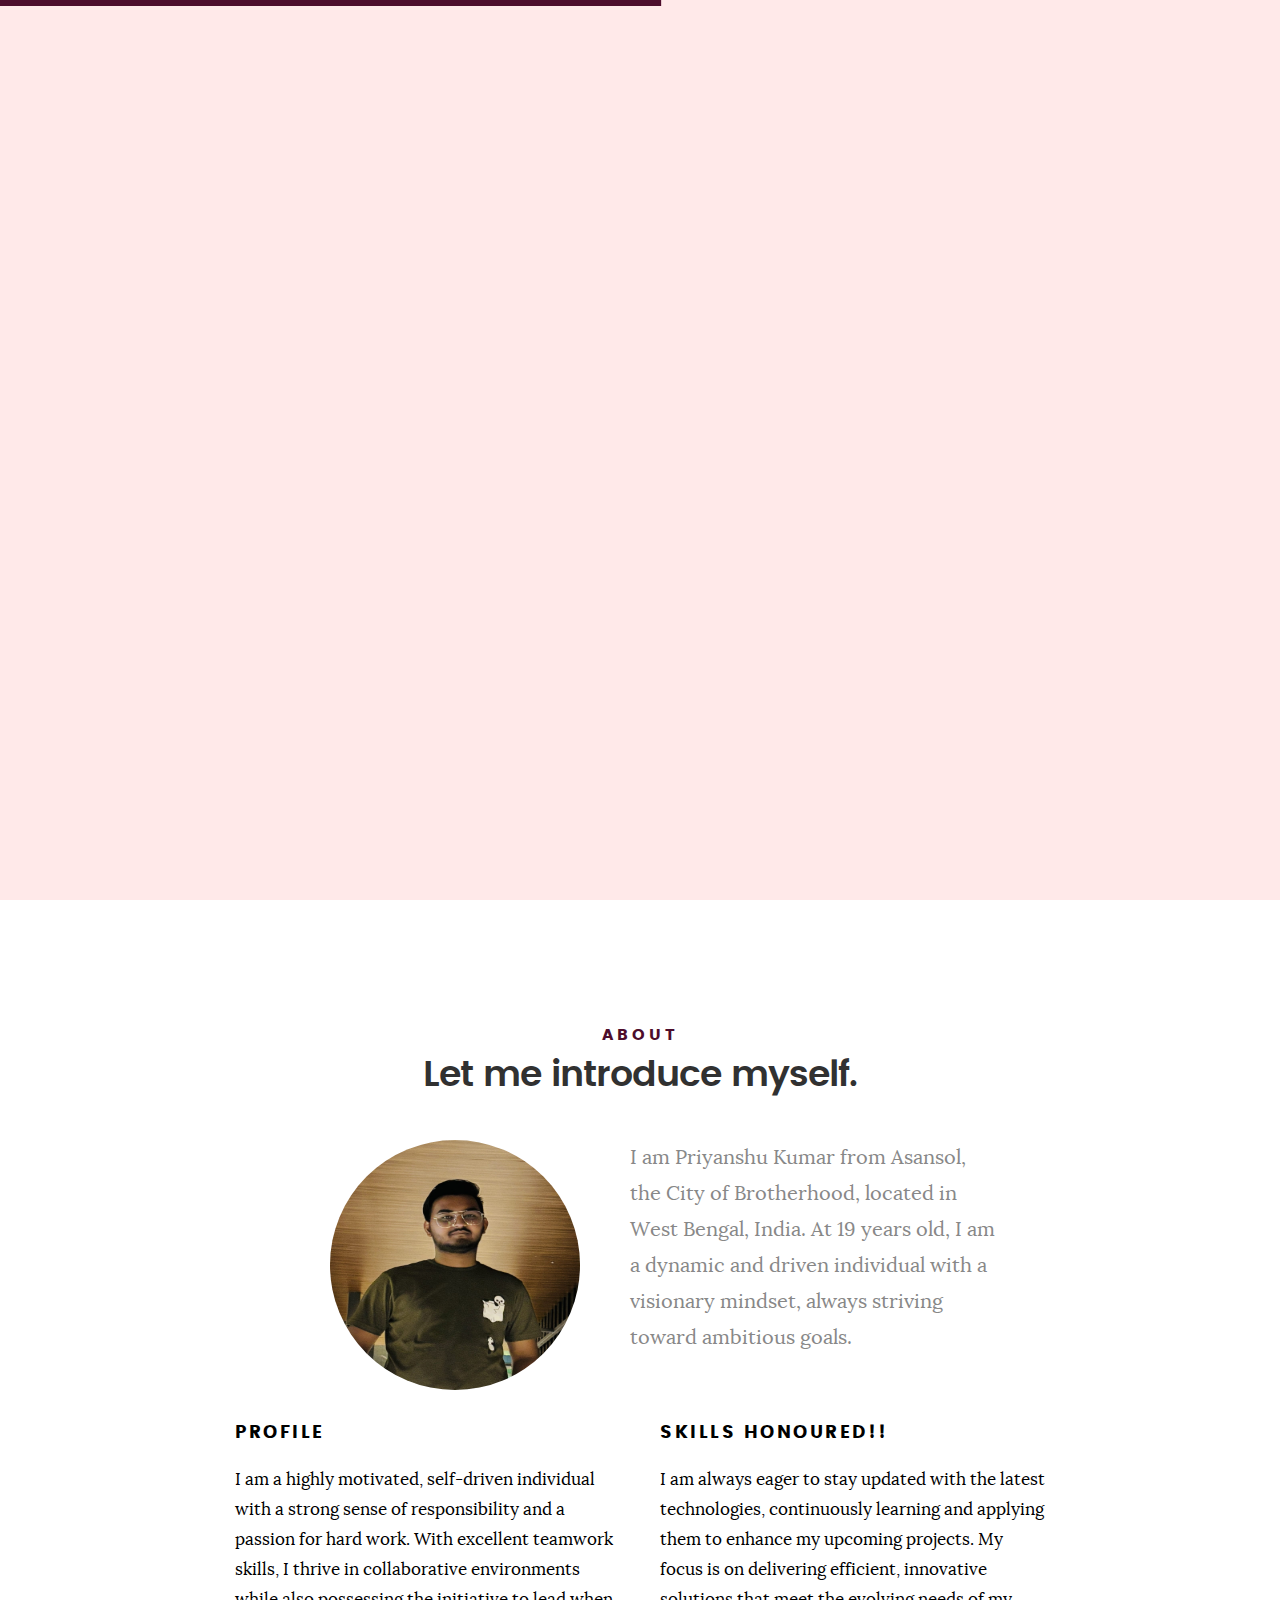
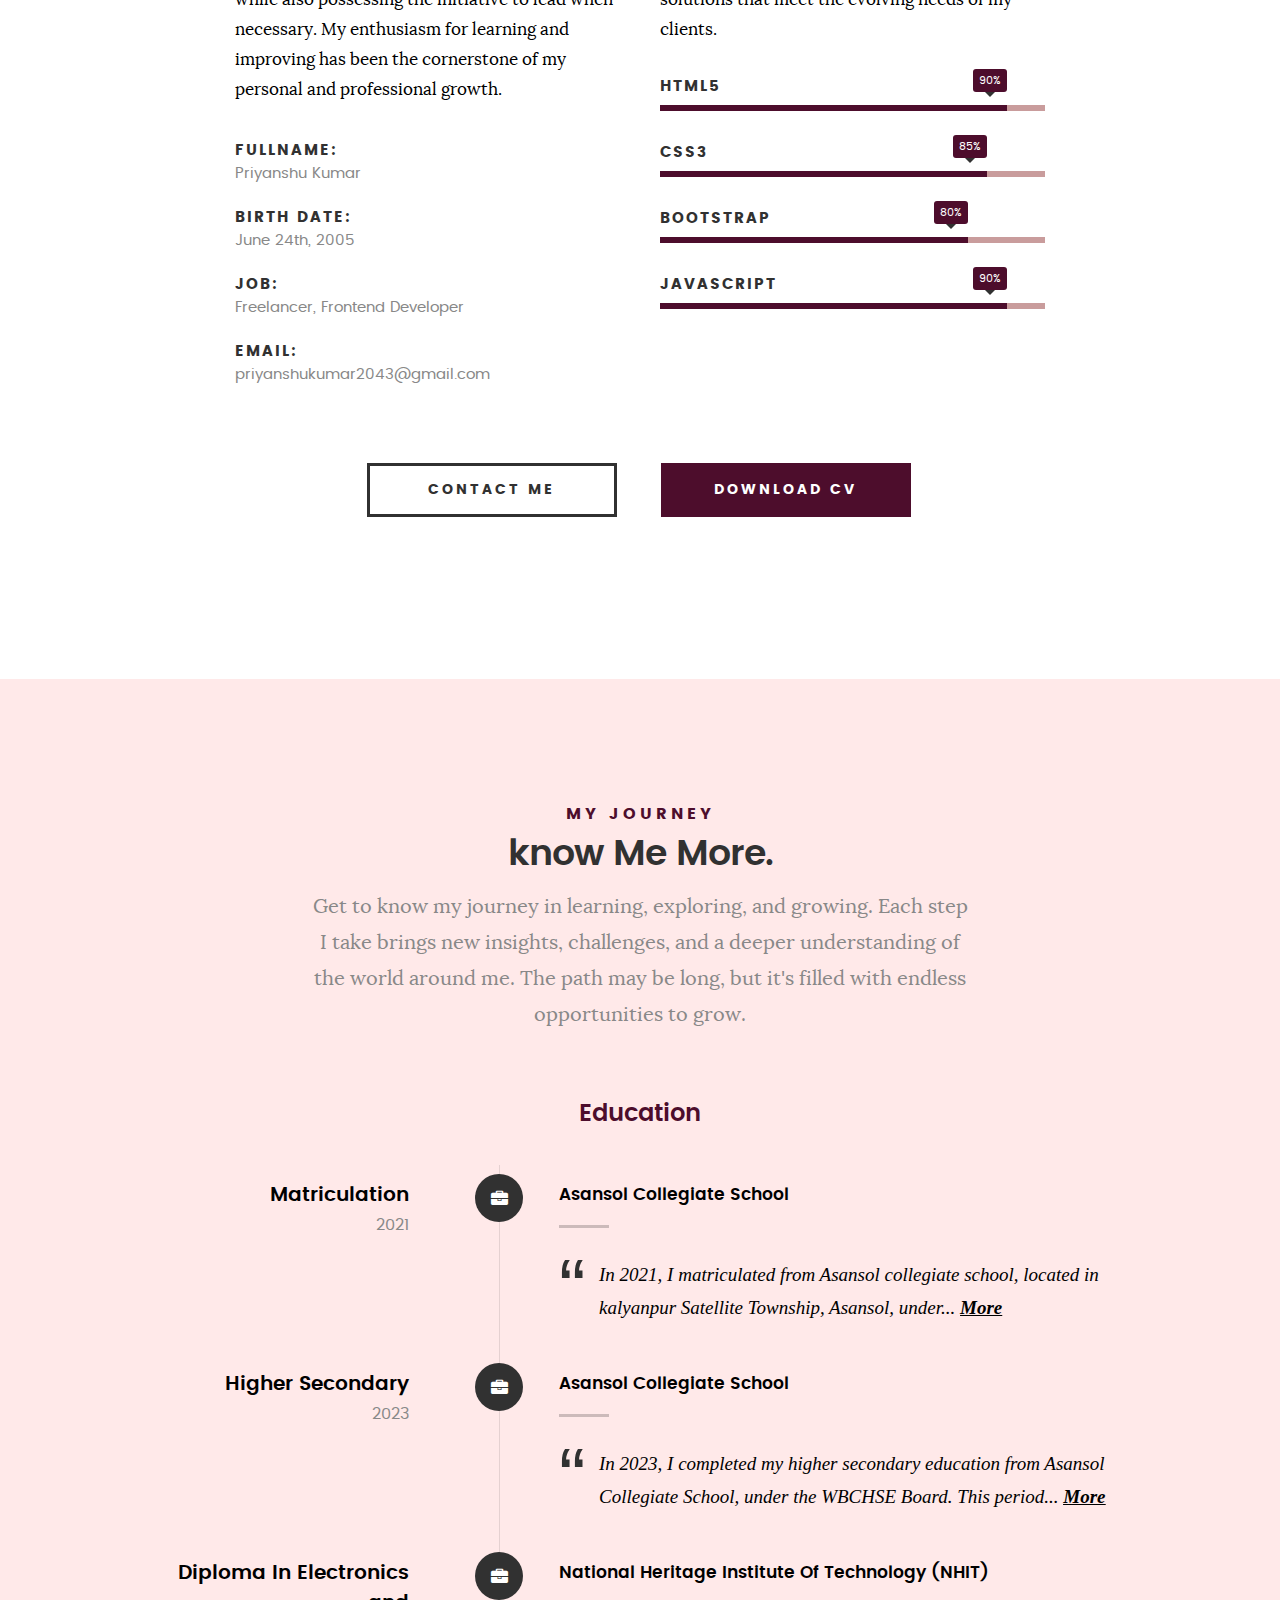
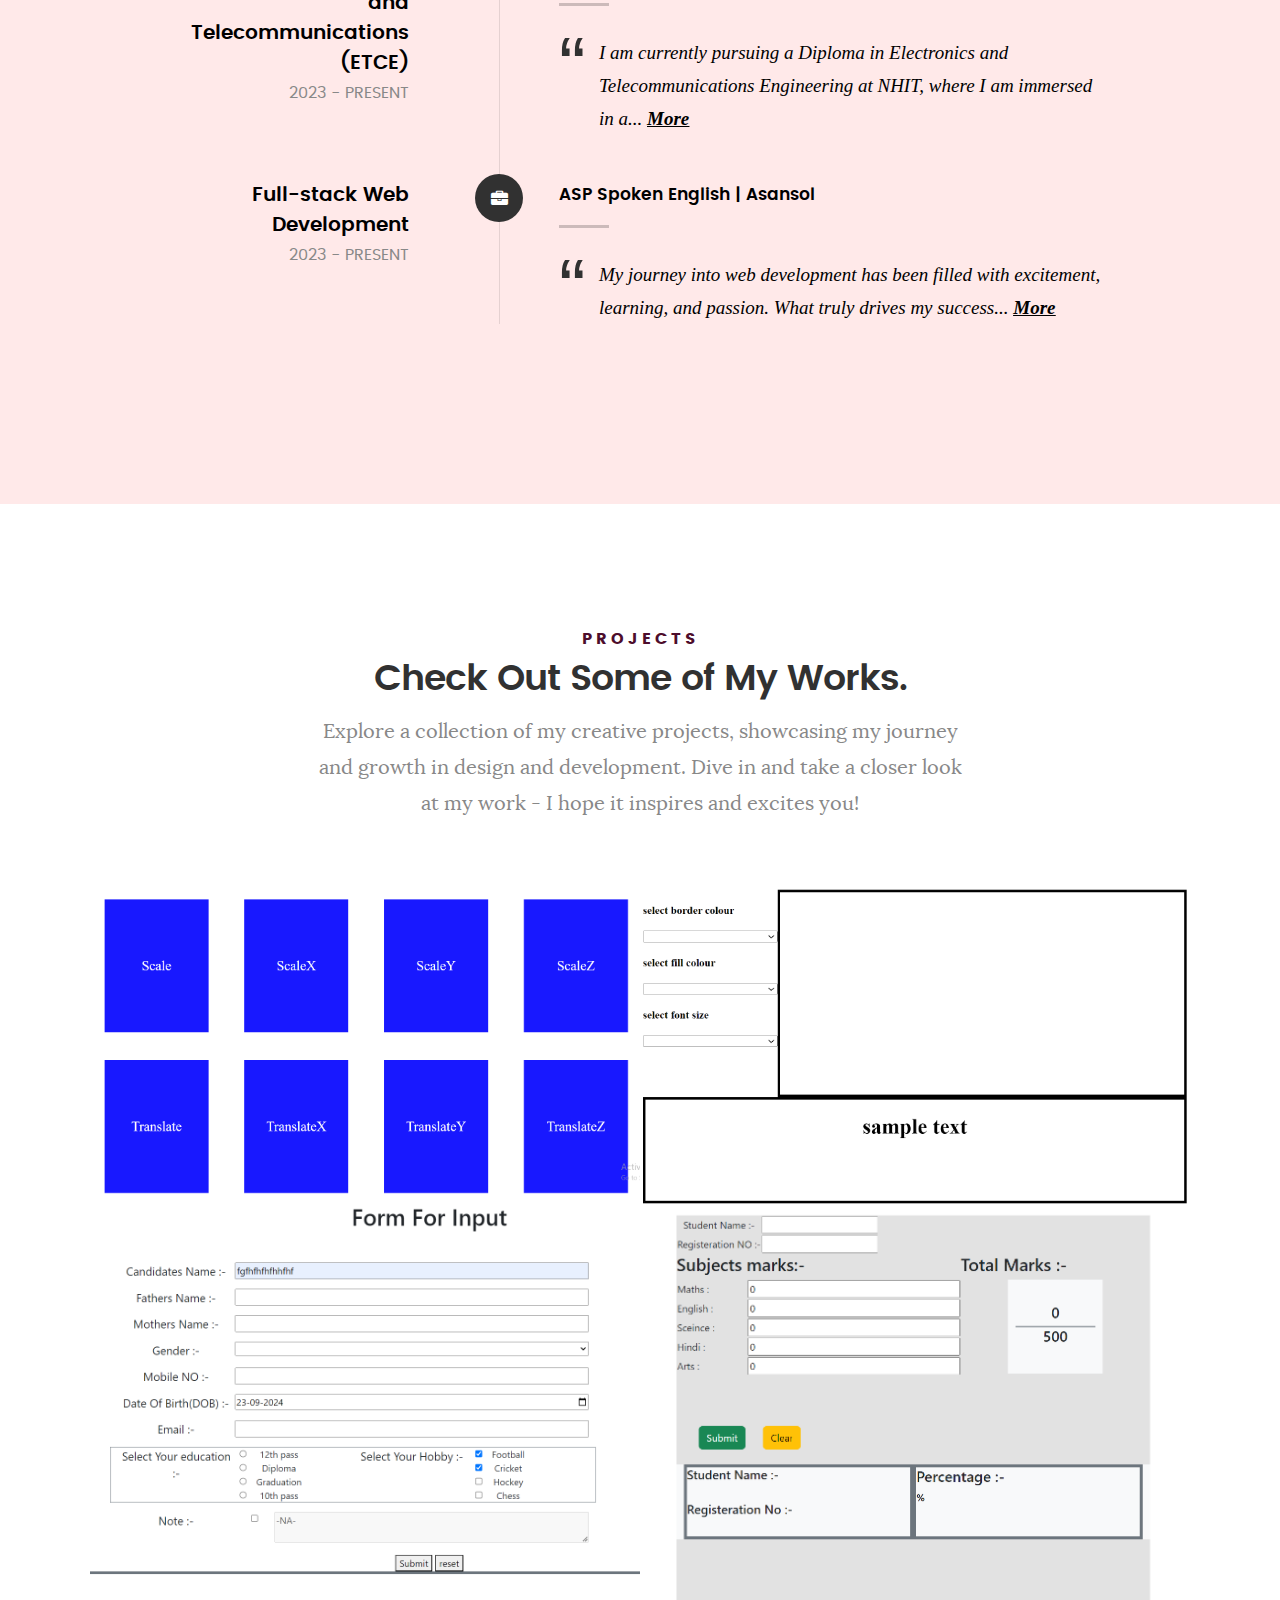
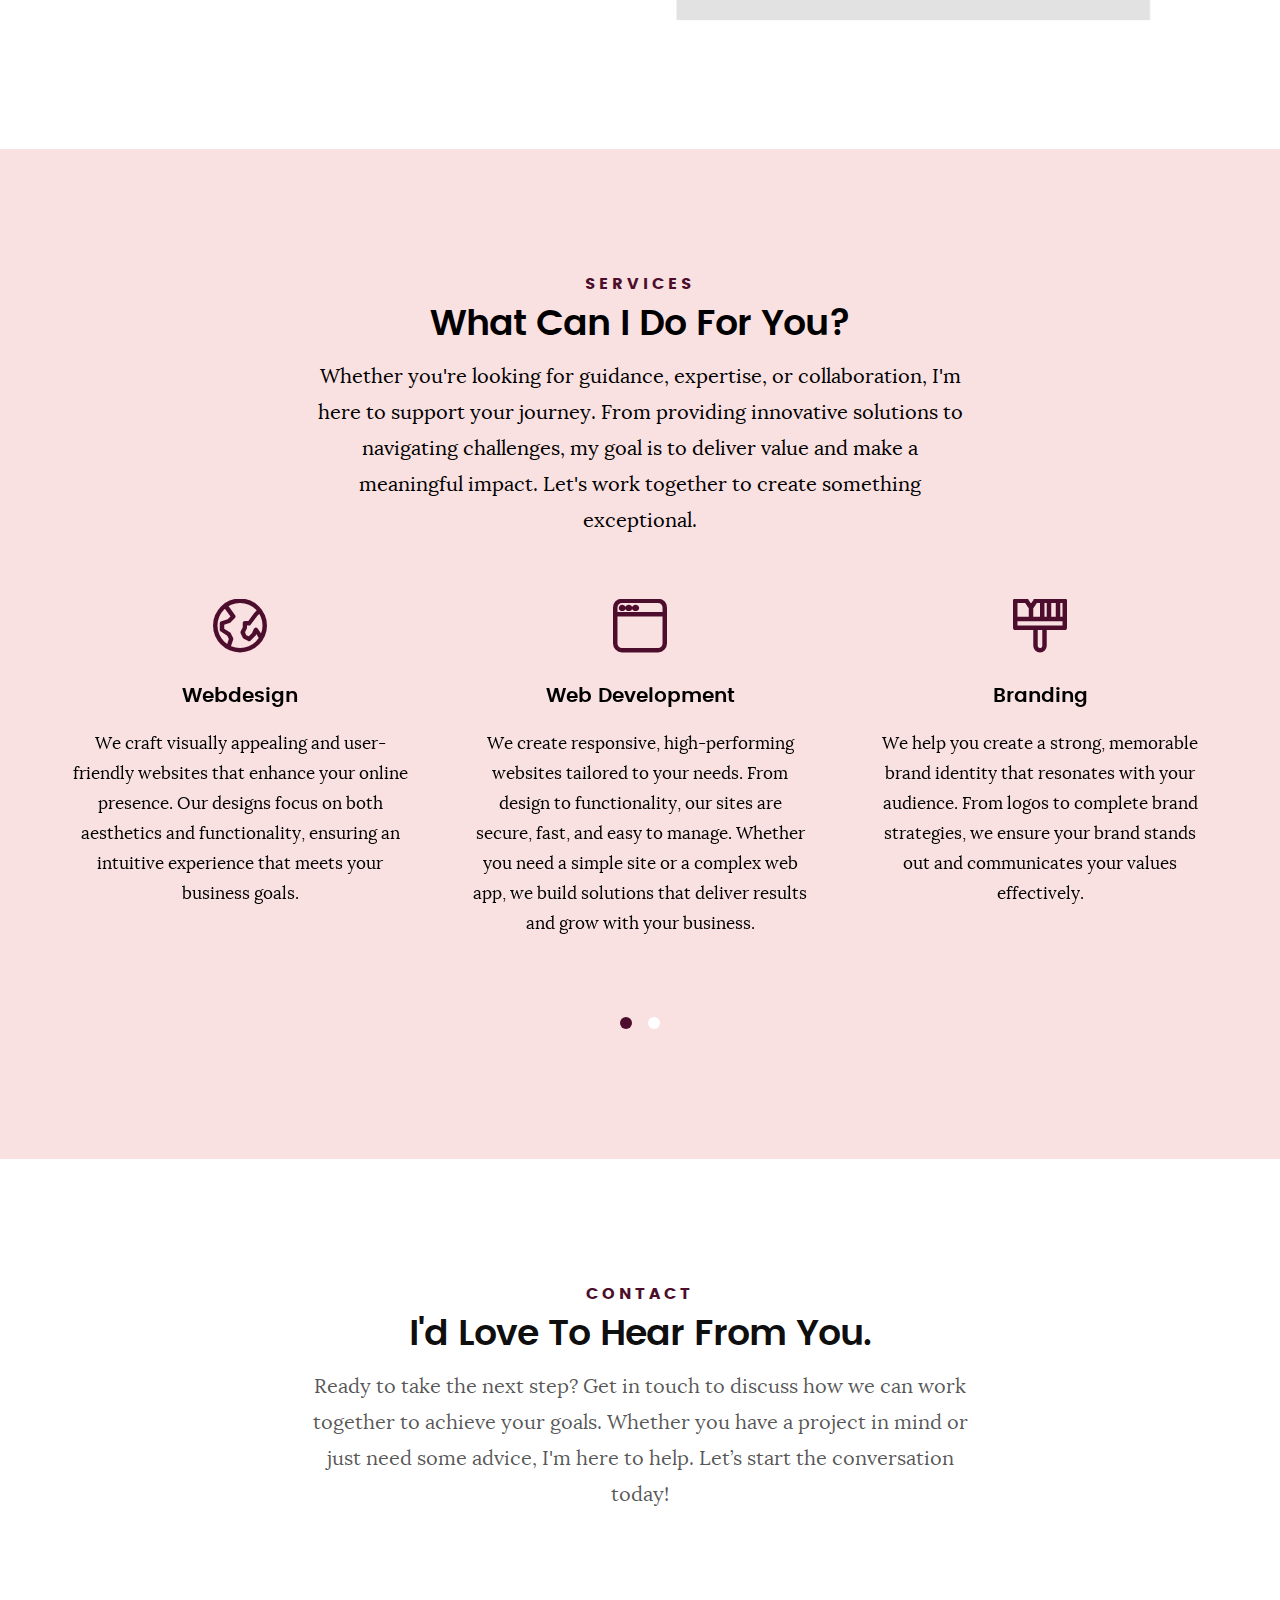
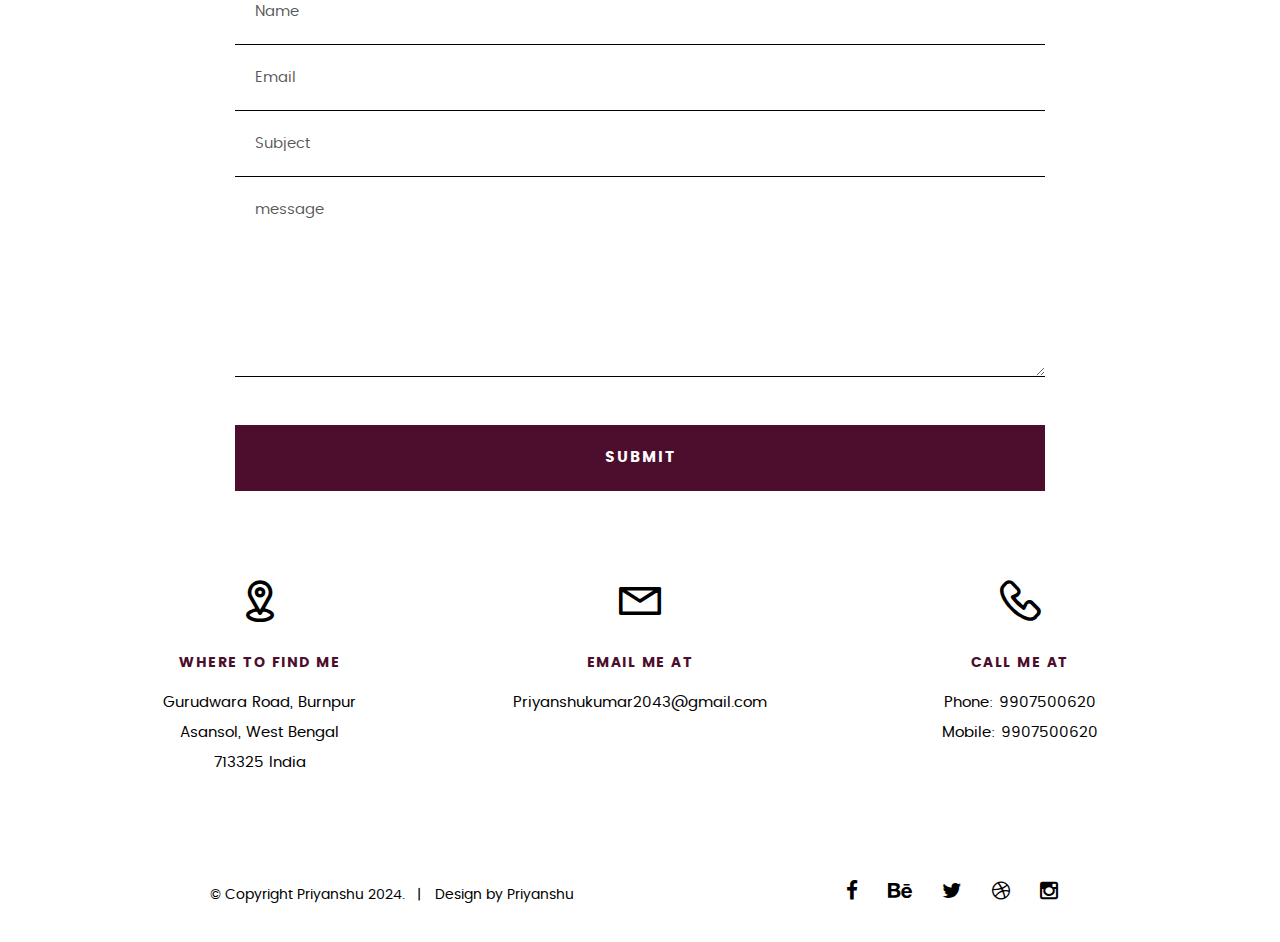
<file: index.html>
<!DOCTYPE html>
<!--[if IE 8 ]><html class="no-js oldie ie8" lang="en"> <![endif]-->
<!--[if IE 9 ]><html class="no-js oldie ie9" lang="en"> <![endif]-->
<!--[if (gte IE 9)|!(IE)]><!--><html class="no-js" lang="en"> <!--<![endif]-->
<head>

	<link rel="preconnect" href="https://fonts.googleapis.com">
<link rel="preconnect" href="https://fonts.gstatic.com" crossorigin>
<link href="https://fonts.googleapis.com/css2?family=Sevillana&display=swap" rel="stylesheet">
<link rel="stylesheet" href="https://cdnjs.cloudflare.com/ajax/libs/font-awesome/6.6.0/css/all.min.css" integrity="sha512-Kc323vGBEqzTmouAECnVceyQqyqdsSiqLQISBL29aUW4U/M7pSPA/gEUZQqv1cwx4OnYxTxve5UMg5GT6L4JJg==" crossorigin="anonymous" referrerpolicy="no-referrer" />

   <!--- basic page needs
   ================================================== -->
   <meta charset="utf-8">
	<title>PRIYANSHU KUMAR</title>
	<meta name="description" content="">  
	<meta name="author" content="">

   <!-- mobile specific metas
   ================================================== -->
	<meta name="viewport" content="width=device-width, initial-scale=1, maximum-scale=1">

 	<!-- CSS
   ================================================== -->
   <link rel="stylesheet" href="css/base.css">  
   <link rel="stylesheet" href="css/main.css">
   <link rel="stylesheet" href="css/vendor.css">     

   <!-- script
   ================================================== -->   
	<script src="js/modernizr.js"></script>
	<script src="js/pace.min.js"></script>

   <!-- favicons
	================================================== -->

</head>

<body id="top">

	<!-- header 
   ================================================== -->
   <header>   	
   	<div class="" id="header_box" style="background-color: rgb(201, 156, 156);">
			<div class="lg_nav">
				<div class="lg_nav_box1">
					<h2 style="margin-top: 20px;color: #4d0d2c;" class="sevillana-regular">Priyanshu</h2>		      
				</div>
				<div class="lg_nav_box1" id="lg_nav_box1_main_nav">
					<nav class="mm"><a class="smoothscroll"  href="#intro" title="">Home</a></nav>
					<nav class="mm"><a class="smoothscroll"  href="#about" title="">About</a></nav>
					<nav class="mm"><a class="smoothscroll"  href="#resume" title="">Resume</a></nav>
					<nav class="mm"><a class="smoothscroll"  href="#portfolio" title="">Projects</a></nav>
					<nav class="mm"><a class="smoothscroll"  href="#services" title="">Services</a></nav>
					<nav class="mm"><a class="smoothscroll"  href="#contact" title="">Contact</a></nav>
				</div>    		
			</div> <!-- /top-bar -->
   		<div class="top-bar">
   			<a class="menu-toggle" href="#"><span>menu</span></a>

	   		<div class="menu_logo">
		        <h2 style="color: #4d0d2c;" class="sevillana-regular">Priyanshu</h2>
		    </div>		      

		   	<nav id="nav">
					<ul class="main-navigation">
						<li class="current"><a class="smoothscroll"  href="#intro" title="">Home</a></li>
						<li><a class="smoothscroll"  href="#about" title="">About</a></li>
						<li><a class="smoothscroll"  href="#resume" title="">Resume</a></li>
						<li><a class="smoothscroll"  href="#portfolio" title="">Projects</a></li>
						<li><a class="smoothscroll"  href="#services" title="">Services</a></li>					
						<li><a class="smoothscroll"  href="#contact" title="">Contact</a></li>	
					</ul>
				</nav>    		
   		</div> <!-- /top-bar --> 
   		
   	</div> <!-- /row --> 		
   </header> <!-- /header -->

	<!-- intro section
   ================================================== -->
   <section id="intro">   

   	<div class="intro-overlay"></div>	

   	<div class="intro-content">
   		<div class="row">

   			<div class="col-twelve">

	   			<h5 style="color: rgb(255, 233, 233);">Hello, World.</h5>
	   			<h1>I'm Priyanshu kumar.</h1>

	   			<p class="intro-position">
	   				<span style="color: rgb(255, 233, 233);">Full-stack Developer</span>
					<span style="color: rgb(255, 233, 233);">Designer</span>
					<span style="color: rgb(255, 233, 233);">website builder</span>
	   			</p>

	   			<a class="button stroke smoothscroll" href="#about" title="">Explore more</a>

	   		</div>  
   			
   		</div>   		 		
   	</div> <!-- /intro-content --> 

   	<ul class="intro-social">        
         <li><a href="#"><i class="fa fa-facebook"></i></a></li>
         <li><a href="#"><i class="fa-brands fa-whatsapp fa-lg"></i></a></li>
         <li><a href="#"><i class="fa fa-twitter"></i></a></li>
         <li><a href="#"><i class="fa fa-dribbble"></i></a></li>
         <li><a href="#"><i class="fa fa-instagram"></i></a></li>
      </ul> <!-- /intro-social -->      	

   </section> <!-- /intro -->


   <!-- about section
   ================================================== -->
   <section id="about">  

   	<div class="row section-intro">
   		<div class="col-twelve">

   			<h5>About</h5>
   			<h1>Let me introduce myself.</h1>

   			<div class="intro-info">

   				<img src="images/profile.jpeg" alt="Profile Picture">

   				<p class="lead">I am Priyanshu Kumar from Asansol, the City of Brotherhood, located in West Bengal, India. At 19 years old, I am a dynamic and driven individual with a visionary mindset, always striving toward ambitious goals. </p>
				   
   			</div>   			

   		</div>   		
   	</div> <!-- /section-intro -->

   	<div class="row about-content">

   		<div class="col-six tab-full">

   			<h3>Profile</h3>
   			<p>I am a highly motivated, self-driven individual with a strong sense of responsibility and a passion for hard work. With excellent teamwork skills, I thrive in collaborative environments while also possessing the initiative to lead when necessary. My enthusiasm for learning and improving has been the cornerstone of my personal and professional growth. </p>
   			<ul class="info-list">
   				<li>
   					<strong>Fullname:</strong>
   					<span>Priyanshu Kumar</span>
   				</li>
   				<li>
   					<strong>Birth Date:</strong>
   					<span>June 24th, 2005</span>
   				</li>
   				<li>
   					<strong>Job:</strong>
   					<span>Freelancer, Frontend Developer</span>
   				</li>
   				<li>
   					<strong>Email:</strong>
   					<span>priyanshukumar2043@gmail.com</span>
   				</li>

   			</ul> <!-- /info-list -->

   		</div>

   		<div class="col-six tab-full">

   			<h3>Skills Honoured!!</h3>
   			<p>I am always eager to stay updated with the latest technologies, continuously learning and applying them to enhance my upcoming projects. My focus is on delivering efficient, innovative solutions that meet the evolving needs of my clients.</p>

				<ul class="skill-bars">
				   <li>
				   	<div class="progress percent90"><span>90%</span></div>
				   	<strong>HTML5</strong>
				   </li>
				   <li>
				   	<div class="progress percent85"><span>85%</span></div>
				   	<strong>CSS3</strong>
				   </li>
				   <li>
				   	<div class="progress percent80"><span>80%</span></div>
				   	<strong>Bootstrap</strong>
				   </li>
				   <li>
				   	<div class="progress percent90"><span>90%</span></div>
				   	<strong>Javascript</strong>
				   </li>
				</ul> <!-- /skill-bars -->		

   		</div>

   	</div>

   	<div class="row button-section">
   		<div class="col-twelve">
   			<a href="#contact" title="Hire Me" class="button stroke smoothscroll">Contact Me</a>
   			<a href="/etc/my CV.pdf" title="Download CV" class="button" target="_blank" style="background: #4d0d2c;color: white;">Download CV</a>
   		</div>   		
   	</div>

   </section> <!-- /process-->    


   <!-- resume Section
   ================================================== -->
	<section id="resume" class="">

		<div class="row section-intro">
   		<div class="col-twelve">

   			<h5>MY JOURNEY</h5>
   			<h1> know Me More.</h1>

   			<p class="lead">Get to know my journey in learning, exploring, and growing. Each step I take brings new insights, challenges, and a deeper understanding of the world around me. The path may be long, but it's filled with endless opportunities to grow.</p>

   		</div>   		
   	</div> <!-- /section-intro--> 
   	  
   	<div class="row resume-timeline">

   		<div class="col-twelve resume-header">

   			<h2>Education</h2>

   		</div> <!-- /resume-header -->

   		<div class="col-twelve">

   			<div class="timeline-wrap">

   				<div class="timeline-block">

	   				<div class="timeline-ico">
	   					<i class="fa fa-briefcase"></i>
	   				</div>

	   				<div class="timeline-header">
	   					<h3>Matriculation</h3>
	   					<p>2021</p>
	   				</div>

	   				<div class="timeline-content">
	   					<h4>Asansol Collegiate School</h4>
						<blockquote> 
							<p>
								In 2021, I matriculated from Asansol collegiate school, located in kalyanpur Satellite Township, Asansol, under...
							   <span id="more_text_1">
								the WBBSE Board. with English as my medium of instruction, this phase marked the begining of my journey into broader area of interest. it was during this time that I started exploring new feilds and acquiring diberse skills, aiming to learn more about  life beyond academics.
							   </span>
							   <a href="javascript:void(0)" id="more_link_1" class="more_link" onclick="toggletextShow('more_text_1','more_link_1')">More</a>
							</p>
						</blockquote>
	   				</div>

	   			</div> <!-- /timeline-block -->

	   			<div class="timeline-block">

	   				<div class="timeline-ico">
	   					<i class="fa fa-briefcase"></i>
	   				</div>

	   				<div class="timeline-header">
	   					<h3>Higher Secondary</h3>
	   					<p>2023</p>
	   				</div>

	   				<div class="timeline-content">
	   					<h4>Asansol Collegiate School</h4>
						<blockquote>
							 <p>
								 In 2023, I completed my higher secondary education from Asansol Collegiate School, under the WBCHSE Board. This period...
								<span id="more_text_2">
									period was instrumental in shaping my academic and personal growth, as I delved deeper into subjects that interest me while balancing extracurricular activities. it was a time of significant development, where I gained a clearer vision of my future goals and aspirations.
								</span>
								<a href="javascript:void(0)" id="more_link_2" class="more_link" onclick="toggletextShow('more_text_2','more_link_2')"><u>More</u></a>
							 </p>
						</blockquote>
	   				</div>

	   			</div> <!-- /timeline-block -->

	   			<div class="timeline-block">

	   				<div class="timeline-ico">
	   					<i class="fa fa-briefcase"></i>
	   				</div>

	   				<div class="timeline-header">
	   					<h3>Diploma In Electronics and Telecommunications (ETCE)</h3>
	   					<p>2023 - PRESENT</p>
	   				</div>

	   				<div class="timeline-content">
	   					<h4>National Heritage Institute Of Technology (NHIT)</h4>
						<blockquote>
							<p>
								I am currently pursuing a Diploma in Electronics and Telecommunications Engineering at NHIT, where I am immersed in a...
							   <span id="more_text_3">
								 rich academic environment that fosters both technical skills and personal growth. With access to experienced professors and state-of-the-art facilities, I am motivated to expand my knowledge and develop the expertise necessary for a successful career in the field. I am excited about the journey ahead and eager to continue learning from the faculty and my peers.
							   </span>
							   <a href="javascript:void(0)" id="more_link_3" class="more_link" onclick="toggletextShow('more_text_3','more_link_3')"><u>More</u></a>
							</p>
						</blockquote>
	   				</div>

	   			</div> <!-- /timeline-block -->

				   <div class="timeline-block">

					<div class="timeline-ico">
						<i class="fa fa-briefcase"></i>
					</div>

					<div class="timeline-header">
						<h3>Full-stack Web Development</h3>
						<p>2023 - PRESENT</p>
					</div>

					<div class="timeline-content">
						<h4>ASP Spoken English | Asansol</h4>
						<blockquote>
							<!-- <p>My journey into web development has been filled with excitement, learning, and passion. What truly drives my success in this field, however, is the guidance and support of my mentor and teacher, Abhishek Sir. His mentorship has played a crucial role in my progress, inspiring me to strive for excellence. With his encouragement, my peers and I have been able to grow together, support each other, and make the most of this rewarding journey.</p> -->
							<p>
								My journey into web development has been filled with excitement, learning, and passion. What truly drives my success...
							   <span id="more_text_4">
								 in this field, however, is the guidance and support of my mentor and teacher, Abhishek Sir. His mentorship has played a crucial role in my progress, inspiring me to strive for excellence. With his encouragement, my peers and I have been able to grow together, support each other, and make the most of this rewarding journey.
							   </span>
							   <a href="javascript:void(0)" id="more_link_4" class="more_link" onclick="toggletextShow('more_text_4','more_link_4')"><u>More</u></a>
							</p>
						</blockquote>
					</div>

				</div> <!-- /timeline-block -->


   			</div> <!-- /timeline-wrap -->   			

   		</div> <!-- /col-twelve -->
   		
   	</div> <!-- /resume-timeline -->
		
	</section> <!-- /features -->


	<!-- Portfolio Section
   ================================================== -->
	<section id="portfolio">

		<div class="row section-intro">
   			<div class="col-twelve">

   				<h5>Projects</h5>
   				<h1>Check Out Some of My Works.</h1>

   				<p class="lead">Explore a collection of my creative projects, showcasing my journey and growth in design and development. Dive in and take a closer look at my work - I hope it inspires and excites you!</p>

   			</div>   		
   	    </div> <!-- /section-intro--> 

   	<div class="row portfolio-content">

   		<div class="col-twelve">

   			<!-- portfolio-wrapper -->
	         <div id="folio-wrapper" class="block-1-2 block-mob-full stack">

	         	<div class="bgrid folio-item">
	               <div class="item-wrap">
	               	<img src="images/portfolio/transform.png" alt="Liberty">
	                  <a href="#modal-01" class="overlay">	                  	           
	                     <div class="folio-item-table">
	                     	<div class="folio-item-cell">
		     					       <h3 class="folio-title">CSS Transitions</h3>	     					    
		     					    	 <span class="folio-types">
		     					       	  CSS
		     					       </span>
		     					   </div>	                      	
	                     </div>                    
	                  </a>
	               </div>	               
	        	</div> <!-- /folio-item -->
	
				<div id="modal-01" class="popup-modal slider mfp-hide">	

					<div class="media">
						<img src="images/portfolio/transform.png" alt="" />
					</div>      	

				  <div class="description-box">
					 <h4>CSS Transitions</h4>		      
					 <p>CSS transitions allow you to change property values smoothly (over a given duration) without the need for JavaScript. They are often used to animate changes to CSS properties like color, size, and position. This can enhance the user experience by making interactions more engaging and visually appealing.</p>

					 <div class="categories">CSS</div>			               
				  </div>

					<div class="link-box">
					   <a href="/portfolio_pages/portfolio_css_transition.html">Live Preveiw</a>
						 <a href="#" class="popup-modal-dismiss">Close</a>
					</div>		      
			   </div> <!-- /modal-01 -->

			   <!-- ////////////////////////////////////////////// -->

	        	<div class="bgrid folio-item">
	               <div class="item-wrap">
	               	<img src="/images/portfolio/colourchange.png" alt="Shutterbug">
	               	<a href="#modal-02" class="overlay">              		                  
	                     <div class="folio-item-table">
	                     	<div class="folio-item-cell">
	                     		<h3 class="folio-title">Colourchange JS</h3>	     					    
		     					    	<span class="folio-types">
		     					       	  Javascript
		     					      </span>		     		
		     					   </div> 	                      	
	                     </div>                    
	                  </a>
	               </div>
	        	</div> <!-- /folio-item -->

				<div id="modal-02" class="popup-modal slider mfp-hide">	

					<div class="media">
						<img src="/images/portfolio/colourchange.png" alt="" />
					</div>      	

				  	<div class="description-box">
						 <h4>Colourchange Js</h4>		      
						 <p>The Dynamic Color Changer project is a simple yet interactive JavaScript application that allows users to change the background or text color of a webpage dynamically. This project is an excellent way to learn the fundamentals of JavaScript, including event handling, manipulating the Document Object Model (DOM), and working with CSS properties programmatically.</p>

						 <div class="categories">Javascript</div>			               
				  	</div>

					<div class="link-box">
					   <a href="/portfolio_pages/portfolio_colourchange_js.html">Live Demo</a>
						 <a href="#" class="popup-modal-dismiss">Close</a>
					</div>		      
				</div> <!-- /modal-02 -->

				<!-- ////////////////////////////////////////// -->

	            <div class="bgrid folio-item">
	               <div class="item-wrap">
	               	<img src="/images/portfolio/input_form.png"alt="Clouds">
	                  <a href="#modal-03" class="overlay">             		                  
	                     <div class="folio-item-table">
	                     	<div class="folio-item-cell">
	                     		<h3 class="folio-title">Input Form</h3>	     					    
		     					    	<span class="folio-types">
		     					       	  Javascript
		     					      </span>		     		
									</div> 	                      	
	                     </div>                    
	                  </a>
	               </div>
	        	</div> <!-- /folio-item -->

				<div id="modal-03" class="popup-modal slider mfp-hide">	

						<div class="media">
							<img src="/images/portfolio/input_form.png" alt="" />
						</div>      	

					  <div class="description-box">
						 <h4>Input Form</h4>		      
						 <p>Developed a dynamic and interactive input form using JavaScript to capture and validate user data efficiently. The form includes real-time validation, error handling, and responsive design features. Leveraged JavaScript to enhance user experience by providing instant feedback, ensuring data integrity, and enabling seamless form submissions. Integrated with backend services for data storage and processing, optimizing form usability and performance</p>

						 <div class="categories">Javascript</div>			               
					  </div>

					<div class="link-box">
					   <a href="/portfolio_pages/portfolio_input_form.html">Live Preveiw</a>
						 <a href="#" class="popup-modal-dismiss">Close</a>
					</div>		      

				</div> <!-- /modal-03 -->

				<!-- /////////////////////////////////////////// -->

	            <div class="bgrid folio-item">
	               <div class="item-wrap">
	               	<img src="/images/portfolio/MARKSHEET.png" alt="Beetle">
	                  <a href="#modal-04" class="overlay">                  	                 
	                     <div class="folio-item-table">
	                     	<div class="folio-item-cell">
	                     		<h3 class="folio-title">Marksheet</h3>	     					    
		     					    	<span class="folio-types">
		     					       	  Javascript
		     					      </span>		     		
		     					   </div>  	                      	
	                     </div>                    
	                  </a>
	               </div>
	        	</div> <!-- /folio-item -->   

				<div id="modal-04" class="popup-modal slider mfp-hide">	

					<div class="media">
						<img src="/images/portfolio/MARKSHEET.png" alt="" />
					</div>      	

				  	<div class="description-box"> 
						 <h4>Marksheet</h4>		      
						 <p>Created an interactive marksheet application using JavaScript to calculate and display student grades based on inputted scores. The project dynamically processes student data, computes total marks, percentage, and grade classification. Implemented form validation, error handling, and real-time results display. The user-friendly interface provides clear feedback and ensures accurate data entry, offering an efficient solution for grading and record-keeping.</p>

						 <div class="categories">Javascript</div>			               
				  	</div>

					<div class="link-box">
					   <a href="/portfolio_pages/portfolio_marksheet.html">Live preveiw</a>
						 <a href="#" class="popup-modal-dismiss">Close</a>
					</div>		      

			  	</div> <!-- /modal-04 -->  

				<!-- ///////////////////////////////////// -->

	         </div> <!-- /portfolio-wrapper --> 

   		</div>  <!-- /twelve -->   

   	</div> <!-- /portfolio-content --> 
		
   </section> <!-- /portfolio -->
	
	<!-- services Section
   ================================================== -->
	<section id="services">

		<!-- <video id="bgvideo" autoplay loop muted preload="auto">
			<source src="/videos/7392783-hd_1920_1080_25fps.mp4">
		</video> -->

		<div class="overlay"></div>

		<div class="row section-intro">
   		<div class="col-twelve">

   			<h5>Services</h5>
   			<h1>What Can I Do For You?</h1>

   			<p class="lead">Whether you're looking for guidance, expertise, or collaboration, I'm here to support your journey. From providing innovative solutions to navigating challenges, my goal is to deliver value and make a meaningful impact. Let's work together to create something exceptional.</p>

   		</div>   		
   	</div> <!-- /section-intro -->

   	<div class="row services-content">

   		<div id="owl-slider" class="owl-carousel services-list">

	      	<div class="service">	

	      		<span class="icon"><i class="icon-earth"></i></span>            

	            <div class="service-content">	

	            	 <h3>Webdesign</h3>

		            <p class="desc">We craft visually appealing and user-friendly websites that enhance your online presence. Our designs focus on both aesthetics and functionality, ensuring an intuitive experience that meets your business goals.
	         		</p>
	         		
	         	</div> 	         	 

				</div> <!-- /service -->

				<div class="service">	

					<span class="icon"><i class="icon-window"></i></span>                          

	            <div class="service-content">	

	            	<h3>Web Development</h3>  

		            <p class="desc">We create responsive, high-performing websites tailored to your needs. From design to functionality, our sites are secure, fast, and easy to manage. Whether you need a simple site or a complex web app, we build solutions that deliver results and grow with your business.
	         		</p>

	            </div>	                          

			   </div> <!-- /service -->

			   <div class="service">

			   	<span class="icon"><i class="icon-paint-brush"></i></span>		            

	            <div class="service-content">

	            	<h3>Branding</h3>

		            <p class="desc">We help you create a strong, memorable brand identity that resonates with your audience. From logos to complete brand strategies, we ensure your brand stands out and communicates your values effectively.
	        			</p> 

	            </div> 	            	               

			   </div> <!-- /service -->

				<div class="service">

					<span class="icon"><i class="icon-toggles"></i></span>	              

	            <div class="service-content">

	            	<h3>UI/UX Design</h3>

		            <p class="desc">We design intuitive and engaging interfaces that prioritize user experience. Our focus is on creating seamless interactions that make your digital products both easy to use and visually appealing.
	         		</p> 
	         		
	            </div>                

				</div> <!-- /service -->

			   <div class="service">

			   	<span class="icon"><i class="icon-image"></i></span>	            

	            <div class="service-content">

	            	<h3>Graphics Design</h3>

		            <p class="desc">We craft eye-catching visuals that effectively communicate your message and enhance your brand’s identity. From logos and brochures to digital ads and packaging, our designs are tailored to captivate your audience and leave a lasting impression
	        			</p> 

	            </div>	               

			   </div> <!-- /service -->

			   <div class="service">

			   	<span class="icon"><i class="icon-chat"></i></span>	   	           

	            <div class="service-content">

	            	 <h3>Consultancy</h3>

		            <p class="desc">We provide expert guidance to help you navigate complex challenges and make informed decisions. Whether you need strategic advice, project management support, or insights on digital transformation, our consultancy services are tailored to drive your business forward with confidence.


	        			</p> 
	        			
	            </div>	               

			   </div> <!-- /service -->

	      </div> <!-- /services-list -->
   		
   	</div> <!-- /services-content -->
		
	</section> <!-- /services -->	
	
   <!-- contact
   ================================================== -->
	<section id="contact">

		<div class="row section-intro">
   		<div class="col-twelve">

   			<h5>Contact</h5>
   			<h1>I'd Love To Hear From You.</h1>

   			<p class="lead">Ready to take the next step? Get in touch to discuss how we can work together to achieve your goals. Whether you have a project in mind or just need some advice, I'm here to help. Let’s start the conversation today!</p>

   		</div> 
   	</div> <!-- /section-intro -->

   	<div class="row contact-form">

   		<div class="col-twelve">

            <!-- form -->
            <form name="contactForm" id="contactForm" method="post" action="">
      			<fieldset>

                  <div class="form-field">
 						   <input name="contactName" type="text" id="contactName" placeholder="Name" value="" minlength="2" required="">
                  </div>
                  <div class="form-field">
	      			   <input name="contactEmail" type="email" id="contactEmail" placeholder="Email" value="" required="">
	               </div>
                  <div class="form-field">
	     				   <input name="contactSubject" type="text" id="contactSubject" placeholder="Subject" value="">
	               </div>
                  <div class="form-field">
	                 	<textarea name="contactMessage" id="contactMessage" placeholder="message" rows="10" cols="50" required=""></textarea>
	               </div>                      
                 <div class="form-field">
                     <button class="submitform">Submit</button>
                     <div id="submit-loader">
                        <div class="text-loader">Sending...</div>                             
       				      <div class="s-loader">
								  	<div class="bounce1"></div>
								  	<div class="bounce2"></div>
								  	<div class="bounce3"></div>
								</div>
							</div>
                  </div>

      			</fieldset>
      		</form> <!-- Form End -->

            <!-- contact-warning -->
            <div id="message-warning">            	
            </div>            
            <!-- contact-success -->
      		<div id="message-success">
               <i class="fa fa-check"></i>Your message was sent, thank you!<br>
      		</div>

         </div> <!-- /col-twelve -->
   		
   	</div> <!-- /contact-form -->

   	<div class="row contact-info">

   		<div class="col-four tab-full">

   			<div class="icon">
   				<i class="icon-pin"></i>
   			</div>

   			<h5>Where to find me</h5>

   			<p>
           Gurudwara Road, Burnpur<br>
            Asansol, West Bengal<br>
            713325 India
            </p>

   		</div>

   		<div class="col-four tab-full collapse">

   			<div class="icon">
   				<i class="icon-mail"></i>
   			</div>

   			<h5>Email Me At</h5>

   			<p>Priyanshukumar2043@gmail.com<br>
			   				     
			   </p>

   		</div>

   		<div class="col-four tab-full">

   			<div class="icon">
   				<i class="icon-phone"></i>
   			</div>

   			<h5>Call Me At</h5>

   			<p>Phone: 9907500620<br>
			   	Mobile: 9907500620<br>
			     	<!-- Fax: (+63) 555 0101 -->
			   </p>

   		</div>
   		
   	</div> <!-- /contact-info -->
		
	</section> <!-- /contact -->


   <!-- footer
   ================================================== -->

   <footer>
     	<div class="row">

     		<div class="col-six tab-full pull-right social">

     			<ul class="footer-social">        
			      <li><a href="#"><i class="fa fa-facebook"></i></a></li>
			      <li><a href="#"><i class="fa fa-behance"></i></a></li>
			      <li><a href="#"><i class="fa fa-twitter"></i></a></li>
			      <li><a href="#"><i class="fa fa-dribbble"></i></a></li>
			      <li><a href="#"><i class="fa fa-instagram"></i></a></li>
			   </ul> 
	      		
	      </div>

      	<div class="col-six tab-full">
	      	<div class="copyright">
		        	<span>© Copyright Priyanshu 2024.</span> 
		        	<span>Design by <a href="">Priyanshu</a></span>	         	
		         </div>		                  
	      	</div>

	      	<div id="go-top">
		         <a class="smoothscroll" title="Back to Top" href="#top"><i class="fa fa-long-arrow-up"></i></a>
		      </div>

      	</div> <!-- /row -->     	
   </footer>  

   <div id="preloader"> 
    	<div id="loader"></div>
   </div> 

   <!-- Java Script
   ================================================== --> 
   <script src="js/jquery-2.1.3.min.js"></script>
   <script src="js/plugins.js"></script>
   <script src="js/main.js"></script>

</body>

</html>
</file>
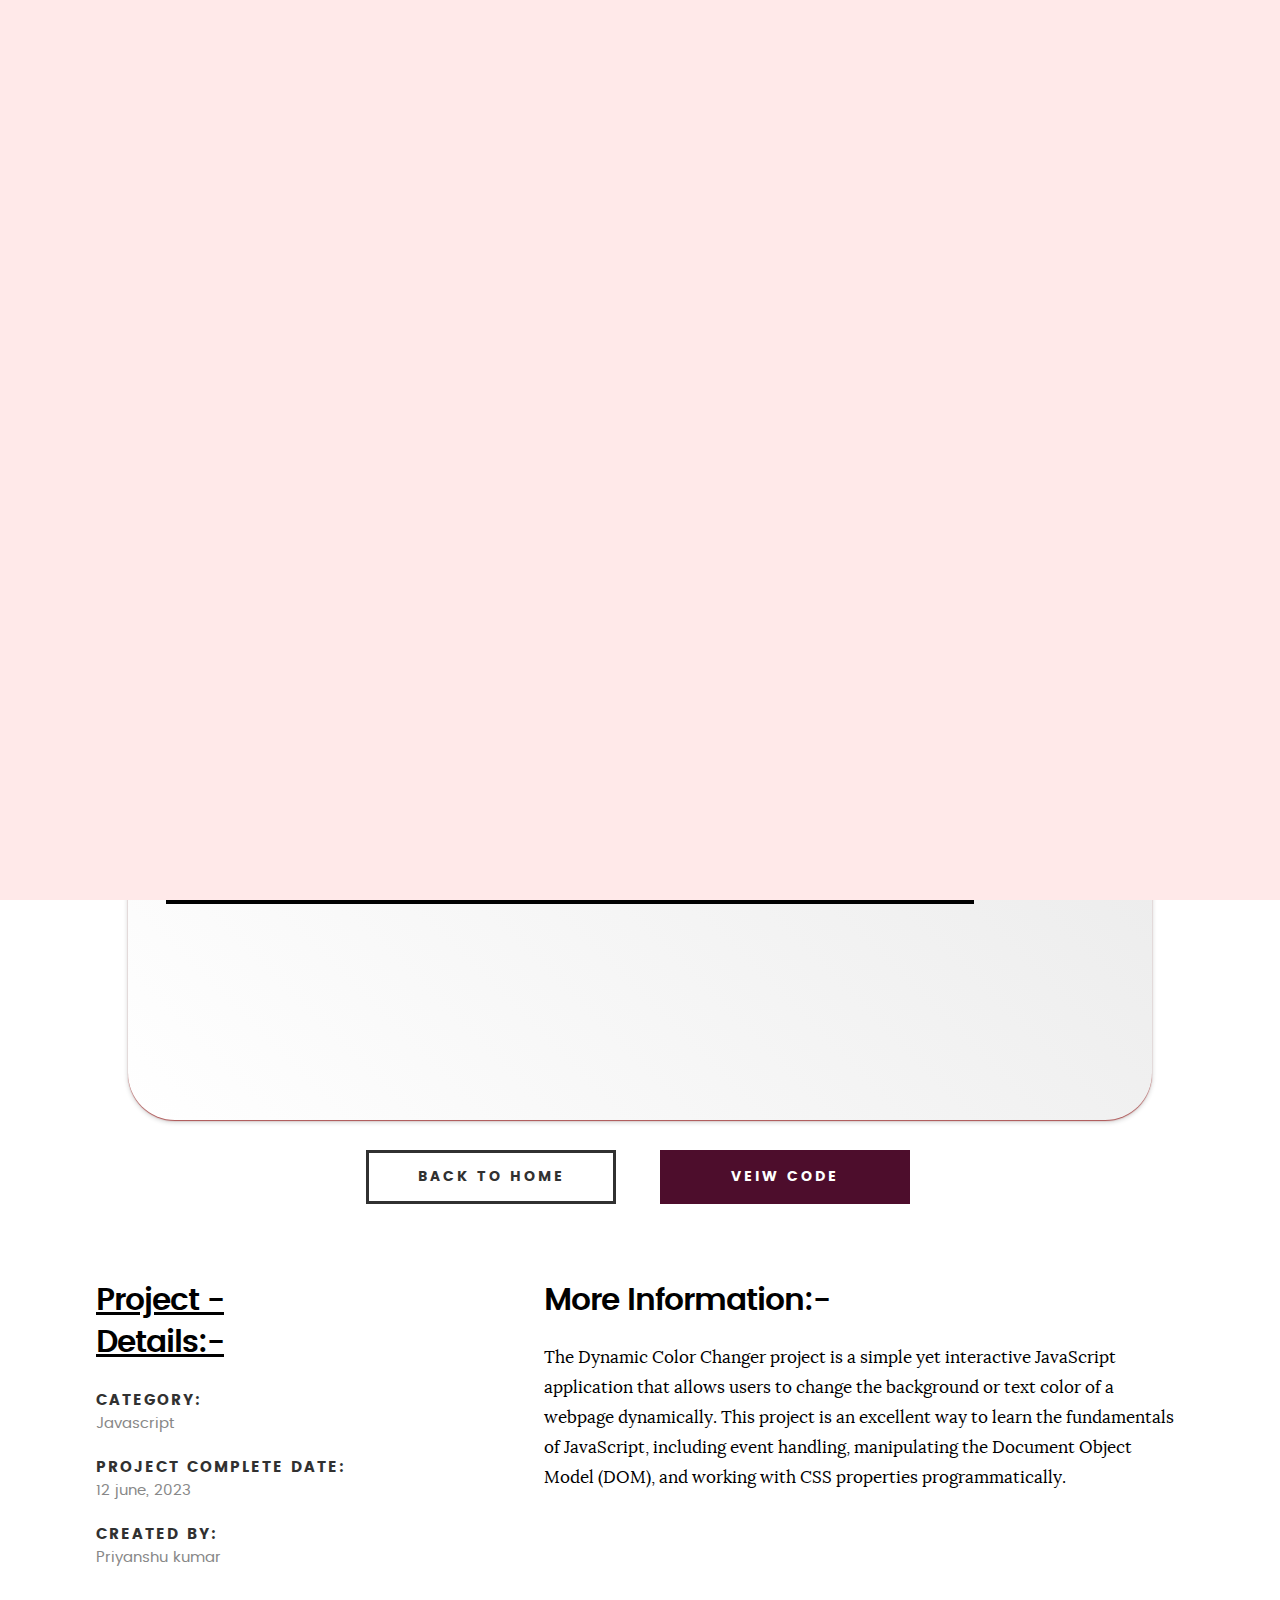
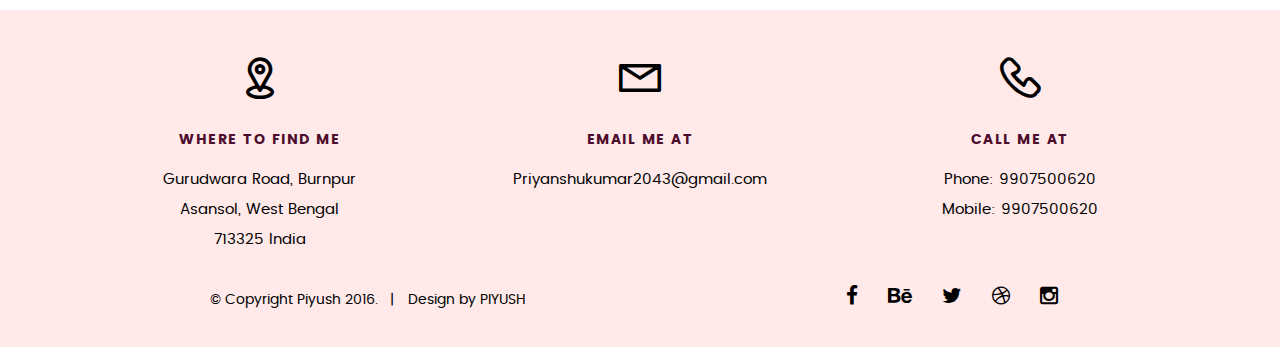
<file: portfolio_pages/portfolio_colourchange_js.html>
<!DOCTYPE html>
    <html class="no-js" lang="en"> <!--<![endif]-->
    <head>
    
        <link rel="preconnect" href="https://fonts.googleapis.com">
<link rel="preconnect" href="https://fonts.gstatic.com" crossorigin>
<link href="https://fonts.googleapis.com/css2?family=Sevillana&display=swap" rel="stylesheet">

       <!--- basic page needs
       ================================================== -->
       <meta charset="utf-8">
        <title>PRIYANSHU KUMAR</title>
        <meta name="description" content="">  
        <meta name="author" content="">
    
       <!-- mobile specific metas
       ================================================== -->
        <meta name="viewport" content="width=device-width, initial-scale=1, maximum-scale=1">
    
         <!-- CSS
       ================================================== -->
       <link rel="stylesheet" href="/css/base.css">  
       <link rel="stylesheet" href="/css/main.css">
       <link rel="stylesheet" href="/css/vendor.css">    
    
       <!-- script
       ================================================== -->   
        <script src="/js/modernizr.js"></script>
        <script src="/js/pace.min.js"></script>
    </head>
<body id="top" style="background-color: rgb(255, 233, 233);">
    <!-- header 
   ================================================== -->
   <header>   	
    <div class="" id="header_box" style="background-color: rgb(201, 156, 156);">
         <div class="lg_nav">
             <div class="lg_nav_box1">
                 <h2 style="margin-top: 20px;color: #4d0d2c;" class="sevillana-regular">Piyush</h2>		      
             </div>
             <div class="lg_nav_box1" id="lg_nav_box1_main_nav">
                 <nav class="mm"><a class=""  href="/index.html#intro" title="">Home</a></nav>
                 <nav class="mm"><a class=""  href="/index.html#about" title="">About</a></nav>
                 <nav class="mm"><a class=""  href="/index.html#resume" title="">Resume</a></nav>
                 <nav class="mm"><a class=""  href="/index.html#portfolio" title="">Projects</a></nav>
                 <nav class="mm"><a class=""  href="/index.html#services" title="">Services</a></nav>
                 <nav class="mm"><a class=""  href="/index.html#contact" title="">Contact</a></nav>
             </div>    		
         </div> <!-- /top-bar -->
        <div class="top-bar">
            <a class="menu-toggle" href="#"><span>menu</span></a>

            <div class="menu_logo">
             <h2 style="color: #4d0d2c;" class="sevillana-regular">Piyush</h2>
         </div>		      

            <nav id="nav">
                 <ul class="main-navigation">
                     <li class="current"><a class=""  href="/index.html#intro" title="">Home</a></li>
                     <li><a class=""  href="/index.html#about" title="">About</a></li>
                     <li><a class=""  href="/index.html#resume" title="">Resume</a></li>
                     <li><a class=""  href="/index.html#portfolio" title="">Projects</a></li>
                     <li><a class=""  href="/index.html#services" title="">Services</a></li>					
                     <li><a class=""  href="/index.html#contact" title="">Contact</a></li>	
                 </ul>
             </nav>    		
        </div> <!-- /top-bar --> 
        
    </div> <!-- /row --> 		
</header> <!-- /header -->
<div class="head_box">
    <span class="title_port">Project-Demo</span><br>
</div> <!-- /stats -->
<marquee>ATTENTION!! USE PC or Tablet for Better Veiw.</marquee>
<div class="box">
    <div class="box1">
        <div class="img_box box-shadow-full">
            <iframe src="/projects/colorchange_js.html" frameborder="0" width="100%" height="100%" name="show_things"></iframe>
        </div>
        <div class="buttons_portfolio">
            <div class="row button-section">
                <div class="col-twelve">
                    <a href="/index.html"class="button stroke">Back to Home</a>
                    <a href="#" title="Download CV" class="button" style="background: #4d0d2c;color: white;">Veiw Code</a>
                </div> 
            </div>
        </div>
    </div>
    <div class="box2">
        <div class="box2_box1 about-content">
            <h1><u>Project - Details:-</u></h1>
            <ul class="info-list">
                <li>
                    <strong>Category:</strong>
                    <span>Javascript</span>
                </li>
                <li>
                    <strong>Project complete Date:</strong>
                    <span>12 june, 2023</span>
                </li>
                <li>
                    <strong>Created by:</strong>
                    <span>Priyanshu kumar</span>
                </li>
            </ul> <!-- /info-list -->
        </div>
        <div class="box2_box2">
            <h1>More Information:-</h1>
            <p>The Dynamic Color Changer project is a simple yet interactive JavaScript application that allows users to change the background or text color of a webpage dynamically. This project is an excellent way to learn the fundamentals of JavaScript, including event handling, manipulating the Document Object Model (DOM), and working with CSS properties programmatically.</p>
        </div>
    </div>
</div>
<!-- footer
   ================================================== -->
   <div class="row contact-info">

    <div class="col-four tab-full">

        <div class="icon">
            <i class="icon-pin"></i>
        </div>

        <h5>Where to find me</h5>

        <p>
    Gurudwara Road, Burnpur<br>
     Asansol, West Bengal<br>
     713325 India
     </p>

    </div>

    <div class="col-four tab-full collapse">

        <div class="icon">
            <i class="icon-mail"></i>
        </div>

        <h5>Email Me At</h5>

        <p>Priyanshukumar2043@gmail.com<br>
                             
        </p>

    </div>

    <div class="col-four tab-full">

        <div class="icon">
            <i class="icon-phone"></i>
        </div>

        <h5>Call Me At</h5>

        <p>Phone: 9907500620<br>
            Mobile: 9907500620<br>
              <!-- Fax: (+63) 555 0101 -->
        </p>

    </div>
    
</div> <!-- /contact-info -->
 
</section> <!-- /contact -->


<!-- footer
================================================== -->

<footer style="background-color: rgb(255, 233, 233);">
  <div class="row">

      <div class="col-six tab-full pull-right social">

          <ul class="footer-social">        
           <li><a href="#"><i class="fa fa-facebook"></i></a></li>
           <li><a href="#"><i class="fa fa-behance"></i></a></li>
           <li><a href="#"><i class="fa fa-twitter"></i></a></li>
           <li><a href="#"><i class="fa fa-dribbble"></i></a></li>
           <li><a href="#"><i class="fa fa-instagram"></i></a></li>
        </ul> 
           
   </div>

   <div class="col-six tab-full">
       <div class="copyright">
             <span>© Copyright Piyush 2016.</span> 
             <span>Design by <a href="">PIYUSH</a></span>	         	
          </div>		                  
       </div>

       <div id="go-top">
          <a class="smoothscroll" title="Back to Top" href="#top"><i class="fa fa-long-arrow-up"></i></a>
       </div>

   </div> <!-- /row -->     	
</footer>

<div id="preloader"> 
   <div id="loader"></div>
</div>

</body>
  <!-- Java Script
   ================================================== --> 
   <script src="/js/jquery-2.1.3.min.js"></script>
   <script src="/js/plugins.js"></script>
   <script src="/js/main.js"></script>
</html>
</file>
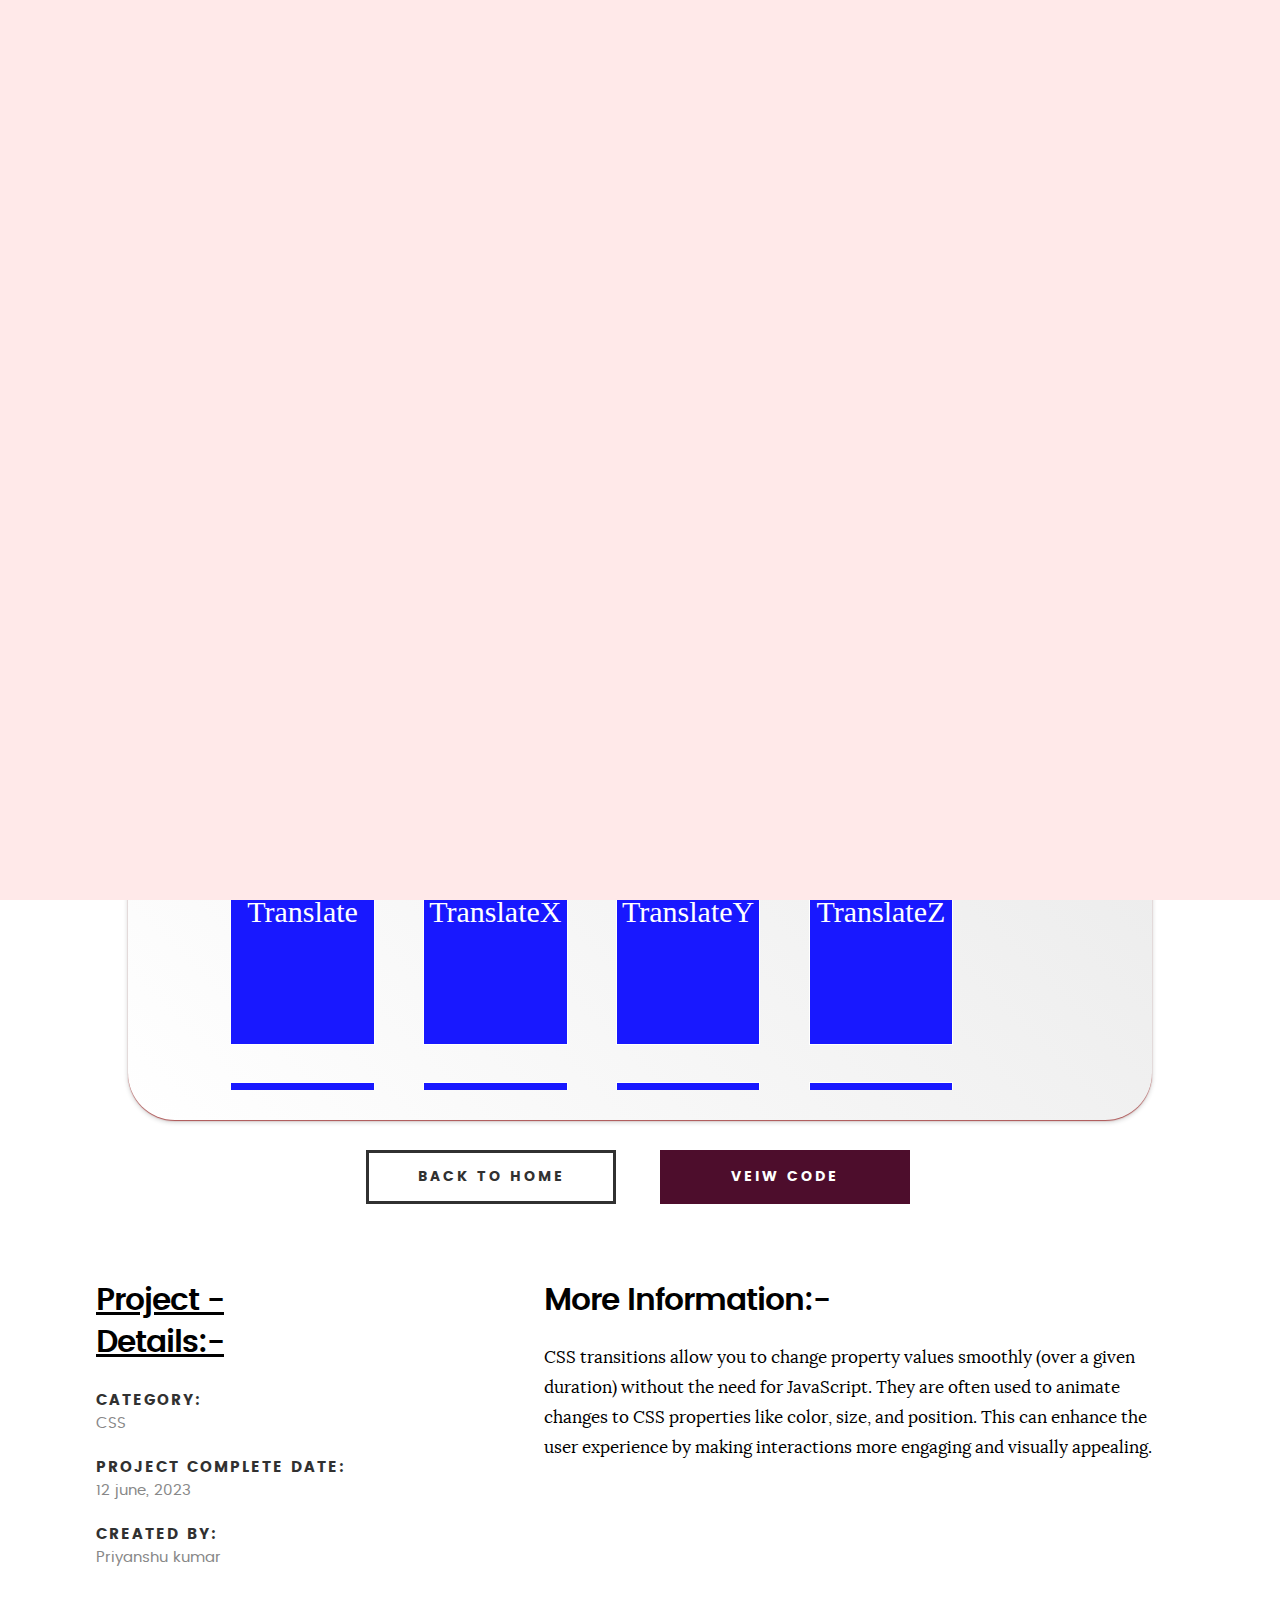
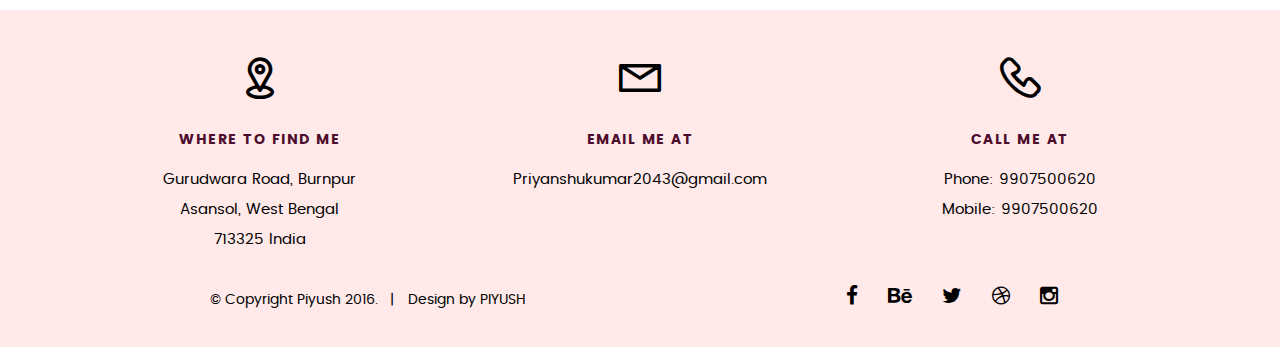
<file: portfolio_pages/portfolio_css_transition.html>
<!DOCTYPE html>
    <html class="no-js" lang="en"> <!--<![endif]-->
    <head>
    
        <link rel="preconnect" href="https://fonts.googleapis.com">
<link rel="preconnect" href="https://fonts.gstatic.com" crossorigin>
<link href="https://fonts.googleapis.com/css2?family=Sevillana&display=swap" rel="stylesheet">

       <!--- basic page needs
       ================================================== -->
       <meta charset="utf-8">
        <title>PRIYANSHU KUMAR</title>
        <meta name="description" content="">  
        <meta name="author" content="">
    
       <!-- mobile specific metas
       ================================================== -->
        <meta name="viewport" content="width=device-width, initial-scale=1, maximum-scale=1">
    
         <!-- CSS
       ================================================== -->
       <link rel="stylesheet" href="/css/base.css">  
       <link rel="stylesheet" href="/css/main.css">
       <link rel="stylesheet" href="/css/vendor.css">    
    
       <!-- script
       ================================================== -->   
        <script src="/js/modernizr.js"></script>
        <script src="/js/pace.min.js"></script>
    </head>
<body id="top" style="background-color: rgb(255, 233, 233);">
    <!-- header 
   ================================================== -->
   <header>   	
    <div class="" id="header_box" style="background-color: rgb(201, 156, 156);">
         <div class="lg_nav">
             <div class="lg_nav_box1">
                 <h2 style="margin-top: 20px;color: #4d0d2c;" class="sevillana-regular">Piyush</h2>		      
             </div>
             <div class="lg_nav_box1" id="lg_nav_box1_main_nav">
                 <nav class="mm"><a class=""  href="/index.html#intro" title="">Home</a></nav>
                 <nav class="mm"><a class=""  href="/index.html#about" title="">About</a></nav>
                 <nav class="mm"><a class=""  href="/index.html#resume" title="">Resume</a></nav>
                 <nav class="mm"><a class=""  href="/index.html#portfolio" title="">Projects</a></nav>
                 <nav class="mm"><a class=""  href="/index.html#services" title="">Services</a></nav>
                 <nav class="mm"><a class=""  href="/index.html#contact" title="">Contact</a></nav>
             </div>    		
         </div> <!-- /top-bar -->
        <div class="top-bar">
            <a class="menu-toggle" href="#"><span>menu</span></a>

            <div class="menu_logo">
             <h2 style="color: #4d0d2c;" class="sevillana-regular">Piyush</h2>
         </div>		      

            <nav id="nav">
                 <ul class="main-navigation">
                     <li class="current"><a class=""  href="/index.html#intro" title="">Home</a></li>
                     <li><a class=""  href="/index.html#about" title="">About</a></li>
                     <li><a class=""  href="/index.html#resume" title="">Resume</a></li>
                     <li><a class=""  href="/index.html#portfolio" title="">Projects</a></li>
                     <li><a class=""  href="/index.html#services" title="">Services</a></li>					
                     <li><a class=""  href="/index.html#contact" title="">Contact</a></li>	
                 </ul>
             </nav>    		
        </div> <!-- /top-bar --> 
        
    </div> <!-- /row --> 		
</header> <!-- /header -->
<div class="head_box">
    <span class="title_port">Project-Demo</span>
</div> <!-- /stats -->
<marquee>ATTENTION!! USE PC or Tablet for Better Veiw.</marquee>
<div class="box">
    <div class="box1">
        <div class="img_box box-shadow-full">
            <iframe src="/projects/CSS_Transitions.html" frameborder="0" width="100%" height="100%" name="show_things"></iframe>
        </div>
        <div class="buttons_portfolio">
            <div class="row button-section">
                <div class="col-twelve">
                    <a href="/index.html"class="button stroke">Back to Home</a>
                    <a href="#" title="Download CV" class="button" style="background: #4d0d2c;color: white;">Veiw Code</a>
                </div> 
            </div>
        </div>
    </div>
    <div class="box2">
        <div class="box2_box1 about-content">
            <h1><u>Project - Details:-</u></h1>
            <ul class="info-list">
                <li>
                    <strong>Category:</strong>
                    <span>CSS</span>
                </li>
                <li>
                    <strong>Project complete Date:</strong>
                    <span>12 june, 2023</span>
                </li>
                <li>
                    <strong>Created by:</strong>
                    <span>Priyanshu kumar</span>
                </li>
            </ul> <!-- /info-list -->
        </div>
        <div class="box2_box2">
            <h1>More Information:-</h1>
            <p>CSS transitions allow you to change property values smoothly (over a given duration) without the need for JavaScript. They are often used to animate changes to CSS properties like color, size, and position. This can enhance the user experience by making interactions more engaging and visually appealing.<p>
        </div>
    </div>
</div>
<!-- footer
   ================================================== -->
   <div class="row contact-info">

    <div class="col-four tab-full">

        <div class="icon">
            <i class="icon-pin"></i>
        </div>

        <h5>Where to find me</h5>

        <p>
    Gurudwara Road, Burnpur<br>
     Asansol, West Bengal<br>
     713325 India
     </p>

    </div>

    <div class="col-four tab-full collapse">

        <div class="icon">
            <i class="icon-mail"></i>
        </div>

        <h5>Email Me At</h5>

        <p>Priyanshukumar2043@gmail.com<br>
                             
        </p>

    </div>

    <div class="col-four tab-full">

        <div class="icon">
            <i class="icon-phone"></i>
        </div>

        <h5>Call Me At</h5>

        <p>Phone: 9907500620<br>
            Mobile: 9907500620<br>
              <!-- Fax: (+63) 555 0101 -->
        </p>

    </div>
    
</div> <!-- /contact-info -->
 
</section> <!-- /contact -->


<!-- footer
================================================== -->

<footer style="background-color: rgb(255, 233, 233);">
  <div class="row">

      <div class="col-six tab-full pull-right social">

          <ul class="footer-social">        
           <li><a href="#"><i class="fa fa-facebook"></i></a></li>
           <li><a href="#"><i class="fa fa-behance"></i></a></li>
           <li><a href="#"><i class="fa fa-twitter"></i></a></li>
           <li><a href="#"><i class="fa fa-dribbble"></i></a></li>
           <li><a href="#"><i class="fa fa-instagram"></i></a></li>
        </ul> 
           
   </div>

   <div class="col-six tab-full">
       <div class="copyright">
             <span>© Copyright Piyush 2016.</span> 
             <span>Design by <a href="">PIYUSH</a></span>	         	
          </div>		                  
       </div>

       <div id="go-top">
          <a class="smoothscroll" title="Back to Top" href="#top"><i class="fa fa-long-arrow-up"></i></a>
       </div>

   </div> <!-- /row -->     	
</footer>

<div id="preloader"> 
   <div id="loader"></div>
</div>

</body>
  <!-- Java Script
   ================================================== --> 
   <script src="/js/jquery-2.1.3.min.js"></script>
   <script src="/js/plugins.js"></script>
   <script src="/js/main.js"></script>
</html>
</file>
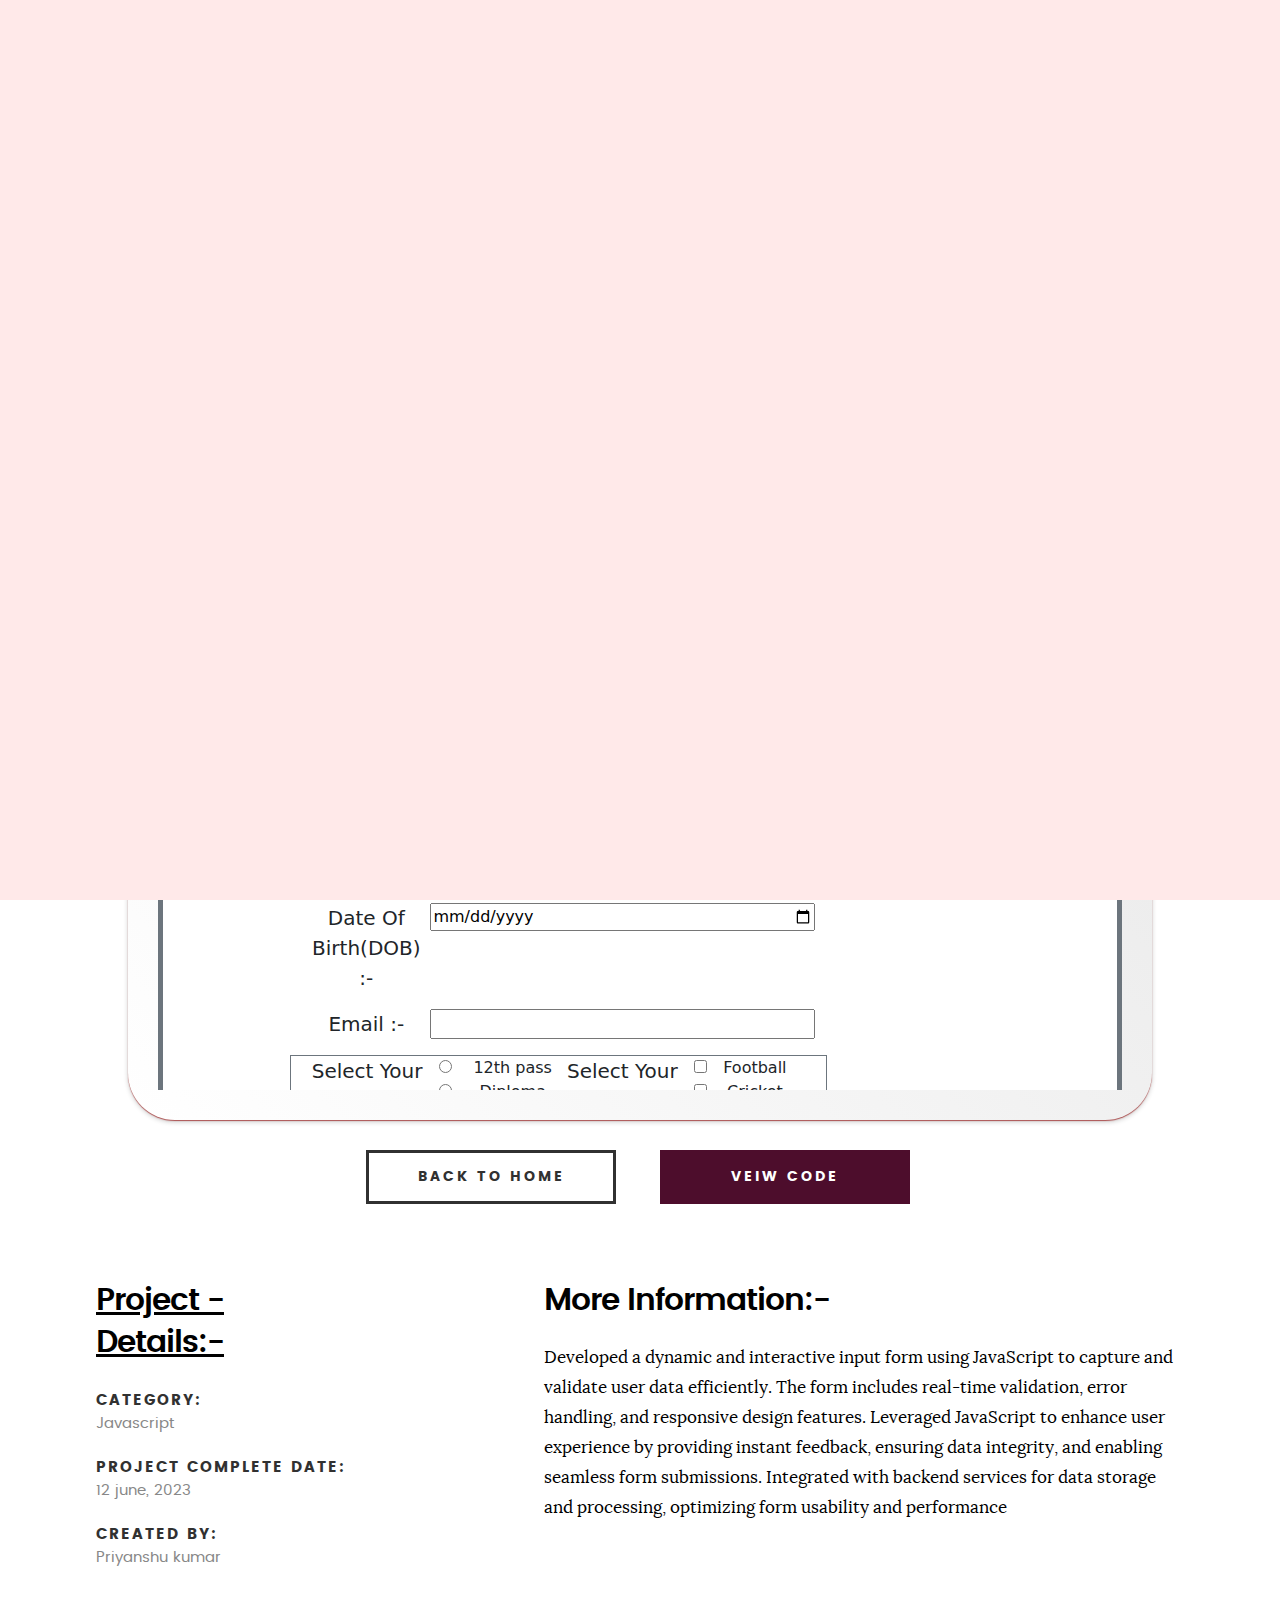
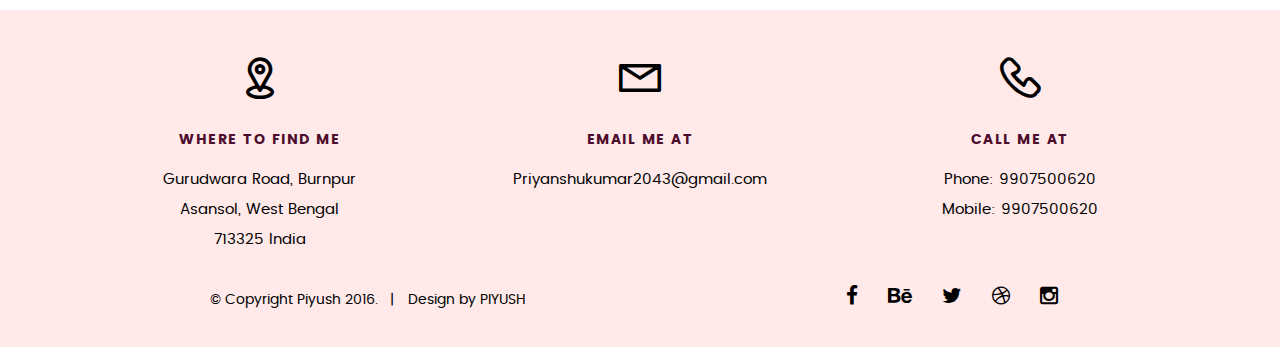
<file: portfolio_pages/portfolio_input_form.html>
<!DOCTYPE html>
    <html class="no-js" lang="en"> <!--<![endif]-->
    <head>
    
        <link rel="preconnect" href="https://fonts.googleapis.com">
<link rel="preconnect" href="https://fonts.gstatic.com" crossorigin>
<link href="https://fonts.googleapis.com/css2?family=Sevillana&display=swap" rel="stylesheet">

       <!--- basic page needs
       ================================================== -->
       <meta charset="utf-8">
        <title>PRIYANSHU KUMAR</title>
        <meta name="description" content="">  
        <meta name="author" content="">
    
       <!-- mobile specific metas
       ================================================== -->
        <meta name="viewport" content="width=device-width, initial-scale=1, maximum-scale=1">
    
         <!-- CSS
       ================================================== -->
       <link rel="stylesheet" href="/css/base.css">  
       <link rel="stylesheet" href="/css/main.css">
       <link rel="stylesheet" href="/css/vendor.css">    
    
       <!-- script
       ================================================== -->   
        <script src="/js/modernizr.js"></script>
        <script src="/js/pace.min.js"></script>
    </head>
<body id="top" style="background-color: rgb(255, 233, 233);">
    <!-- header 
   ================================================== -->
   <header>   	
    <div class="" id="header_box" style="background-color: rgb(201, 156, 156);">
         <div class="lg_nav">
             <div class="lg_nav_box1">
                 <h2 style="margin-top: 20px;color: #4d0d2c;" class="sevillana-regular">Piyush</h2>		      
             </div>
             <div class="lg_nav_box1" id="lg_nav_box1_main_nav">
                 <nav class="mm"><a class=""  href="/index.html#intro" title="">Home</a></nav>
                 <nav class="mm"><a class=""  href="/index.html#about" title="">About</a></nav>
                 <nav class="mm"><a class=""  href="/index.html#resume" title="">Resume</a></nav>
                 <nav class="mm"><a class=""  href="/index.html#portfolio" title="">Projects</a></nav>
                 <nav class="mm"><a class=""  href="/index.html#services" title="">Services</a></nav>
                 <nav class="mm"><a class=""  href="/index.html#contact" title="">Contact</a></nav>
             </div>    		
         </div> <!-- /top-bar -->
        <div class="top-bar">
            <a class="menu-toggle" href="#"><span>menu</span></a>

            <div class="menu_logo">
             <h2 style="color: #4d0d2c;" class="sevillana-regular">Piyush</h2>
         </div>		      

            <nav id="nav">
                 <ul class="main-navigation">
                     <li class="current"><a class=""  href="/index.html#intro" title="">Home</a></li>
                     <li><a class=""  href="/index.html#about" title="">About</a></li>
                     <li><a class=""  href="/index.html#resume" title="">Resume</a></li>
                     <li><a class=""  href="/index.html#portfolio" title="">Projects</a></li>
                     <li><a class=""  href="/index.html#services" title="">Services</a></li>					
                     <li><a class=""  href="/index.html#contact" title="">Contact</a></li>	
                 </ul>
             </nav>    		
        </div> <!-- /top-bar --> 
        
    </div> <!-- /row --> 		
</header> <!-- /header -->
<div class="head_box">
    <span class="title_port">Project-Demo</span>
</div> <!-- /stats -->
<marquee>ATTENTION!! USE PC or Tablet for Better Veiw.</marquee>
<div class="box">
    <div class="box1">
        <div class="img_box box-shadow-full">
            <iframe src="/projects/input_form.html" frameborder="0" width="100%" height="100%" name="show_things"></iframe>
        </div>
        <div class="buttons_portfolio">
            <div class="row button-section">
                <div class="col-twelve">
                    <a href="/index.html"class="button stroke">Back to Home</a>
                    <a href="#" title="Download CV" class="button" style="background: #4d0d2c;color: white;">Veiw Code</a>
                </div> 
            </div>
        </div>
    </div>
    <div class="box2">
        <div class="box2_box1 about-content">
            <h1><u>Project - Details:-</u></h1>
            <ul class="info-list">
                <li>
                    <strong>Category:</strong>
                    <span>Javascript</span>
                </li>
                <li>
                    <strong>Project complete Date:</strong>
                    <span>12 june, 2023</span>
                </li>
                <li>
                    <strong>Created by:</strong>
                    <span>Priyanshu kumar</span>
                </li>
            </ul> <!-- /info-list -->
        </div>
        <div class="box2_box2">
            <h1>More Information:-</h1>
            <p>Developed a dynamic and interactive input form using JavaScript to capture and validate user data efficiently. The form includes real-time validation, error handling, and responsive design features. Leveraged JavaScript to enhance user experience by providing instant feedback, ensuring data integrity, and enabling seamless form submissions. Integrated with backend services for data storage and processing, optimizing form usability and performance</p>
        </div>
    </div>
</div>
<!-- footer
   ================================================== -->
   <div class="row contact-info">

    <div class="col-four tab-full">

        <div class="icon">
            <i class="icon-pin"></i>
        </div>

        <h5>Where to find me</h5>

        <p>
    Gurudwara Road, Burnpur<br>
     Asansol, West Bengal<br>
     713325 India
     </p>

    </div>

    <div class="col-four tab-full collapse">

        <div class="icon">
            <i class="icon-mail"></i>
        </div>

        <h5>Email Me At</h5>

        <p>Priyanshukumar2043@gmail.com<br>
                             
        </p>

    </div>

    <div class="col-four tab-full">

        <div class="icon">
            <i class="icon-phone"></i>
        </div>

        <h5>Call Me At</h5>

        <p>Phone: 9907500620<br>
            Mobile: 9907500620<br>
              <!-- Fax: (+63) 555 0101 -->
        </p>

    </div>
    
</div> <!-- /contact-info -->
 
</section> <!-- /contact -->


<!-- footer
================================================== -->

<footer style="background-color: rgb(255, 233, 233);">
  <div class="row">

      <div class="col-six tab-full pull-right social">

          <ul class="footer-social">        
           <li><a href="#"><i class="fa fa-facebook"></i></a></li>
           <li><a href="#"><i class="fa fa-behance"></i></a></li>
           <li><a href="#"><i class="fa fa-twitter"></i></a></li>
           <li><a href="#"><i class="fa fa-dribbble"></i></a></li>
           <li><a href="#"><i class="fa fa-instagram"></i></a></li>
        </ul> 
           
   </div>

   <div class="col-six tab-full">
       <div class="copyright">
             <span>© Copyright Piyush 2016.</span> 
             <span>Design by <a href="">PIYUSH</a></span>	         	
          </div>		                  
       </div>

       <div id="go-top">
          <a class="smoothscroll" title="Back to Top" href="#top"><i class="fa fa-long-arrow-up"></i></a>
       </div>

   </div> <!-- /row -->     	
</footer>  

<div id="preloader"> 
   <div id="loader"></div>
</div>

</body>
  <!-- Java Script
   ================================================== --> 
   <script src="/js/jquery-2.1.3.min.js"></script>
   <script src="/js/plugins.js"></script>
   <script src="/js/main.js"></script>
</html>
</file>
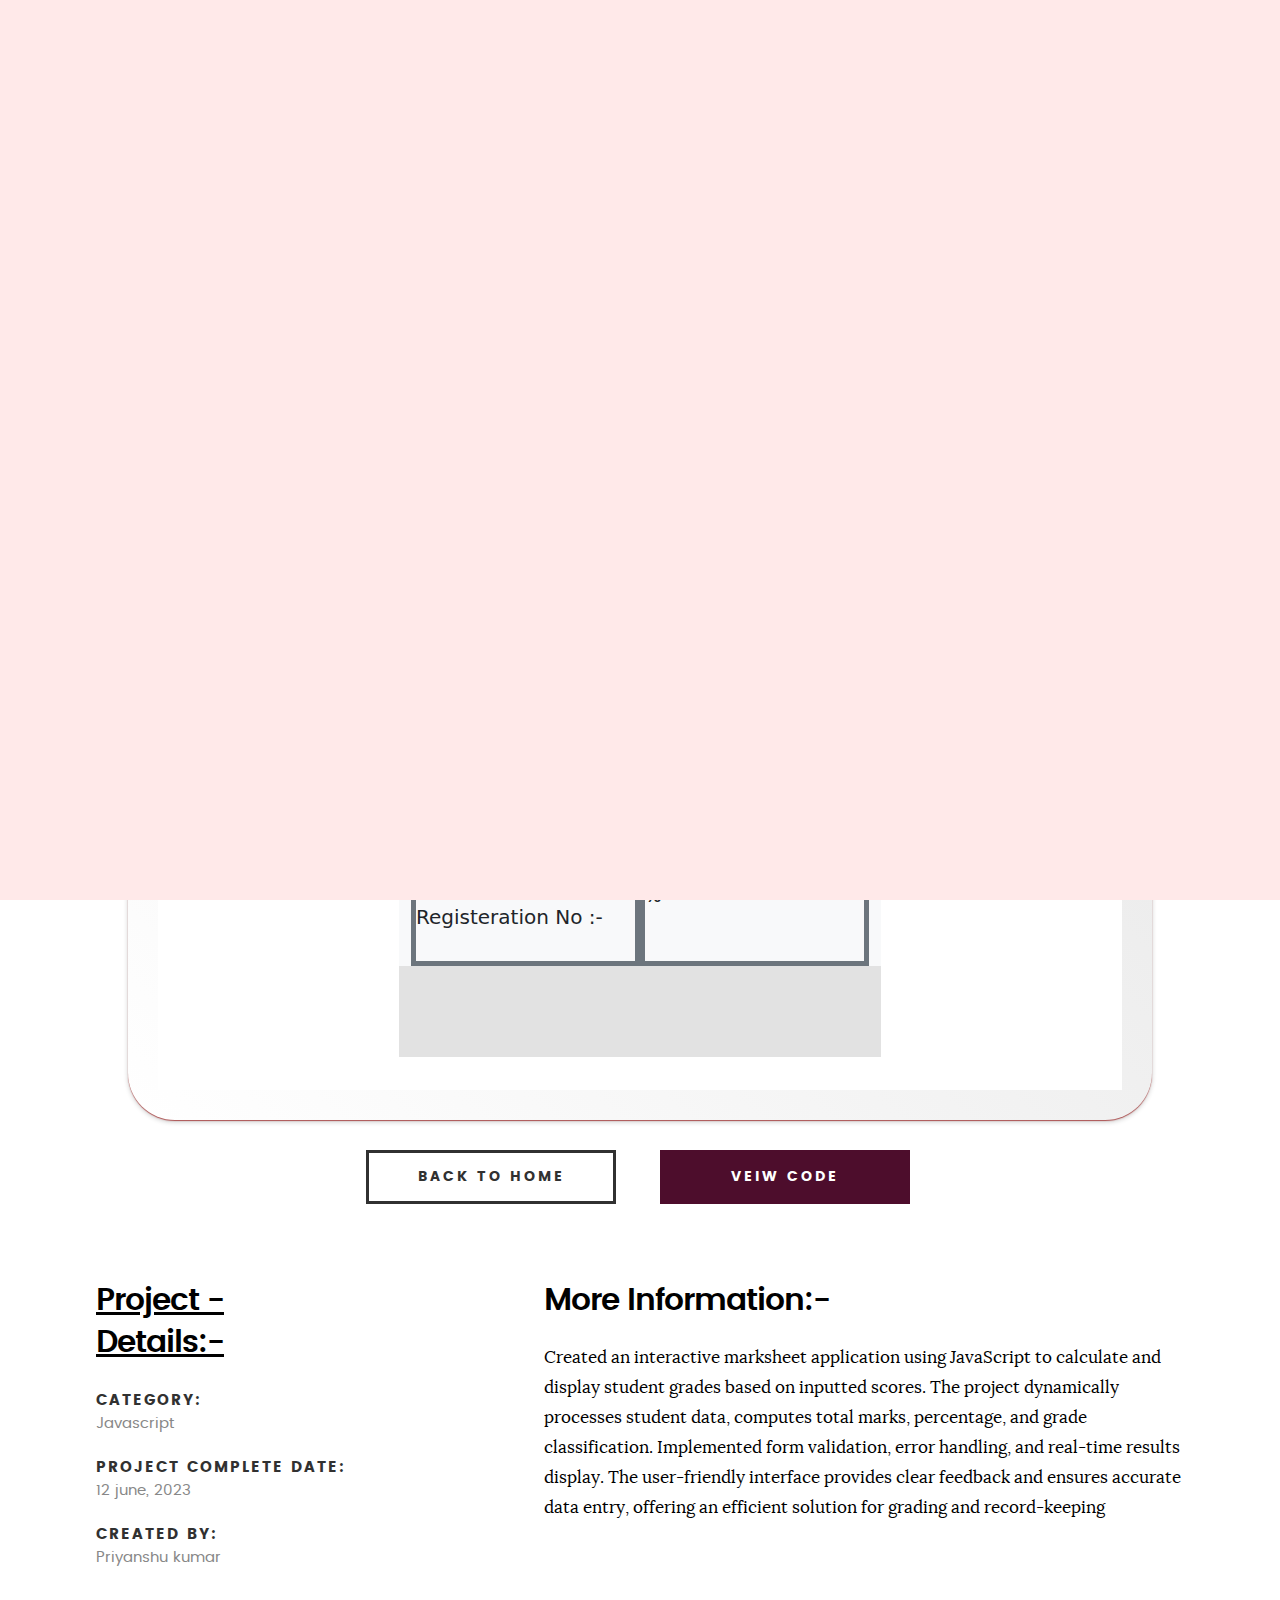
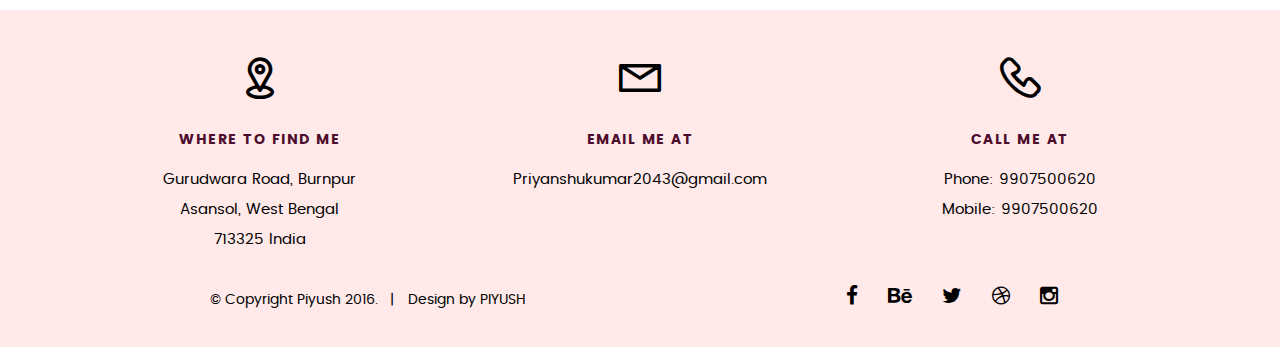
<file: portfolio_pages/portfolio_marksheet.html>
<!DOCTYPE html>
    <html class="no-js" lang="en"> <!--<![endif]-->
    <head>
    
        <link rel="preconnect" href="https://fonts.googleapis.com">
<link rel="preconnect" href="https://fonts.gstatic.com" crossorigin>
<link href="https://fonts.googleapis.com/css2?family=Sevillana&display=swap" rel="stylesheet">

       <!--- basic page needs
       ================================================== -->
       <meta charset="utf-8">
        <title>PRIYANSHU KUMAR</title>
        <meta name="description" content="">  
        <meta name="author" content="">
    
       <!-- mobile specific metas
       ================================================== -->
        <meta name="viewport" content="width=device-width, initial-scale=1, maximum-scale=1">
    
         <!-- CSS
       ================================================== -->
       <link rel="stylesheet" href="/css/base.css">  
       <link rel="stylesheet" href="/css/main.css">
       <link rel="stylesheet" href="/css/vendor.css">    
    
       <!-- script
       ================================================== -->   
        <script src="/js/modernizr.js"></script>
        <script src="/js/pace.min.js"></script>
    </head>
<body id="top" style="background-color: rgb(255, 233, 233);">
    <!-- header 
   ================================================== -->
   <header>   	
    <div class="" id="header_box" style="background-color: rgb(201, 156, 156);">
         <div class="lg_nav">
             <div class="lg_nav_box1">
                 <h2 style="margin-top: 20px;color: #4d0d2c;" class="sevillana-regular">Piyush</h2>		      
             </div>
             <div class="lg_nav_box1" id="lg_nav_box1_main_nav">
                 <nav class="mm"><a class=""  href="/index.html#intro" title="">Home</a></nav>
                 <nav class="mm"><a class=""  href="/index.html#about" title="">About</a></nav>
                 <nav class="mm"><a class=""  href="/index.html#resume" title="">Resume</a></nav>
                 <nav class="mm"><a class=""  href="/index.html#portfolio" title="">Projects</a></nav>
                 <nav class="mm"><a class=""  href="/index.html#services" title="">Services</a></nav>
                 <nav class="mm"><a class=""  href="/index.html#contact" title="">Contact</a></nav>
             </div>    		
         </div> <!-- /top-bar -->
        <div class="top-bar">
            <a class="menu-toggle" href="#"><span>menu</span></a>

            <div class="menu_logo">
             <h2 style="color: #4d0d2c;" class="sevillana-regular">Piyush</h2>
         </div>		      

            <nav id="nav">
                 <ul class="main-navigation">
                     <li class="current"><a class=""  href="/index.html#intro" title="">Home</a></li>
                     <li><a class=""  href="/index.html#about" title="">About</a></li>
                     <li><a class=""  href="/index.html#resume" title="">Resume</a></li>
                     <li><a class=""  href="/index.html#portfolio" title="">Projects</a></li>
                     <li><a class=""  href="/index.html#services" title="">Services</a></li>					
                     <li><a class=""  href="/index.html#contact" title="">Contact</a></li>	
                 </ul>
             </nav>    		
        </div> <!-- /top-bar --> 
        
    </div> <!-- /row --> 		
</header> <!-- /header -->
<div class="head_box">
    <span class="title_port">Project-Demo</span>
</div> <!-- /stats -->
<marquee>ATTENTION!! USE PC or Tablet for Better Veiw.</marquee>
<div class="box">
    <div class="box1">
        <div class="img_box box-shadow-full">
            <iframe src="/projects/marksheet.html" frameborder="0" width="100%" height="100%" name="show_things"></iframe>
        </div>
        <div class="buttons_portfolio">
            <div class="row button-section">
                <div class="col-twelve">
                    <a href="/index.html"class="button stroke">Back to Home</a>
                    <a href="#" title="Download CV" class="button" style="background: #4d0d2c;color: white;">Veiw Code</a>
                </div> 
            </div>
        </div>
    </div>
    <div class="box2">
        <div class="box2_box1 about-content">
            <h1><u>Project - Details:-</u></h1>
            <ul class="info-list">
                <li>
                    <strong>Category:</strong>
                    <span>Javascript</span>
                </li>
                <li>
                    <strong>Project complete Date:</strong>
                    <span>12 june, 2023</span>
                </li>
                <li>
                    <strong>Created by:</strong>
                    <span>Priyanshu kumar</span>
                </li>
            </ul> <!-- /info-list -->
        </div>
        <div class="box2_box2">
            <h1>More Information:-</h1>
            <p>Created an interactive marksheet application using JavaScript to calculate and display student grades based on inputted scores. The project dynamically processes student data, computes total marks, percentage, and grade classification. Implemented form validation, error handling, and real-time results display. The user-friendly interface provides clear feedback and ensures accurate data entry, offering an efficient solution for grading and record-keeping</p>
        </div>
    </div>
</div>
<!-- footer
   ================================================== -->
   <div class="row contact-info">

    <div class="col-four tab-full">

        <div class="icon">
            <i class="icon-pin"></i>
        </div>

        <h5>Where to find me</h5>

        <p>
    Gurudwara Road, Burnpur<br>
     Asansol, West Bengal<br>
     713325 India
     </p>

    </div>

    <div class="col-four tab-full collapse">

        <div class="icon">
            <i class="icon-mail"></i>
        </div>

        <h5>Email Me At</h5>

        <p>Priyanshukumar2043@gmail.com<br>
                             
        </p>

    </div>

    <div class="col-four tab-full">

        <div class="icon">
            <i class="icon-phone"></i>
        </div>

        <h5>Call Me At</h5>

        <p>Phone: 9907500620<br>
            Mobile: 9907500620<br>
              <!-- Fax: (+63) 555 0101 -->
        </p>

    </div>
    
</div> <!-- /contact-info -->
 
</section> <!-- /contact -->


<!-- footer
================================================== -->

<footer style="background-color: rgb(255, 233, 233);">
  <div class="row">

      <div class="col-six tab-full pull-right social">

          <ul class="footer-social">        
           <li><a href="#"><i class="fa fa-facebook"></i></a></li>
           <li><a href="#"><i class="fa fa-behance"></i></a></li>
           <li><a href="#"><i class="fa fa-twitter"></i></a></li>
           <li><a href="#"><i class="fa fa-dribbble"></i></a></li>
           <li><a href="#"><i class="fa fa-instagram"></i></a></li>
        </ul> 
           
   </div>

   <div class="col-six tab-full">
       <div class="copyright">
             <span>© Copyright Piyush 2016.</span> 
             <span>Design by <a href="">PIYUSH</a></span>	         	
          </div>		                  
       </div>

       <div id="go-top">
          <a class="smoothscroll" title="Back to Top" href="#top"><i class="fa fa-long-arrow-up"></i></a>
       </div>

   </div> <!-- /row -->     	
</footer>

<div id="preloader"> 
   <div id="loader"></div>
</div>

</body>
  <!-- Java Script
   ================================================== --> 
   <script src="/js/jquery-2.1.3.min.js"></script>
   <script src="/js/plugins.js"></script>
   <script src="/js/main.js"></script>
</html>
</file>
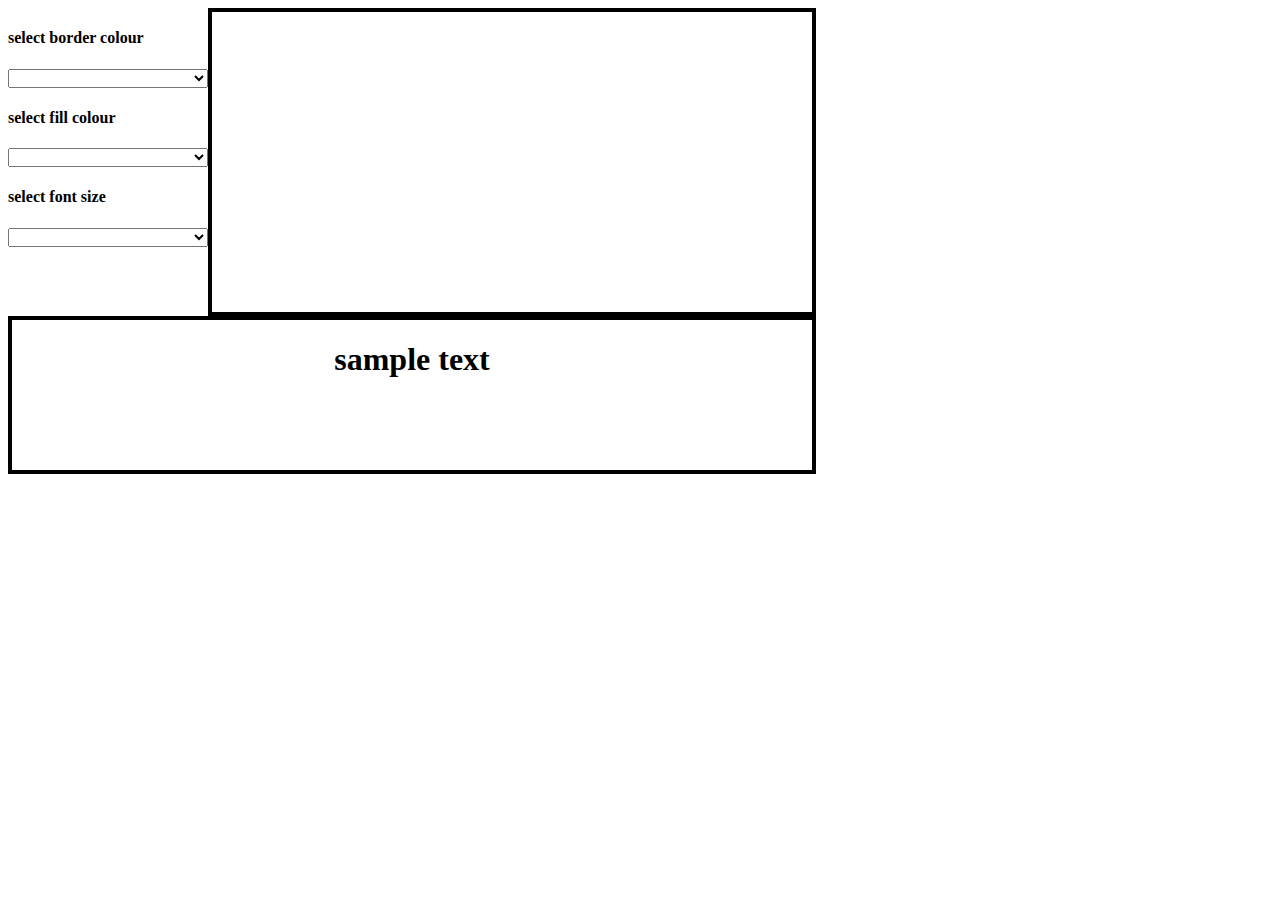
<file: projects/colorchange_js.html>
<!DOCTYPE html>
<html lang="en">
<head>
    <meta charset="UTF-8">
    <meta name="viewport" content="width=device-width, initial-scale=1.0">
    <title>Document</title>
</head>
<body center>
    <div class="container" style="display: flex;">
        <div class="box1" style="width: 200px;height: 300px;display: flex;flex-direction: column;">
            <h4>select border colour</h4>
            <select name="select" id="brdr_clr" onchange="document.getElementById('box2').style.borderColor=document.getElementById('brdr_clr').value">
                <option value=""></option>
                <option value="Blue">blue</option>
                <option value="Green">green</option>
                <option value="Black">black</option>
                <option value="Red">red</option>
                <option value="Pink">pink</option>
            </select>
            <h4>select fill colour</h4>
            <select name="" id="fill_clr" onChange="document.getElementById('box2').style.backgroundColor=document.getElementById('fill_clr').value">
                <option value=""></option>
                <option value="Blue">blue</option>
                <option value="Green">green</option>
                <option value="Black">black</option>
                <option value="Red">red</option>
                <option value="Pink">pink</option>
            </select>
            <h4>select font size</h4>
            <select name="" id="size" onChange="document.getElementById('hh').style.fontSize=document.getElementById('size').value">
                <option value=""></option>
                <option value="5px">5px</option>
                <option value="10px">10px</option>
                <option value="15px">15px</option>
                <option value="20px">20px</option>
                <option value="25px">25px</option>
            </select>
        </div>
        <div id="box2" style="width: 600px;height: 300px;border: 4px solid;">
        </div>
    </div>
    <div class="box3" style="width: 800px;height: 150px;border: 4px solid;text-align: center;">
        <h1 id="hh">sample text</h1>
    </div>

    <div class="back">
        
    </div>
</body>
</html>
</file>
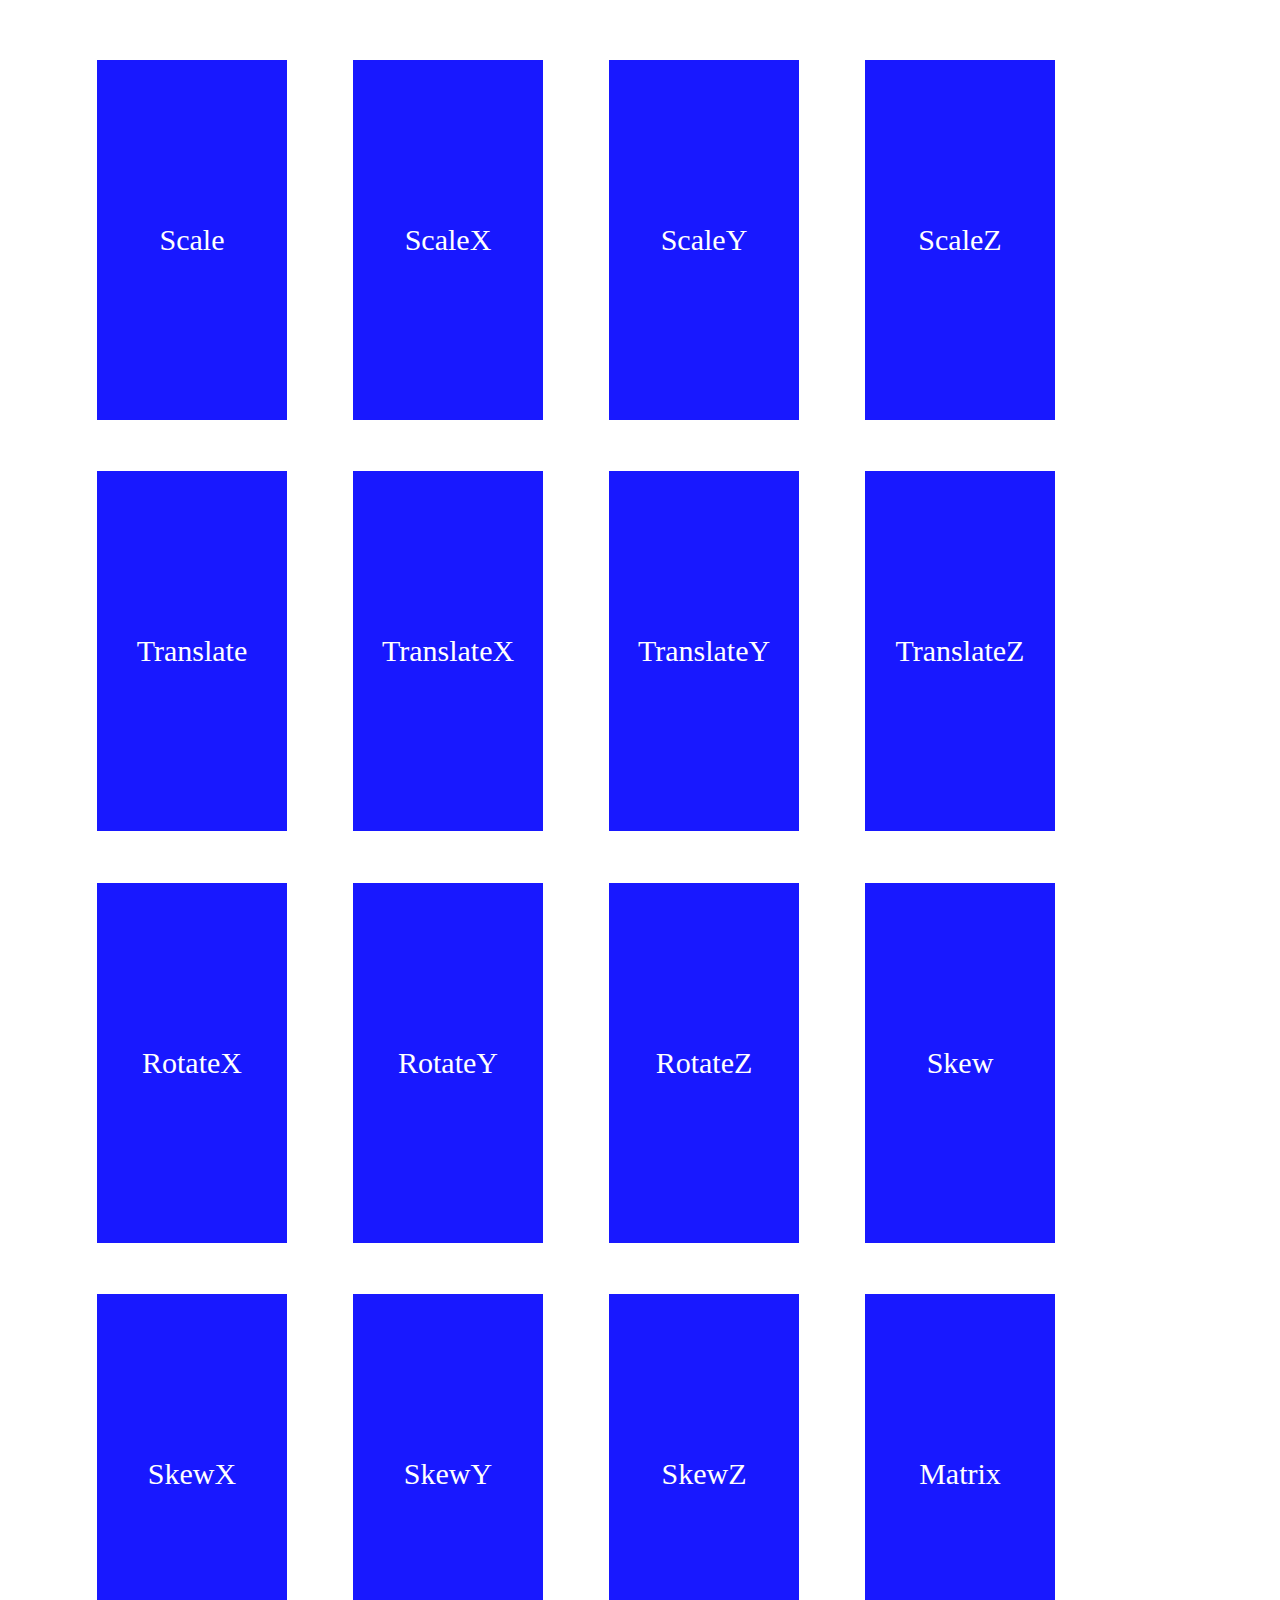
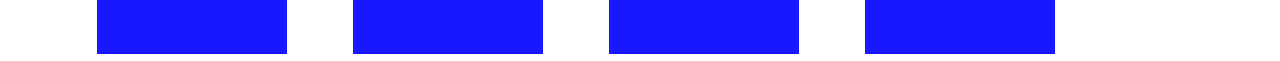
<file: projects/CSS_Transitions.html>
<!DOCTYPE html>
<html lang="en">
<head>
    <meta charset="UTF-8">
    <meta name="viewport" content="width=device-width, initial-scale=1.0">
    <title>Document</title>
</head>
<body>
    <style>
       .wrap{
        width: 95vw;
        height: auto;
        /* border: 1px solid; */
        margin: auto;
        display: flex;
        flex-wrap: wrap;
       }
       .box{
        width: 15vw;
        height: 40vh;
        /* border: 1px solid; */
        margin-left: 5vw;
        margin-top: 4vw;
        background: rgb(192, 192, 255);
        display: flex;
       }
       .blue{
        width: 15vw;
        height: 40vh;
        border: 1px solid;
        background: rgb(24, 24, 255);
        color: white;
        display: flex;
        align-items: center;
        justify-content: center;
        font-size: 30px;
       }
       .Scale:hover{
        transform: Scale(1.3); 
        transition: 1s ease;
       }
       .ScaleX:hover{
        transform: ScaleX(1.3);
        transition: 1s ease;
       }
       .ScaleY:hover{
        transform: ScaleY(1.3);
        transition: 1s ease;
       }
       .ScaleZ:hover{
        transform: ScaleZ(1.3);
        transition: 1s ease;
       }
       .Translate:hover{
        transform:translateX(3vw) translateY(3vw);
        transition: 1s ease;
       }
       .TranslateX:hover{
        transform: translateX(3vw);
        transition: 1s ease;
       }
       .TranslateY:hover{
        transform: translateY(3vw);
        transition: 1s ease;
       }
       .TranslateZ:hover{
        transform: translateZ(3vw);
        transition: 1s ease;
       }
       .RotateX:hover{
        transform: rotateX(360deg);
        transition: 3s ease;
       }
       .RotateY:hover{
        transform: rotateY(360deg);
        transition: 3s ease;
       }
       .RotateZ:hover{
        transform: rotateZ(360deg);
        transition: 3s ease;
       }
       .SkewX:hover{
        transform: SkewX(25deg);
        transition: 1s ease;
       }
       .SkewY:hover{
        transform: SkewY(25deg);
        transition: 1s ease;
       }
       .SkewZ:hover{
        transform: SkewZ(25deg);
        transition: 1s ease;
       }
       .Skew:hover{
        transform: Skew(25deg);
        transition: 1s ease;
       }
       .Matrix:hover{
        transform: matrix(0,1,1,0,0,0);
        transition: 1s ease;
       }
       
    </style>

   <div class="wrap">

    <div class="box">
        <div class="blue Scale">
            Scale
        </div>
    </div>

    <div class="box">
        <div class="blue ScaleX">
            ScaleX
        </div>
    </div>
    <div class="box">
        <div class="blue ScaleY">
            ScaleY
        </div>
    </div>
    <div class="box">
        <div class="blue ScaleZ">
            ScaleZ
        </div>
    </div>
    <div class="box">
        <div class="blue Translate">
            Translate
        </div>
    </div>
    <div class="box">
        <div class="blue TranslateX">
            TranslateX
        </div>
    </div>
    <div class="box">
        <div class="blue TranslateY">
            TranslateY
        </div>
    </div>
    <div class="box">
        <div class="blue TranslateZ">
            TranslateZ
        </div>
    </div>
    <div class="box">
        <div class="blue RotateX">
            RotateX
        </div>
    </div>
    <div class="box">
        <div class="blue RotateY">
            RotateY
        </div>
    </div>
    <div class="box">
        <div class="blue RotateZ">
            RotateZ
        </div>
    </div>
    <div class="box">
        <div class="blue Skew">
            Skew
        </div>
    </div>
    <div class="box">
        <div class="blue SkewX">
            SkewX
        </div>
    </div>
    <div class="box">
        <div class="blue SkewY">
            SkewY
        </div>
    </div>
    <div class="box">
        <div class="blue SkewZ">
            SkewZ
        </div>
    </div>
    <div class="box">
        <div class="blue Matrix">
            Matrix
        </div>
    </div>
    
   
</div>
   
</body>
</html>
</file>
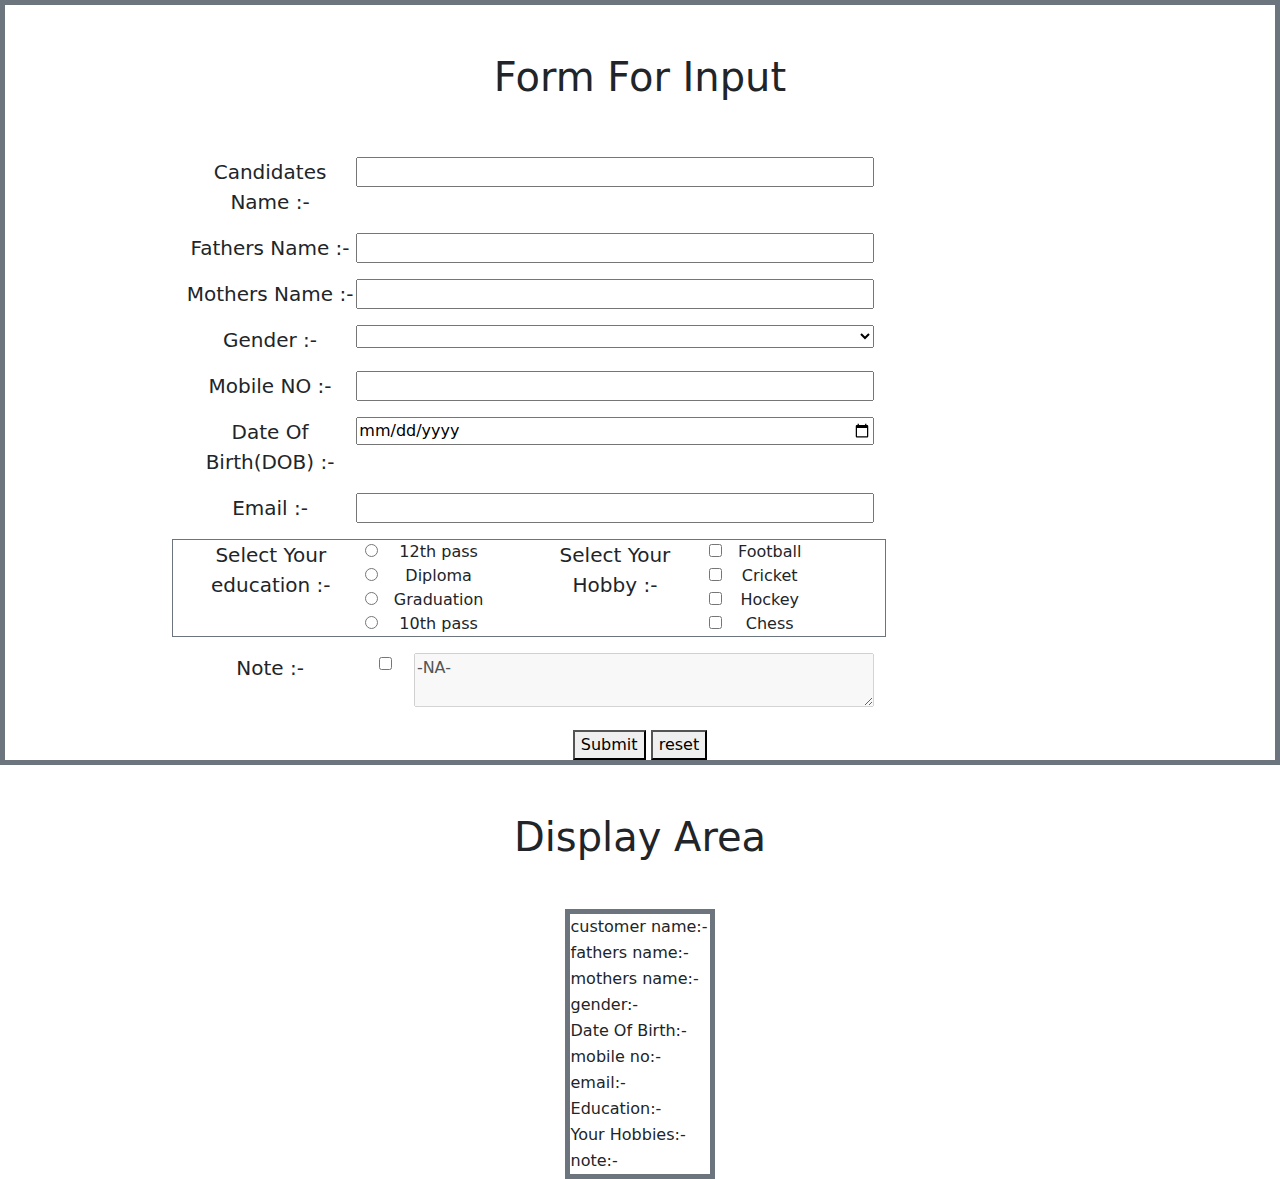
<file: projects/input_form.html>
<!doctype html>
<html lang="en">
  <head>
    <meta charset="utf-8">
    <meta name="viewport" content="width=device-width, initial-scale=1">
    <title>Bootstrap demo</title>
    <link href="https://cdn.jsdelivr.net/npm/bootstrap@5.3.3/dist/css/bootstrap.min.css" rel="stylesheet" integrity="sha384-QWTKZyjpPEjISv5WaRU9OFeRpok6YctnYmDr5pNlyT2bRjXh0JMhjY6hW+ALEwIH" crossorigin="anonymous">
  </head>   
  <style>
   </style>
  <body>
    <!-- ************************************ -->
         <div align = "center" class="border border-secondary border-5">
            <h1 class="m-5">Form For Input</h1>
           <form action="">
            <div class="row text-center m-2 col-9">
                <div class="col-9 d-flex m-2">
                    <div class="col-3 fs-5">
                        Candidates Name :-
                    </div>
                    <div class="col-9 ">
                        <input type="text" id="canditate_name" class="col-12">
                    </div>
                </div>
                <div class="col-9 d-flex m-2">
                    <div class="col-3 fs-5">
                        Fathers Name :-
                    </div>
                    <div class="col-9">
                        <input type="text" id="Fathers_name" class="col-12">
                    </div>
                </div>
                <div class="col-9 d-flex m-2">
                    <div class="col-3 fs-5">
                        Mothers Name :-
                    </div>
                    <div class="col-9">
                        <input type="text" id="Mothers_name" class="col-12">
                    </div>
                </div>
                <div class="col-9 d-flex m-2">
                    <div class="col-3 fs-5">
                         Gender :-
                    </div>
                    <div class="col-9">
                        <select name="" id="gender_input" class="col-12">
                            <option value=""></option>
                            <option value="Male">Male</option>
                            <option value="Female">Female</option>
                        </select>
                    </div>
                </div>
                <div class="col-9 d-flex m-2">
                    <div class="col-3 fs-5">
                        Mobile NO :-
                    </div>
                    <div class="col-9">
                        <input type="number" id="mobile_input" class="col-12">
                    </div>
                </div>
                <div class="col-9 d-flex m-2">
                    <div class="col-3 fs-5">
                        Date Of Birth(DOB) :-
                    </div>
                    <div class="col-9">
                        <input type="date" id="date_of_birth_input"  class="col-12">
                    </div>
                </div>
                <div class="col-9 d-flex m-2">
                    <div class="col-3 fs-5">
                        Email :-
                    </div>
                    <div class="col-9">
                        <input type="email" id="email_input" class="col-12">
                    </div>
                </div>
                <div class="col-9 d-flex m-2 border border-secondary">
                    <div class="col-3 fs-5">
                        Select Your education :-
                    </div>
                    <div class="col-3 d-flex">
                        <div class="mx-2">
                            <input type="radio" name="" id=""><br>
                            <input type="radio" name="" id=""><br>
                            <input type="radio" name="" id=""><br>
                            <input type="radio" name="" id=""><br>
                        </div>
                        <div class="mx-2">
                            <label for="">12th pass</label><br>
                            <label for="">Diploma</label><br>
                            <label for="">Graduation</label><br>
                            <label for="">10th pass</label><br>
                        </div>
                    </div>

                    <div class="col-3 fs-5">
                        Select Your Hobby :-
                    </div>
                    <div class="col-3 d-flex">
                        <div class="mx-2">
                            <input type="checkbox"><br>
                            <input type="checkbox"><br>
                            <input type="checkbox"><br>
                            <input type="checkbox"><br>
                        </div>
                        <div class="mx-2">
                            <label for="">Football</label><br>
                            <label for="">Cricket</label><br>
                            <label for="">Hockey</label><br> 
                            <label for="">Chess</label><br>
                        </div>
                    </div>
                </div>
                <div class="col-9 d-flex m-2">
                    <div class="col-3 fs-5">
                        Note :- 
                    </div>
                    <div class="col-1">
                        <input type="checkbox" id="checkbox" onclick="textboxOnAndOFF()">
                    </div>
                    <div class="col-8">
                        <textarea name="" id="textarea_input" class="col-12" disabled>-NA-</textarea>
                    </div>
                </div>
            </div>
        </form>
        <div class="container">
            <button onclick="InputShow()">Submit</button>
            <button type="reset">reset</button>
        </div>
         </div>

         <div>
             <div>
                <h1 align = "center" class="m-5">Display Area</h1>
                <table align="center" class="border border-secondary border-5">
                    <tr>
                        <td>customer name:-</td>
                        <td id="customer_name_show"></td>
                    </tr>
                    <tr>
                        <td>
                            fathers name:-
                        </td>
                        <td id="fathers_name_show"></td>
                    </tr>
                    <tr>
                        <td>mothers name:-</td>
                        <td id="mothers_name_show"></td>
                    </tr>
                    <tr>
                        <td>gender:-</td>
                        <td id="gender_show"></td>
                    </tr>
                    <tr>
                        <td>Date Of Birth:-</td>
                        <td id="date_of_birth_show"></td>
                    </tr>
                    <tr>
                        <td>
                            mobile no:-
                        </td>
                        <td id="mobile_no_show"></td>
                    </tr>
                    <tr>
                        <td>email:-</td>
                        <td id="email_show"></td>
                    </tr>
                    <tr>
                        <td>Education:-</td>
                        <td id="education_show"></td>
                    </tr>
                    <tr>
                        <td>Your Hobbies:-</td>
                        <td id="hobby_show"></td>
                    </tr>
                    <tr>
                        <td>note:-</td>
                        <td id="textarea_show"></td>
                    </tr>
                </table>
             </div>
         </div>
    <!-- ************************************ -->
    <script src="https://cdn.jsdelivr.net/npm/bootstrap@5.3.3/dist/js/bootstrap.bundle.min.js" integrity="sha384-YvpcrYf0tY3lHB60NNkmXc5s9fDVZLESaAA55NDzOxhy9GkcIdslK1eN7N6jIeHz" crossorigin="anonymous"></script>
    <script>
       function show(show_area_id,value_input_id){
        document.getElementById(show_area_id).innerHTML = document.getElementById(value_input_id).value;
        };
        function textboxOn(){
            let a = document.getElementById('textarea_input');
            let b = document.getElementById('checkbox');

            if (b.checked=true){
                a.disabled=false;
            }
        };
        function textboxOff(){
            let a = document.getElementById('textarea_input');
            let b = document.getElementById('checkbox');
   
            if (b.checked=false){
                a.disabled=true;
            }
        };
        function textboxOnAndOFF(){
            textboxOff();
            textboxOn()
        };
        function InputShow(){
            show('customer_name_show','canditate_name');
            show('fathers_name_show','Fathers_name');
            show('mothers_name_show','Mothers_name');
            show('gender_show','gender_input');
            show('mobile_no_show','mobile_input');
            show('email_show','email_input');
            show('date_of_birth_show','date_of_birth_input');
            show('textarea_show','textarea_input');
        };
    </script>
  </body>
</html>
</file>
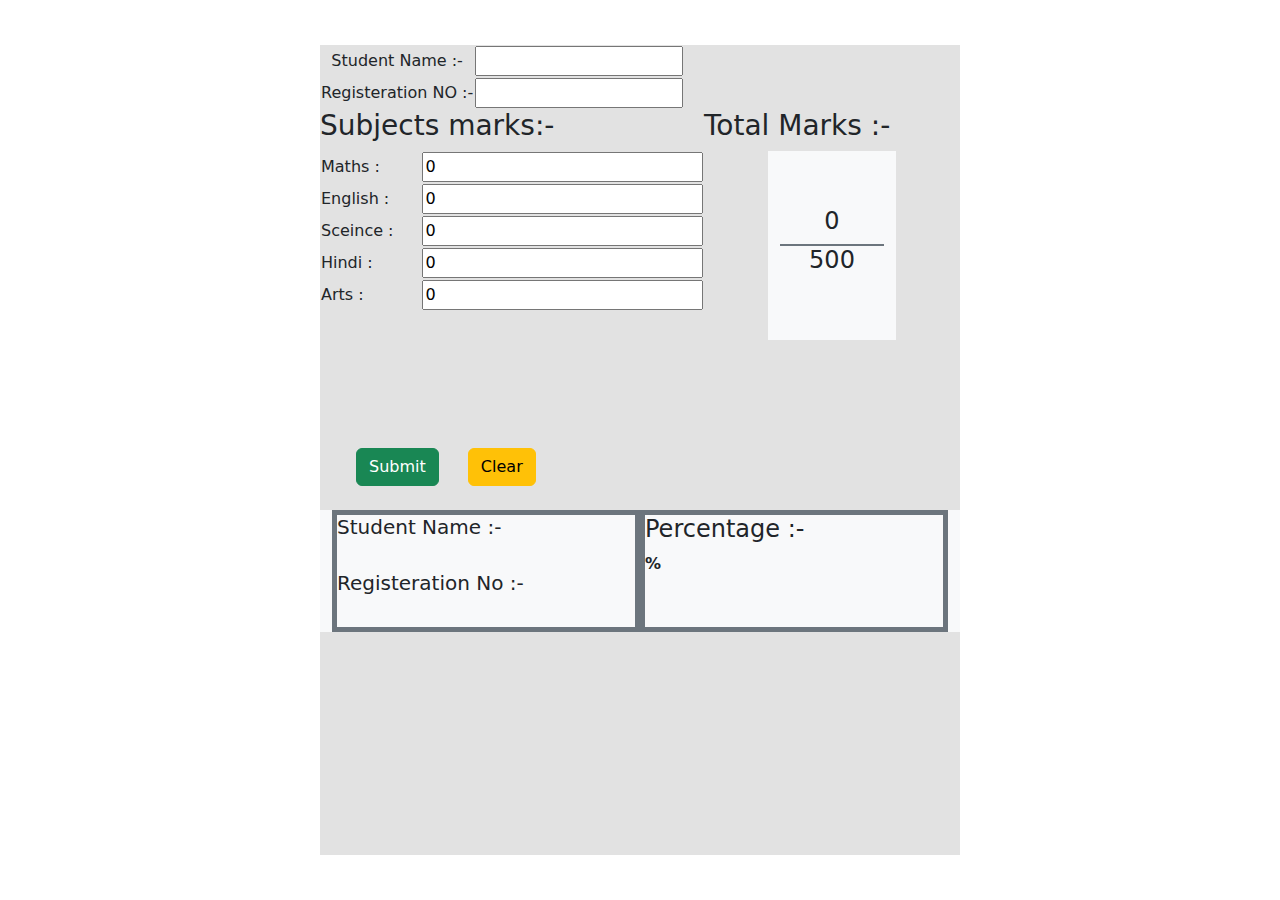
<file: projects/marksheet.html>
<!doctype html>
<html lang="en">
  <head>
    <meta charset="utf-8">
    <meta name="viewport" content="width=device-width, initial-scale=1">       
    <title>Bootstrap demo</title>
    <link href="https://cdn.jsdelivr.net/npm/bootstrap@5.3.3/dist/css/bootstrap.min.css" rel="stylesheet" integrity="sha384-QWTKZyjpPEjISv5WaRU9OFeRpok6YctnYmDr5pNlyT2bRjXh0JMhjY6hW+ALEwIH" crossorigin="anonymous">
  </head>
  <style>
    .box1{
        /* border: 1px solid; */
        height: 90vh;
        width: 50vw;
        margin: auto;
        margin-top: 5vh;
        background-color: rgb(226, 226, 226);
    }
    .box2{
        height: 35vh; 
        width: 60%;
    }
    .box-4{
        height: 60%;
        width: 50%;
        margin: auto; 
        display: flex;
        align-items: center;
        justify-content: center;
    }
  </style>
  <body>
    <!-- ******************************************* -->
     <form action="" id="form">

         <div class="box1">
            <table class="text-center">
                <tr>
                    <td>
                        Student Name :-
                    </td>
                    <td>
                        <input type="text" class="col-12" id="student_input">
                    </td>
                </tr>
                <tr>
                    <td>
                        Registeration NO :-
                    </td>
                    <td>
                        <input type="number" class="col-12" id="registeration_input">
                    </td>
                </tr>
            </table>
            <div class="d-flex">
                <div class="box2 ">
                    <h3>Subjects marks:-</h3>
                    <table class="col-12">
                        <form action="" id="form2">
                            <tr>
                                <td>
                                    Maths : 
                                </td>
                                <td><input type="number" class="col-12" id="maths" onkeyup="add()" value="0"></td>
                            </tr>
                            <tr>
                                <td>
                                    English : 
                                </td>
                                <td><input type="number" class="col-12" id="english" onkeyup="add()" value="0"></td>
                            </tr>
                            <tr>
                                <td>
                                    Sceince : 
                                </td>
                                <td><input type="number" class="col-12" id="sceince" onkeyup="add()" value="0"></td>
                            </tr>
                            <tr>
                                <td>
                                    Hindi : 
                                </td>
                                <td><input type="number" class="col-12" id="hindi" onkeyup="add()" value="0"></td>
                            </tr>
                            <tr>
                                <td>
                                    Arts : 
                                </td>  
                                <td><input type="number" class="col-12" id="arts" onkeyup="add()" value="0"></td>
                            </tr>
                        </form>
                    </table>
                </div>
                <div class="col"> 
                    <h3>Total Marks :-</h3>
                 <div class="box-4 bg-light text-center">
                        <div class="container">
                            <label for="" value="0"><h4 id="marks">0</h4></label><br>
                            <div class = "col-12 border border-secondary"></div>
                            <label for=""><h4>500</h4></label>
                        </div>
                    </div>
                </div>
            </div>
            <div class="container">
                <div class="">
                    <button type="button" class="btn btn-success m-4" onclick="allShow()">Submit</button>
                    <button type="button" class="btn btn-warning" onclick="allClear()">Clear</button>
                </div>
            </div>
     </form>
        <div class="container bg-light d-flex">
            <div class="col-6 border border-5 border-secondary">
                <h5>Student Name :-</h5> 
                <label for=""><b id="student_show"></b></label><br>
                <h5>Registeration No :- </h5>
                <label for=""><b id="registeration_show"></b></label>
            </div>
            <div class="col-6 border border-5 border-secondary">
                <h4>Percentage :-</h4>
                <label for=""><b id="show_perc"></b><b>%</b></label><br>
                <div>
                    <h1></h1>
                </div>
            </div>
        </div>
        <div class="bg-light container text-center m-3">
            <h1>
                <p id="fail" hidden style="color: red;">You Are Fail</p>
                <p id="half_pass" hidden style="color: brown;">You Are Barely pass </p>
                <p id="pass" hidden style="color: blue;">You Are Pass</p>
                <p id="good" hidden style="color: green;">You have performed well</p>
                <p id="excellent" hidden style="color: green;">You have performed excellent</p>
            </h1>
        </div>
     </div>
    <!-- ******************************************* -->

    <script src="https://cdn.jsdelivr.net/npm/bootstrap@5.3.3/dist/js/bootstrap.bundle.min.js" integrity="sha384-YvpcrYf0tY3lHB60NNkmXc5s9fDVZLESaAA55NDzOxhy9GkcIdslK1eN7N6jIeHz" crossorigin="anonymous"></script>

     <script>

        function allShow(){
            show('student_show','student_input');
            show('registeration_show','registeration_input');
            calc_perc();
        };

        function allClear(){
            clear();
        };

        function show(show_area_id,value_input_id){
                document.getElementById(show_area_id).innerHTML = document.getElementById(value_input_id).value;
        };

        function clear(){   
            document.getElementById('form').reset();
            // document.getElementById('form2').reset();
            document.getElementById('marks').reset();
            document.getElementById('student_show').reset();
            document.getElementById('registeration_show').reset();
            document.getElementById('show_perc').reset();
        };
 
        function limit(a){
            if( a > 100 ){
                alert('Please allot marks under 0 to 100');
                clear();
            }
        };

        function add(){
          let a = parseInt(document.getElementById('maths').value);
          let b = parseInt(document.getElementById('english').value);
          let c = parseInt(document.getElementById('sceince').value);
          let d = parseInt(document.getElementById('hindi').value);
          let e = parseInt(document.getElementById('arts').value);

          let show = document.getElementById('marks');

          let f = a + b + c + d + e;
          
          show.innerHTML = f;  

            // if (f>500){
            //     alert('Wrong information! please write correct marks');
            // };

            limit(b);
        }; 

        function calc_perc(){
          let a = parseInt(document.getElementById('maths').value);
          let b = parseInt(document.getElementById('english').value);
          let c = parseInt(document.getElementById('sceince').value);
          let d = parseInt(document.getElementById('hindi').value);
          let e = parseInt(document.getElementById('arts').value);

          let f = a + b + c + d + e;

          let g = f/5;

          document.getElementById('show_perc').innerHTML = g ;

          if (g<33){
            document.getElementById('fail').hidden = false;
          }
          else if(g > 33 && g < 70){
            document.getElementById('pass').hidden = false;
          }
          else if( g > 70 && g < 85){
            document.getElementById('good').hidden = false;
          }
          else if(g > 85 && g < 100){
            document.getElementById('excellent').hidden = false;
          }
          else{
            "<h1>NO REMARK</h1>"
          } 
        }

     </script>
  </body>   
</html>
</file>
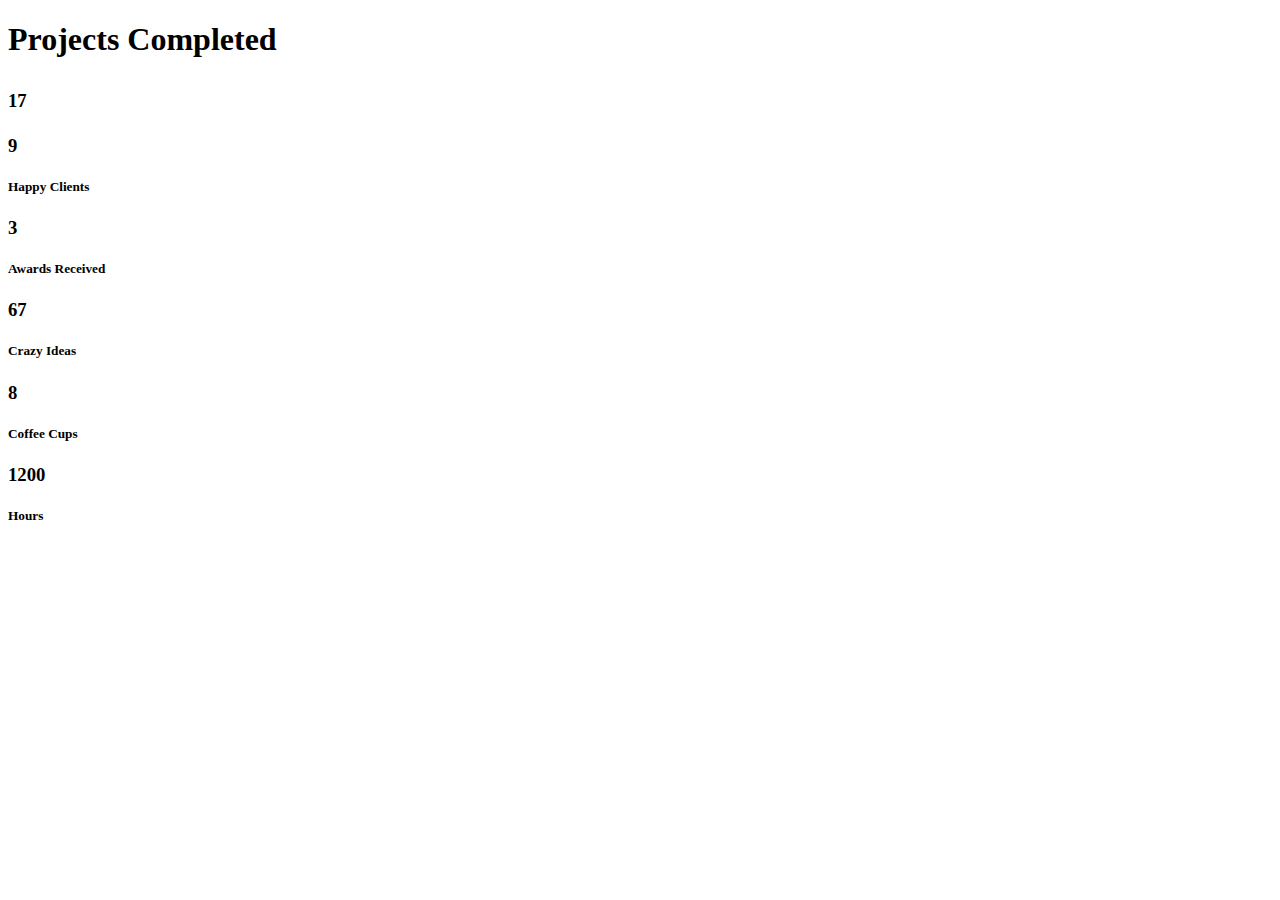
<file: unused/stats.html>
<!DOCTYPE html>
<html lang="en">
<head>
    <meta charset="UTF-8">
    <meta name="viewport" content="width=device-width, initial-scale=1.0">
    <title>Document</title>
</head>
<body>
    <section id="stats" class="count-up"></section>

		<div class="row">
			<div class="col-twelve">
				<h1>Projects Completed</h1>
				<div class="block-1-6 block-s-1-3 block-tab-1-2 block-mob-full stats-list">

					<div class="bgrid stat">

						<div class="icon-part" style="margin: 2em;">
							<i class="fa-brands fa-html5 fa-2xl" style="font-size: 8em;"></i>
						</div>

						<h3 class="stat-count">
							17
						</h3>

						<h5 class="stat-title">
							
						</h5>

					</div> <!-- /stat -->					

					<div class="bgrid stat">

						<div class="icon-part">
							<i class="icon-users"></i>
						</div>

						<h3 class="stat-count">
							9
						</h3>

						<h5 class="stat-title">
							Happy Clients
						</h5>

					</div> <!-- /stat -->

					<div class="bgrid stat">

						<div class="icon-part">
							<i class="icon-badge"></i>
						</div>

						<h3 class="stat-count">
							3
						</h3>

						<h5 class="stat-title">
							Awards Received
						</h5>

					</div> <!-- /stat -->									

					<div class="bgrid stat">

						<div class="icon-part">
							<i class="icon-light-bulb"></i>
						</div>

						<h3 class="stat-count">
							67
						</h3>

						<h5 class="stat-title">
							Crazy Ideas
						</h5>

					</div> <!-- /stat -->

					<div class="bgrid stat">

						<div class="icon-part">
							<i class="icon-cup"></i>
						</div>

						<h3 class="stat-count">
							8
						</h3>

						<h5 class="stat-title">
							Coffee Cups
						</h5>

					</div> <!-- /stat -->

					<div class="bgrid stat">

						<div class="icon-part">
							<i class="icon-clock"></i>
						</div>

						<h3 class="stat-count">
							1200
						</h3>

						<h5 class="stat-title">
							Hours
						</h5>

					</div> <!-- /stat -->

				</div> <!-- /stats-list -->

			</div> <!-- /twelve -->
		</div> <!-- /row -->

	</section>
</body>
</html>
</file>
<file: css/base.css>
/**
 * =================================================================== 
 *
 *  Kards v1.0 Base Stylesheet
 *  url: styleshout.com
 *  03-01-2016
 *  ------------------------------------------------------------------
 *  TOC:
 *  01. reset
 *  02. basic/base setup styles
 *  03. grid
 *  04. MISC
 *
 * =================================================================== 
 */

/** 
 * ===================================================================
 * 01. reset - normalize.css v3.0.2 | MIT License | git.io/normalize
 *
 * ------------------------------------------------------------------- 
 */
html {
	font-family: sans-serif;
	-ms-text-size-adjust: 100%;
	-webkit-text-size-adjust: 100%;
}

body {
	margin: 0;
}

article,
aside,
details,
figcaption,
figure,
footer,
header,
hgroup,
main,
menu,
nav,
section,
summary {
	display: block;
}

audio,
canvas,
progress,
video {
	display: inline-block;
	vertical-align: baseline;
}

audio:not([controls]) {
	display: none;
	height: 0;
}

[hidden],
template {
	display: none;
}

a {
	background: transparent;
}

a:active,
a:hover {
	outline: 0;
}

abbr[title] {
	border-bottom: 1px dotted;
}

b,
strong {
	font-weight: bold;
}

dfn {
	font-style: italic;
}

h1 {
	font-size: 2em;
	margin: 0.67em 0;
}

mark {
	background: #ff0;
	color: #000;
}

small {
	font-size: 80%;
}

sub,
sup {
	font-size: 75%;
	line-height: 0;
	position: relative;
	vertical-align: baseline;
}

sup {
	top: -0.5em;
}

sub {
	bottom: -0.25em;
}

img {
	border: 0;
}

svg:not(:root) {
	overflow: hidden;
}

figure {
	margin: 1em 40px;
}

hr {
	-moz-box-sizing: content-box;
	box-sizing: content-box;
	height: 0;
}

pre {
	overflow: auto;
}

code,
kbd,
pre,
samp {
	font-family: monospace, monospace;
	font-size: 1em;
}

button,
input,
optgroup,
select,
textarea {
	color: inherit;
	font: inherit;
	margin: 0;
}

button {
	overflow: visible;
}

button,
select {
	text-transform: none;
}

button,
html input[type="button"],
input[type="reset"],
input[type="submit"] {
	-webkit-appearance: button;
	cursor: pointer;
}

button[disabled],
html input[disabled] {
	cursor: default;
}

button::-moz-focus-inner,
input::-moz-focus-inner {
	border: 0;
	padding: 0;
}

input {
	line-height: normal;
}

input[type="checkbox"],
input[type="radio"] {
	box-sizing: border-box;
	padding: 0;
}

input[type="number"]::-webkit-inner-spin-button,
input[type="number"]::-webkit-outer-spin-button {
	height: auto;
}

input[type="search"] {
	-webkit-appearance: textfield;
	-moz-box-sizing: content-box;
	-webkit-box-sizing: content-box;
	box-sizing: content-box;
}

input[type="search"]::-webkit-search-cancel-button,
input[type="search"]::-webkit-search-decoration {
	-webkit-appearance: none;
}

fieldset {
	border: 1px solid #c0c0c0;
	margin: 0 2px;
	padding: 0.35em 0.625em 0.75em;
}

legend {
	border: 0;
	padding: 0;
}

textarea {
	overflow: auto;
}

optgroup {
	font-weight: bold;
}

table {
	border-collapse: collapse;
	border-spacing: 0;
}

td,
th {
	padding: 0;
}

/** 
 * ===================================================================
 * 02. basic/base setup styles - (_basic.scss)
 *
 * ------------------------------------------------------------------- 
 */
html {
	font-size: 62.5%;
	box-sizing: border-box;
}

*,
*::before,
*::after {
	box-sizing: inherit;
}

body {
	font-weight: normal;
	line-height: 1;
	text-rendering: optimizeLegibility;
	word-wrap: break-word;
	-webkit-overflow-scrolling: touch;
	-webkit-text-size-adjust: none;
}

body,
input,
button {
	-moz-osx-font-smoothing: grayscale;
	-webkit-font-smoothing: antialiased;
}

/**
 * Media - (_basic.scss)
 * ------------------------------------------------------------------- 
 */
img,
video {
	max-width: 100%;
	height: auto;
}

/**
 * Typography resets - (_basic.scss)
 * ------------------------------------------------------------------- 
 */
div,
dl,
dt,
dd,
ul,
ol,
li,
h1,
h2,
h3,
h4,
h5,
h6,
pre,
form,
p,
blockquote,
th,
td {
	margin: 0;
	padding: 0;
}

h1,
h2,
h3,
h4,
h5,
h6 {
	-webkit-font-variant-ligatures: common-ligatures;
	-moz-font-variant-ligatures: common-ligatures;
	font-variant-ligatures: common-ligatures;
	text-rendering: optimizeLegibility;
}

em,
i {
	font-style: italic;
	line-height: inherit;
}

strong,
b {
	font-weight: bold;
	line-height: inherit;
}

small {
	font-size: 60%;
	line-height: inherit;
}

ol,
ul {
	list-style: none;
}

li {
	display: block;
}

/**
 * links - (_basic.scss)
 * ------------------------------------------------------------------- 
 */
a {
	text-decoration: none;
	line-height: inherit;
}

a img {
	border: none;
}

/**
 * inputs - (_basic.scss)
 * ------------------------------------------------------------------- 
 */
fieldset {
	margin: 0;
	padding: 0;
}

input[type="email"],
input[type="number"],
input[type="search"],
input[type="text"],
input[type="tel"],
input[type="url"],
input[type="password"],
textarea {
	-webkit-appearance: none;
	-moz-appearance: none;
	-ms-appearance: none;
	-o-appearance: none;
	appearance: none;
}

/** 
 * ===================================================================
 * 03. grid - (_grid.scss)
 *
 * ------------------------------------------------------------------- 
 */
.row {
	width: 94%;
	max-width: 1140px;
	margin: 0 auto;
}

.row:before,
.row:after {
	content: "";
	display: table;
}

.row:after {
	clear: both;
}

.row .row {
	width: auto;
	max-width: none;
	margin-left: -20px;
	margin-right: -20px;
}

[class*="col-"],
.bgrid {
	float: left;
}

[class*="col-"] + [class*="col-"].end {
	float: right;
}

[class*="col-"] {
	padding: 0 20px;
}

.col-one {
	width: 8.33333%;
}

.col-two,
.col-1-6 {
	width: 16.66667%;
}

.col-three,
.col-1-4 {
	width: 25%;
}

.col-four,
.col-1-3 {
	width: 33.33333%;
}

.col-five {
	width: 41.66667%;
}

.col-six,
.col-1-2 {
	width: 50%;
}

.col-seven {
	width: 58.33333%;
}

.col-eight,
.col-2-3 {
	width: 66.66667%;
}

.col-nine,
.col-3-4 {
	width: 75%;
}

.col-ten,
.col-5-6 {
	width: 83.33333%;
}

.col-eleven {
	width: 91.66667%;
}

.col-twelve,
.col-full {
	width: 100%;
}

/**
 * small screens - (_grid.scss)
 * --------------------------------------------------------------- 
 */
@media screen and (max-width:1024px) {
	.row .row {
		margin-left: -18px;
		margin-right: -18px;
	}

	[class*="col-"] {
		padding: 0 18px;
	}

}

/**
 * tablets - (_grid.scss)
 * --------------------------------------------------------------- 
 */
@media screen and (max-width:768px) {
	.row {
		width: auto;
		padding-left: 30px;
		padding-right: 30px;
	}

	.row .row {
		padding-left: 0;
		padding-right: 0;
		margin-left: -15px;
		margin-right: -15px;
	}

	[class*="col-"] {
		padding: 0 15px;
	}

	.tab-1-4 {
		width: 25%;
	}

	.tab-1-3 {
		width: 33.33333%;
	}

	.tab-1-2 {
		width: 50%;
	}

	.tab-2-3 {
		width: 66.66667%;
	}

	.tab-3-4 {
		width: 75%;
	}

	.tab-full {
		width: 100%;
	}

}

/**
 * large mobile devices - (_grid.scss)
 * --------------------------------------------------------------- 
 */
@media screen and (max-width:600px) {
	.row {
		padding-left: 25px;
		padding-right: 25px;
	}

	.row .row {
		margin-left: -10px;
		margin-right: -10px;
	}

	[class*="col-"] {
		padding: 0 10px;
	}

	.mob-1-4 {
		width: 25%;
	}

	.mob-1-2 {
		width: 50%;
	}

	.mob-3-4 {
		width: 75%;
	}

	.mob-full {
		width: 100%;
	}

}

/**
 * small mobile devices - (_grid.scss)
 * --------------------------------------------------------------- 
 */
@media screen and (max-width:400px) {
	.row .row {
		padding-left: 0;
		padding-right: 0;
		margin-left: 0;
		margin-right: 0;
	}

	[class*="col-"] {
		width: 100% !important;
		float: none !important;
		clear: both !important;
		margin-left: 0;
		margin-right: 0;
		padding: 0;
	}

	[class*="col-"] + [class*="col-"].end {
		float: none;
	}

}

/** 
 * ===================================================================
 * block grids - (_grid.scss)
 *
 * ------------------------------------------------------------------- 
 */
[class*="block-"]:before,
[class*="block-"]:after {
	content: "";
	display: table;
}

[class*="block-"]:after {
	clear: both;
}

.block-1-6 .bgrid {
	width: 16.66667%;
}

.block-1-4 .bgrid {
	width: 25%;
}

.block-1-3 .bgrid {
	width: 33.33333%;
}

.block-1-2 .bgrid {
	width: 50%;
}

/**
 * Clearing for block grid columns. Allow columns with 
 * different heights to align properly.
 */
.block-1-6 .bgrid:nth-child(6n+1),
.block-1-4 .bgrid:nth-child(4n+1),
.block-1-3 .bgrid:nth-child(3n+1),
.block-1-2 .bgrid:nth-child(2n+1) {
	clear: both;
}

/**
 * small screens - (_grid.scss)
 * --------------------------------------------------------------- 
 */
@media screen and (max-width:1024px) {
	.block-s-1-6 .bgrid {
		width: 16.66667%;
	}

	.block-s-1-4 .bgrid {
		width: 25%;
	}

	.block-s-1-3 .bgrid {
		width: 33.33333%;
	}

	.block-s-1-2 .bgrid {
		width: 50%;
	}

	.block-s-full .bgrid {
		width: 100%;
		clear: both;
	}

	[class*="block-s-"] .bgrid:nth-child(n) {
		clear: none;
	}

	.block-s-1-6 .bgrid:nth-child(6n+1),
	.block-s-1-4 .bgrid:nth-child(4n+1),
	.block-s-1-3 .bgrid:nth-child(3n+1),
	.block-s-1-2 .bgrid:nth-child(2n+1) {
		clear: both;
	}

}

/**
 * tablets - (_grid.scss)
 * --------------------------------------------------------------- 
 */
@media screen and (max-width:768px) {
	.block-tab-1-6 .bgrid {
		width: 16.66667%;
	}

	.block-tab-1-4 .bgrid {
		width: 25%;
	}

	.block-tab-1-3 .bgrid {
		width: 33.33333%;
	}

	.block-tab-1-2 .bgrid {
		width: 50%;
	}

	.block-tab-full .bgrid {
		width: 100%;
		clear: both;
	}

	[class*="block-tab-"] .bgrid:nth-child(n) {
		clear: none;
	}

	.block-tab-1-6 .bgrid:nth-child(6n+1),
	.block-tab-1-4 .bgrid:nth-child(4n+1),
	.block-tab-1-3 .bgrid:nth-child(3n+1),
	.block-tab-1-2 .bgrid:nth-child(2n+1) {
		clear: both;
	}

}

/**
 * large mobile devices - (_grid.scss)
 * --------------------------------------------------------------- 
 */
@media screen and (max-width:600px) {
	.block-mob-1-6 .bgrid {
		width: 16.66667%;
	}

	.block-mob-1-4 .bgrid {
		width: 25%;
	}

	.block-mob-1-3 .bgrid {
		width: 33.33333%;
	}

	.block-mob-1-2 .bgrid {
		width: 50%;
	}

	.block-mob-full .bgrid {
		width: 100%;
		clear: both;
	}

	[class*="block-mob-"] .bgrid:nth-child(n) {
		clear: none;
	}

	.block-mob-1-6 .bgrid:nth-child(6n+1),
	.block-mob-1-4 .bgrid:nth-child(4n+1),
	.block-mob-1-3 .bgrid:nth-child(3n+1),
	.block-mob-1-2 .bgrid:nth-child(2n+1) {
		clear: both;
	}

}

/**
 * stack on small mobile devices - (_grid.scss)
 * --------------------------------------------------------------- 
 */
@media screen and (max-width:400px) {
	.stack .bgrid {
		width: 100% !important;
		float: none !important;
		clear: both !important;
		margin-left: 0;
		margin-right: 0;
	}

}

/** 
 * ===================================================================
 * 04. MISC  - (_grid.scss)
 *
 * ------------------------------------------------------------------- 
 */

/**
 * Clearing - (http://nicolasgallagher.com/micro-clearfix-hack/
 */
.group:before,
.group:after {
	content: "";
	display: table;
}

.group:after {
	clear: both;
}

/**
 * Misc Helper Styles 
 */
.hide {
	display: none;
}

.invisible {
	visibility: hidden;
}

.antialiased {
	-webkit-font-smoothing: antialiased;
	-moz-osx-font-smoothing: grayscale;
}

.remove-bottom {
	margin-bottom: 0;
}

.half-bottom {
	margin-bottom: 1.5rem !important;
}

.add-bottom {
	margin-bottom: 3rem !important;
}

.no-border {
	border: none;
}

.full-width {
	width: 100%;
}

.text-center {
	text-align: center;
}

.text-left {
	text-align: left;
}

.text-right {
	text-align: right;
}

.pull-left {
	float: left;
}

.pull-right {
	float: right;
}

.align-center {
	margin-left: auto;
	margin-right: auto;
	text-align: center;
}

/*# sourceMappingURL=base.css.map */
</file>
<file: css/main.css>
/**
 * =================================================================== 
 *
 *  Kards v1.0 Main Stylesheet
 *  url: styleshout.com
 *  03-01-2016
 *  ------------------------------------------------------------------
 *  TOC:
 *  01. webfonts and iconfonts
 *  02. base style overrides
 *  03. typography & general theme styles
 *  04. preloader
 *  05. forms
 *  06. buttons 
 *  07. other components
 *  08. common styles
 *  09. header styles
 *  10. intro
 *  11. about
 *  12. resume
 *  13. portfolio
 *  14. call-to-action section
 *  15. services
 *  16. stats
 *  17. contact
 *  18. footer
 *
 * =================================================================== 
 */


/** 
 * ===================================================================
 * 01. webfonts and iconfonts - (_document-setup.scss)
 *
 * ------------------------------------------------------------------- 
 */
@import url("fonts.css");
@import url("font-awesome/css/font-awesome.min.css");
@import url("micons/micons.css");

.sevillana-regular {
	font-family: "Sevillana", "cursive";
	font-weight: 400;
	font-style: normal;
	font-size: 35px;
	text-decoration: underline;
  }
  

z
/** 
 * ===================================================================
 * 02. base style overrides - (_document-setup.scss)
 *
 * ------------------------------------------------------------------- 
 */
html {
	font-size: 10px;
}

@media only screen and (max-width:1024px) {
	html {
		font-size: 9.411764705882353px;
	}
}
@media only screen and (max-width:768px) {
	html {
		font-size: 10px;
	}
}
@media only screen and (max-width:400px) {
	html {
		font-size: 9.411764705882353px;
	}
}

html, body {
	height: 100%;
}
#top {
	background: rgb(201, 156, 156);
	font-family: "lora-regular", serif;
	font-size: 1.7rem;
	line-height: 3rem;
	
}

/**
 * links - (_document-setup.scss)
 * -------------------------------------------------------------------
 */
a, a:visited {
	color: #000000;
	-moz-transition: all 0.3s ease-in-out;
	-o-transition: all 0.3s ease-in-out;
	-webkit-transition: all 0.3s ease-in-out;
	-ms-transition: all 0.3s ease-in-out;
	transition: all 0.3s ease-in-out;
}
a:hover, a:focus, a:active {
	/* color: #353e99; */
	outline: 0;
}

/** 
 * ===================================================================
 * 03. typography & general theme styles - (_document-setup.scss)
 *
 * ------------------------------------------------------------------- 
 */
h1, h2, h3, h4, h5, h6, .h01, .h02, .h03, .h04, .h05, .h06 {
	font-family: "poppins-semibold", sans-serif;
	/* color: #313131; */
	font-style: normal;
	text-rendering: optimizeLegibility;
	margin-bottom: 2.1rem;
}
h3, .h03, h4, .h04 {
	margin-bottom: 1.8rem;
}
h5, .h05, h6, .h06 {
	font-family: "poppins-bold";
	margin-bottom: 1.2rem;
}
h1, .h01 {
	font-size: 3.1rem;
	line-height: 1.355;
	letter-spacing: -.1rem;
}
@media only screen and (max-width:600px) {
	h1, .h01 {
		font-size: 2.6rem;
		letter-spacing: -.07rem;
	}
}
h2, .h02 {
	font-size: 2.4rem;
	line-height: 1.25;
}
h3, .h03 {
	font-size: 2rem;
	line-height: 1.5;
}
h4, .h04 {
	font-size: 1.7rem;
	line-height: 1.765;
}
h5, .h05 {
	font-size: 1.4rem;
	line-height: 1.714;
	text-transform: uppercase;
	letter-spacing: .15rem;
}
h6, .h06 {
	font-size: 1.3rem;
	line-height: 1.846;
	text-transform: uppercase;
	letter-spacing: .15rem;
}
p img {
	margin: 0;
}
p.lead {
	font-family: "lora-regular", serif;
	font-size: 2rem;
	line-height: 1.8;
	color: #888888;
}
@media only screen and (max-width:768px) {
	p.lead {
		font-size: 1.7rem;
	}
}
em, i, strong, b {
	font-size: 1.7rem;
	line-height: 3rem;
	font-style: normal;
	font-weight: normal;
}
em, i {
	font-family: "lora-italic", serif;
}
strong, b {
	font-family: "lora-bold", serif;
}
small {
	font-size: 1.2rem;
	line-height: inherit;
}
blockquote {
	margin: 3rem 0;
	padding-left: 4rem;
	position: relative;
}
blockquote:before {
	content: "\201C";
	font-size: 8rem;
	line-height: 0px;
	margin: 0;
	color: #313131;
	font-family: arial, sans-serif;
	position: absolute;
	top: 3rem;
	left: 0;
}
blockquote p {
	font-family: georgia, serif;
	font-style: italic;
	padding: 0;
	font-size: 1.9rem;
	line-height: 1.737;
}
blockquote cite {
	display: block;
	font-size: 1.3rem;
	font-style: normal;
	line-height: 1.616;
}
blockquote cite:before {
	content: "\2014 \0020";
}
blockquote cite a, blockquote cite a:visited {
	color: #888888;
	border: none;
}
abbr {
	font-family: "poppins-bold", serif;
	font-variant: small-caps;
	text-transform: lowercase;
	letter-spacing: .05rem;
	color: #888888;
}
var, kbd, samp, code, pre {
	font-family: Consolas, "Andale Mono", Courier, "Courier New", monospace;
}
pre {
	padding: 2.4rem 3rem 3rem;
	background: #F1F1F1;
}
code {
	font-size: 1.4rem;
	margin: 0 .2rem;
	padding: .3rem .6rem;
	white-space: nowrap;
	background: #F1F1F1;
	border: 1px solid #E1E1E1;
	border-radius: 3px;
}
pre > code {
	display: block;
	white-space: pre;
	line-height: 2;
	padding: 0;
	margin: 0;
}
pre.prettyprint > code {
	border: none;
}
del {
	text-decoration: line-through;
}
abbr[title], dfn[title] {
	border-bottom: 1px dotted;
	cursor: help;
}
mark {
	background: #FFF49B;
	color: #000;
}
hr {
	border: solid #d2d2d2;
	border-width: 1px 0 0;
	clear: both;
	margin: 2.4rem 0 1.5rem;
	height: 0;
}

/**
 * Lists - (_document-setup.scss)  
 * -------------------------------------------------------------------
 */
ol {
	list-style: decimal;
}
ul {
	list-style: disc;
}
li {
	display: list-item;
}
ol, ul {
	margin-left: 1.7rem;
}
ul li {
	padding-left: .4rem;
}
ul ul, ul ol, ol ol, ol ul {
	margin: .6rem 0 .6rem 1.7rem;
}
ul.disc li {
	display: list-item;
	list-style: none;
	padding: 0 0 0 .8rem;
	position: relative;
}
ul.disc li::before {
	content: "";
	display: inline-block;
	width: 8px;
	height: 8px;
	border-radius: 50%;
	background: #4d0d2c;
	position: absolute;
	left: -17px;
	top: 11px;
	vertical-align: middle;
}
dt {
	margin: 0;
	color: #4d0d2c;
}
dd {
	margin: 0 0 0 2rem;
}

/**
 * tables - (_document-setup.scss)  
 * -------------------------------------------------------------------
 */
table {
	border-width: 0;
	width: 100%;
	max-width: 100%;
	font-family: "lora-regular", sans-serif;
}
th, td {
	padding: 1.5rem 3rem;
	text-align: left;
	border-bottom: 1px solid #E8E8E8;
}
th {
	color: #313131;
	font-family: "poppins-bold", sans-serif;
}
td {
	line-height: 1.5;
}
th:first-child, td:first-child {
	padding-left: 0;
}
th:last-child, td:last-child {
	padding-right: 0;
}
.table-responsive {
	overflow-x: auto;
	-webkit-overflow-scrolling: touch;
}

/**
 * Spacing - (_document-setup.scss)  
 * -------------------------------------------------------------------
 */
button, .button {
	margin-bottom: 1.2;
}
fieldset {
	margin-bottom: 1.5rem;
}
input,
textarea,
select,
pre,
blockquote,
figure,
table,
p,
ul,
ol,
dl,
form,
.fluid-video-wrapper,
.ss-custom-select {
	margin-bottom: 3rem;
}

/**
 * floated image - (_document-setup.scss)  
 * -------------------------------------------------------------------
 */
img.pull-right {
	margin: .9rem 0 0 2.4rem;
}
img.pull-left {
	margin: .9rem 2.4rem 0 0;
}

/**
 * block grid paddings - (_document-setup.scss) 
 * -------------------------------------------------------------------
 */
.bgrid {
	padding: 0 20px;
}
@media only screen and (max-width:1024px) {
	.bgrid {
		padding: 0 18px;
	}
}
@media only screen and (max-width:768px) {
	.bgrid {
		padding: 0 15px;
	}
}
@media only screen and (max-width:600px) {
	.bgrid {
		padding: 0 10px;
	}
}
@media only screen and (max-width:400px) {
	.bgrid {
		padding: 0;
	}
}

/**
 * pace.js styles - minimal  - (_document-setup.scss)
 * -------------------------------------------------------------------
 */
.pace {
	-webkit-pointer-events: none;
	pointer-events: none;
	-webkit-user-select: none;
	-moz-user-select: none;
	user-select: none;
}
.pace-inactive {
	display: none;
}
.pace .pace-progress {
	background: #4d0d2c;
	position: fixed;
	z-index: 900;
	top: 0;
	right: 100%;
	width: 100%;
	height: 6px;
}

/** 
 * ===================================================================
 * 04. preloader - (_preloader-1.scss)
 *
 * ------------------------------------------------------------------- 
 */
#preloader {
	position: fixed;
	top: 0;
	left: 0;
	right: 0;
	bottom: 0;
	background: rgb(255, 233, 233);
	z-index: 800;
	height: 100%;
	width: 100%;
}
.no-js #preloader, .oldie #preloader {
	display: none;
}
#loader {
	position: absolute;
	left: 50%;
	top: 50%;
	width: 60px;
	height: 60px;
	margin: -30px 0 0 -30px;
	padding: 0;
}
#loader:before {
	content: "";
	border-top: 11px solid rgba(255, 255, 255, 0.1);
	border-right: 11px solid rgba(255, 255, 255, 0.1);
	border-bottom: 11px solid rgba(255, 255, 255, 0.1);
	border-left: 11px solid #4d0d2c;
	-webkit-animation: load 1.1s infinite linear;
	animation: load 1.1s infinite linear;
	display: block;
	border-radius: 50%;
	width: 60px;
	height: 60px;
}
@-webkit-keyframes load {
	0% {
		-webkit-transform: rotate(0deg);
		transform: rotate(0deg);
	}
	100% {
		-webkit-transform: rotate(360deg);
		transform: rotate(360deg);
	}
}
@keyframes load {
	0% {
		-webkit-transform: rotate(0deg);
		transform: rotate(0deg);
	}
	100% {
		-webkit-transform: rotate(360deg);
		transform: rotate(360deg);
	}
}

/** 
 * ===================================================================
 * 05. forms - (_forms.scss)
 *
 * ------------------------------------------------------------------- 
 */
fieldset {
	border: none;
}
input[type="email"],
input[type="number"],
input[type="search"],
input[type="text"],
input[type="tel"],
input[type="url"],
input[type="password"],
textarea,
select {
	display: block;
	height: 6rem;
	padding: 1.5rem 0;
	border: 0;
	outline: none;
	vertical-align: middle;
	color: #313131;
	font-family: "poppins-regular", sans-serif;
	font-size: 1.5rem;
	line-height: 3rem;
	max-width: 100%;
	background: transparent;
	border-bottom: 1px solid rgba(0, 0, 0, 0.3);
	-moz-transition: all 0.3s ease-in-out;
	-o-transition: all 0.3s ease-in-out;
	-webkit-transition: all 0.3s ease-in-out;
	-ms-transition: all 0.3s ease-in-out;
	transition: all 0.3s ease-in-out;
}
.ss-custom-select {
	position: relative;
	padding: 0;
}
.ss-custom-select select {
	-webkit-appearance: none;
	-moz-appearance: none;
	-ms-appearance: none;
	-o-appearance: none;
	appearance: none;
	text-indent: 0.01px;
	text-overflow: '';
	margin: 0;
	line-height: 3rem;
	vertical-align: middle;
}
.ss-custom-select select option {
	padding-left: 2rem;
	padding-right: 2rem;
}
.ss-custom-select select::-ms-expand {
	display: none;
}
.ss-custom-select::after {
	content: '\f0d7';
	font-family: 'FontAwesome';
	position: absolute;
	top: 50%;
	right: 1.5rem;
	margin-top: -10px;
	bottom: auto;
	width: 20px;
	height: 20px;
	line-height: 20px;
	font-size: 18px;
	text-align: center;
	pointer-events: none;
	color: #252525;
}

/* IE9 and below */
.oldie .ss-custom-select::after {
	display: none;
}
textarea {
	min-height: 25rem;
}
input[type="email"]:focus,
input[type="number"]:focus,
input[type="search"]:focus,
input[type="text"]:focus,
input[type="tel"]:focus,
input[type="url"]:focus,
input[type="password"]:focus,
textarea:focus,
select:focus {
	color: #4d0d2c;
	border-bottom: 1px solid #4d0d2c;
}
label, legend {
	font-family: "poppins-bold", sans-serif;
	font-size: 1.4rem;
	margin-bottom: .6rem;
	color: #3b3b3b;
	display: block;
}
input[type="checkbox"], input[type="radio"] {
	display: inline;
}
label > .label-text {
	display: inline-block;
	margin-left: 1rem;
	font-family: "poppins-regular", sans-serif;
	line-height: inherit;
}
label > input[type="checkbox"], label > input[type="radio"] {
	margin: 0;
	position: relative;
	top: .15rem;
}

/**
 * Style Placeholder Text  
 * -
 */
::-webkit-input-placeholder {
	color: #a1a1a1;
}
:-moz-placeholder {
	color: #a1a1a1;  /* Firefox 18- */
}
::-moz-placeholder {
	color: #a1a1a1;  /* Firefox 19+ */
}
:-ms-input-placeholder {
	color: #a1a1a1;
}
.placeholder {
	color: #a1a1a1 !important;
}

/** 
 * ===================================================================
 * 06. buttons - (_button-essentials.scss)
 *
 * ------------------------------------------------------------------- 
 */
.button,
a.button,
button,
input[type="submit"],
input[type="reset"],
input[type="button"] {
	display: inline-block;
	font-family: "poppins-bold", sans-serif;
	font-size: 1.4rem;
	text-transform: uppercase;
	letter-spacing: .3rem;
	height: 5.4rem;
	line-height: 5.4rem;
	padding: 0 3rem;
	margin: 0 .3rem 1.2rem 0;
	background: #d8d8d8;
	color: #313131;
	text-decoration: none;
	cursor: pointer;
	text-align: center;
	white-space: nowrap;
	border: none;
	-moz-transition: all 0.3s ease-in-out;
	-o-transition: all 0.3s ease-in-out;
	-webkit-transition: all 0.3s ease-in-out;
	-ms-transition: all 0.3s ease-in-out;
	transition: all 0.3s ease-in-out;
}
.button:hover,
a.button:hover,
button:hover,
input[type="submit"]:hover,
input[type="reset"]:hover,
input[type="button"]:hover,
.button:focus,
button:focus,
input[type="submit"]:focus,
input[type="reset"]:focus,
input[type="button"]:focus {
	background: #bebebe;
	color: #000000;
	outline: 0;
}
.button.button-primary,
a.button.button-primary,
button.button-primary,
input[type="submit"].button-primary,
input[type="reset"].button-primary,
input[type="button"].button-primary {
	background: #313131;
	color: #FFFFFF;
}
.button.button-primary:hover,
a.button.button-primary:hover,
button.button-primary:hover,
input[type="submit"].button-primary:hover,
input[type="reset"].button-primary:hover,
input[type="button"].button-primary:hover,
.button.button-primary:focus,
button.button-primary:focus,
input[type="submit"].button-primary:focus,
input[type="reset"].button-primary:focus,
input[type="button"].button-primary:focus {
	background: #1f1f1f;
}
button.full-width, .button.full-width {
	width: 100%;
	margin-right: 0;
}
button.medium, .button.medium {
	height: 5.7rem !important;
	line-height: 5.7rem !important;
	padding: 0 1.8rem !important;
}
button.large, .button.large {
	height: 6rem !important;
	line-height: 6rem !important;
	padding: 0rem 3rem !important;
}
button.stroke, .button.stroke {
	background: transparent !important;
	border: 3px solid #313131;
	line-height: 4.8rem;
}
button.stroke.medium, .button.stroke.medium {
	line-height: 5.1rem !important;
}
button.stroke.large, .button.stroke.large {
	line-height: 5.4rem !important;
}
button.stroke:hover, .button.stroke:hover {
	border: 3px solid #4d0d2c;
	color: #4d0d2c;
}
button::-moz-focus-inner, input::-moz-focus-inner {
	border: 0;
	padding: 0;
}


/** 
 * ===================================================================
 * 07. other components - (_others.scss)
 *
 * ------------------------------------------------------------------- 
 */

/**
 * alert box - (_alert-box.scss)
 * -------------------------------------------------------------------
 */
.alert-box {
	padding: 2.1rem 4rem 2.1rem 3rem;
	position: relative;
	margin-bottom: 3rem;
	border-radius: 3px;
	font-family: "poppins-regular", sans-serif;
	font-size: 1.5rem;
}
.alert-box .close {
	position: absolute;
	right: 1.8rem;
	top: 1.8rem;
	cursor: pointer;
}
.ss-error {
	background-color: #ffd1d2;
	color: #e65153;
}
.ss-success {
	background-color: #c8e675;
	color: #758c36;
}
.ss-info {
	background-color: #d7ecfb;
	color: #4a95cc;
}
.ss-notice {
	background-color: #fff099;
	color: #bba31b;
}

/**
 * additional typo styles - (_additional-typo.scss)
 * -------------------------------------------------------------------
 */

/**
 * drop cap 
 */
.drop-cap:first-letter {
	float: left;
	margin: 0;
	padding: 1.5rem .6rem 0 0;
	font-size: 8.4rem;
	font-family: "poppins-bold", sans-serif;
	line-height: 6rem;
	text-indent: 0;
	background: transparent;
	color: #313131;
}

/**
 * line definition style
 */
.lining dt, .lining dd {
	display: inline;
	margin: 0;
}
.lining dt + dt:before, .lining dd + dt:before {
	content: "\A";
	white-space: pre;
}
.lining dd + dd:before {
	content: ", ";
}
.lining dd + dd:before {
	content: ", ";
}
.lining dd:before {
	content: ": ";
	margin-left: -0.2em;
}

/**
 * dictionary definition style
 */
.dictionary-style dt {
	display: inline;
	counter-reset: definitions;
}
.dictionary-style dt + dt:before {
	content: ", ";
	margin-left: -0.2em;
}
.dictionary-style dd {
	display: block;
	counter-increment: definitions;
}
.dictionary-style dd:before {
	content: counter(definitions, decimal) ". ";
}

/** 
 * Pull Quotes
 * -----------
 * markup:
 *
 * <aside class="pull-quote">
 *		<blockquote>
 *			<p></p>
 *		</blockquote>
 *	</aside>
 *
 * --------------------------------------------------------------------- 
 */
.pull-quote {
	position: relative;
	padding: 2.1rem 3rem 2.1rem 0px;
}
.pull-quote:before, .pull-quote:after {
	height: 1em;
	position: absolute;
	font-size: 8rem;
	font-family: Arial, Sans-Serif;
	color: #333;
}
.pull-quote:before {
	content: "\201C";
	top: 33px;
	left: 0;
}
.pull-quote:after {
	content: '\201D';
	bottom: -33px;
	right: 0;
}
.pull-quote blockquote {
	margin: 0;
}
.pull-quote blockquote:before {
	content: none;
}

/** 
 * Stats Tab
 * ---------
 * markup:
 *
 * <ul class="stats-tabs">
 *		<li><a href="#">[value]<em>[name]</em></a></li>
 *	</ul>
 *
 * Extend this object into your markup.
 *
 * ---------------------------------------------------------------------
 */
.stats-tabs {
	padding: 0;
	margin: 3rem 0;
}
.stats-tabs li {
	display: inline-block;
	margin: 0 1.5rem 3rem 0;
	padding: 0 1.5rem 0 0;
	border-right: 1px solid #ccc;
}
.stats-tabs li:last-child {
	margin: 0;
	padding: 0;
	border: none;
}
.stats-tabs li a {
	display: inline-block;
	font-size: 2.5rem;
	font-family: "poppins-bold", sans-serif;
	border: none;
	color: #252525;
}
.stats-tabs li a:hover {
	color: #4d0d2c;
}
.stats-tabs li a em {
	display: block;
	margin: .6rem 0 0 0;
	font-size: 1.4rem;
	font-family: "poppins-regular", sans-serif;
	color: #888888;
}

/**
 * skillbars - (_skillbars.scss)
 * -------------------------------------------------------------------
 */
.skill-bars {
	list-style: none;
	margin: 6rem 0 3rem;
}
.skill-bars li {
	height: .6rem;
	background: rgb(201, 156, 156);
	width: 100%;
	margin-bottom: 6rem;
	padding: 0;
	position: relative;
}
.skill-bars li strong {
	position: absolute;
	left: 0;
	top: -3rem;
	font-family: "poppins-bold", sans-serif;
	color: #313131;
	text-transform: uppercase;
	letter-spacing: .2rem;
	font-size: 1.5rem;
	line-height: 2.4rem;
}
.skill-bars li .progress {
	background: #4d0d2c;
	position: relative;
	height: 100%;
}
.skill-bars li .progress span {
	position: absolute;
	right: 0;
	top: -3.6rem;
	display: block;
	font-family: "poppins-regular", sans-serif;
	color: white;
	font-size: 1.1rem;
	line-height: 1;
	background: #4d0d2c;
	padding: .6rem .6rem;
	border-radius: 3px;
}
.skill-bars li .progress span::after {
	position: absolute;
	left: 50%;
	bottom: -5px;
	margin-left: -5px;
	border-right: 5px solid transparent;
	border-left: 5px solid transparent;
	border-top: 5px solid #313131;
	content: "";
}

.skill-bars li .percent5   { width: 5%; }
.skill-bars li .percent10  { width: 10%; }
.skill-bars li .percent15  { width: 15%; }
.skill-bars li .percent20  { width: 20%; }
.skill-bars li .percent25  { width: 25%; }
.skill-bars li .percent30  { width: 30%; }
.skill-bars li .percent35  { width: 35%; }
.skill-bars li .percent40  { width: 40%; }
.skill-bars li .percent45  { width: 45%; }
.skill-bars li .percent50  { width: 50%; }
.skill-bars li .percent55  { width: 55%; }
.skill-bars li .percent60  { width: 60%; }
.skill-bars li .percent65  { width: 65%; }
.skill-bars li .percent70  { width: 70%; }
.skill-bars li .percent75  { width: 75%; }
.skill-bars li .percent80  { width: 80%; }
.skill-bars li .percent85  { width: 85%; }
.skill-bars li .percent90  { width: 90%; }
.skill-bars li .percent95  { width: 95%; }
.skill-bars li .percent100 { width: 100%; }


/** 
 * ===================================================================
 * 08. common styles (_layout.scss)
 *
 * ------------------------------------------------------------------- 
 */
.grey-section {
	background: #ebebeb;
}
.grey-section p.lead {
	color: #7d7d7d;
}
.section-intro {
	max-width: 700px;
	margin-left: auto;
	margin-right: auto;
	text-align: center;
	margin-bottom: 3.6rem;
	position: relative;
}
.section-intro h1 {
	font-family: "poppins-semibold", serif;
	font-size: 3.6rem;
	color: #313131;
	line-height: 1.25;
	margin-bottom: 1.2rem;
}
.section-intro h5 {
	color: #4d0d2c;
	font-size: 1.6rem;
	line-height: 1.875;
	margin-bottom: 0.3rem;
	letter-spacing: .4rem;
}

/**
 * responsive:
 * common styles
 * ------------------------------------------------------------------- 
 */
@media only screen and (max-width:768px) {
	.section-intro {
		max-width: 650px;
	}
	.section-intro h1 {
		font-size: 3rem;
	}
}
@media only screen and (max-width:600px) {
	.section-intro h1 {
		font-size: 2.6rem;
	}
	.section-intro h5 {
		font-size: 1.5rem;
		letter-spacing: .3rem;
	}
}
@media only screen and (max-width:400px) {
	.section-intro h1 {
		font-size: 2.4rem;
	}
}


/** 
 * ===================================================================
 * 09. header styles - (_layout.scss)
 *
 * ------------------------------------------------------------------- 
 */
header {
	position: fixed;
	width: 100vw;
	min-height: 66px;
	z-index: 600;
}
header .row {
	position: relative;
	min-height: 66px;
}
header .top-bar {
	/* background: transparent; */
	display: none;
	background: rgb(201, 156, 156);
	width: 100vw;
	min-height: 66px;
	position: absolute;
	left: 0px;
	top: 0;
}
header .logo {
	float: left;
	margin-left: 20px;
	margin-right: 50px;
	margin-top: 25px;
	position: relative;
}
header .logo a {
	display: block;
	margin: 0;
	padding: 0;
	border: none;
	font: 0/0 a;
	text-shadow: none;
	color: transparent;
	width: 92px;
	height: 15px;
	background: url("../images/logo.png") no-repeat center;
	background-size: 92px 15px;
}

/**
 * menu toggle - (_layout.css)
 * ------------------------------------------------------------------- 
 */
.menu-toggle {
	float: left;
	width: 40px;
	height: 40px;
	margin-left: 20px;
	margin-top: 13px;
	display: block;
	position: relative;
}
.menu_logo{
	margin-left: 20px;
	margin-top: 20px;
}
.menu-toggle span {
	display: block;
	background-color: #4d0d2c;
	width: 24px;
	height: 3px;
	margin-top: -1.5px;
	font: 0/0 a;
	text-shadow: none;
	color: transparent;
	position: absolute;
	right: 8px;
	top: 50%;
	bottom: auto;
	left: auto;
	-moz-transition: background 0.2s ease-in-out;
	-o-transition: background 0.2s ease-in-out;
	-webkit-transition: background 0.2s ease-in-out;
	-ms-transition: background 0.2s ease-in-out;
	transition: background 0.2s ease-in-out;
}
.menu-toggle span::before, .menu-toggle span::after {
	content: '';
	width: 100%;
	height: 100%;
	background-color: inherit;
	position: absolute;
	left: 0;
	-moz-transition-duration: 0.2s, 0.2s;
	-o-transition-duration: 0.2s, 0.2s;
	-webkit-transition-duration: 0.2s, 0.2s;
	-ms-transition-duration: 0.2s, 0.2s;
	transition-duration: 0.2s, 0.2s;
	-moz-transition-delay: 0.2s, 0s;
	-o-transition-delay: 0.2s, 0s;
	-webkit-transition-delay: 0.2s, 0s;
	-ms-transition-delay: 0.2s, 0s;
	transition-delay: 0.2s, 0s;
}
.menu-toggle span::before {
	top: -8px;
	-moz-transition-property: top, transform;
	-o-transition-property: top, transform;
	-webkit-transition-property: top, transform;
	-ms-transition-property: top, transform;
	transition-property: top, transform;
}
.menu-toggle span::after {
	bottom: -8px;
	-moz-transition-property: bottom, transform;
	-o-transition-property: bottom, transform;
	-webkit-transition-property: bottom, transform;
	-ms-transition-property: bottom, transform;
	transition-property: bottom, transform;
}

/* is clicked */
.menu-toggle.is-clicked span {
	background-color: rgba(255, 0, 119, 0);
}
.menu-toggle.is-clicked span::before, .menu-toggle.is-clicked span::after {
	background-color: #4d0d2c;
	-moz-transition-delay: 0s, 0.2s;
	-o-transition-delay: 0s, 0.2s;
	-webkit-transition-delay: 0s, 0.2s;
	-ms-transition-delay: 0s, 0.2s;
	transition-delay: 0s, 0.2s;
}
.menu-toggle.is-clicked span::before {
	top: 0;
	-webkit-transform: rotate(45deg);
	-ms-transform: rotate(45deg);
	transform: rotate(45deg);
}
.menu-toggle.is-clicked span::after {
	bottom: 0;
	-webkit-transform: rotate(-45deg);
	-ms-transform: rotate(-45deg);
	transform: rotate(-45deg);
}

/* navigation panel */
#nav {
	display: block;
	width: 100%;
	font-family: "poppins-medium", sans-serif;
	font-size: 1.5rem;
	/* position: absolute; */
	top: 100%;
	left: 0;
}

/* dropdown nav */
.main-navigation {
	background: #ffffff;
	padding: 24px 30px 42px;
	margin: 0;
	width: 100%;
	height: auto;
	clear: both;
	display: none;
}
.main-navigation > li {
	display: block;
	height: auto;
	text-align: left;
	padding: 0;
}
.main-navigation li a {
	display: block;
	color: #000000;
	width: auto;
	padding: 15px 0;
	line-height: 16px;
	border: none;
}
.main-navigation li a:hover {
	color: #4d0d2c;
	padding-left: 1rem;
	text-decoration: underline;
}
.main-navigation li.current > a {
	background: none;
	color: #4d0d2c;
}
/* ////////////////////////// */
.lg_nav{
	display: flex;
	width: 100%;
}
.lg_nav_box1{
	width: 50%;
	/* border: 1px solid blue; */
	display: flex;
	align-items: center;
	margin-left: 30px;
}
#lg_nav_box1_main_nav{
	justify-content: space-evenly;
	font-family: "poppins-medium", sans-serif;
}
.mm > a:hover {
	font-size: 1.5rem;
	color: #4d0d2c;
	/* padding-left: 1rem; */
	text-decoration: underline;
}
/**
 * responsive:
 * header styles
 * --------------------------------------------------------------- 
 */
@media only screen and (max-width:1024px) {
	header .top-bar {
		display: block;
	}
	.lg_nav{
		display: none;
	}
}
@media only screen and (max-width:768px) {
	
}
@media only screen and (max-width:600px) {
	
}
@media only screen and (max-width:400px) {
	
}


/** 
 * ===================================================================
 * 10. intro - (_layout.scss) 
 *
 * ------------------------------------------------------------------- 
 */
#intro {
	background: #151515 url(../images/photo-3.jpg) no-repeat center bottom;
	-webkit-background-size: cover;
	-moz-background-size: cover;
	background-size: cover;
	background-attachment: fixed;
	width: 100%;
	height: 100%;
	min-height: 720px;
	display: table;
	position: relative;
	text-align: center;
}
.intro-overlay {
	position: absolute;
	top: 0;
	left: 0;
	width: 100%;
	height: 100%;
	background: #111111;
	opacity: .7;
}

.intro-content {
	display: table-cell;
	vertical-align: middle;
	text-align: center;
	-webkit-transform: translateY(-2.1rem);
	-ms-transform: translateY(-2.1rem);
	transform: translateY(-2.1rem);
}
.intro-content h1 {
	color: #FFFFFF;
	font-family: "poppins-medium", sans-serif;
	font-size: 8.4rem;
	line-height: 1.071;
	max-width: 900px;
	margin-top: 0;
	margin-bottom: .6rem;
	margin-left: auto;
	margin-right: auto;
	text-shadow: 0 0 20px rgba(0, 0, 0, 0.5);
}
.intro-content h5 {
	color: #4d0d2c;
	font-family: "poppins-bold", sans-serif;
	font-size: 2.3rem;
	line-height: 1.565;
	margin-bottom: 0;
	text-transform: uppercase;
	letter-spacing: .3rem;
	text-shadow: 0 0 6px rgba(0, 0, 0, 0.2);
}
.intro-content .intro-position {
	font-family: "lora-regular", serif;
	font-size: 1.7rem;
	line-height: 2.4rem;
	text-transform: uppercase;
	letter-spacing: .2rem;
	color: #FFFFFF;
	text-shadow: 0 0 6px rgba(0, 0, 0, 0.2);
}
.intro-content .intro-position span {
	display: inline-block;
}
.intro-content .intro-position span::after {
	content: "|";
	text-align: center;
	display: inline-block;
	padding: 0 8px 0 14px;
	color: #888888;
}
.intro-content .intro-position span:first-child::before {
	content: "|";
	text-align: center;
	display: inline-block;
	padding: 0 14px 0 8px;
	color: #888888;
}
.intro-content .button {
	color: #FFFFFF !important;
	border-color: #888888;
	height: 6rem !important;
	line-height: 5.4rem !important;
	padding: 0 3.5rem 0 3rem !important;
	margin-top: .6rem;
	font-size: 1.3rem;
	text-transform: uppercase;
	letter-spacing: .25rem;
}
.intro-content .button:hover, .intro-content .button:focus {
	border-color: #4d0d2c;
}
.intro-content .button::after {
	display: inline-block;
	content: "\f107";
	font-family: fontAwesome;
	font-size: 1.6rem;
	line-height: inherit;
	text-align: center;
	position: relative;
	left: 1.2rem;
}

.intro-social {
	display: block;
	position: absolute;
	width: 100%;
	left: 0;
	bottom: 7.2rem;
	font-size: 3.3rem;
	margin: 0;
	padding: 0;
}
.intro-social li {
	display: inline-block;
	margin: 0 20px;
	padding: 0;
}
.intro-social li a, .intro-social li a:visited {
	color: #FFFFFF;
}
.intro-social li a:hover, .intro-social li a:focus {
	color: #4d0d2c;
}

/**
 * responsive:
 * Intro
 * --------------------------------------------------------------- 
 */
@media only screen and (max-width:1024px) {
	.intro-content h1 {
		font-size: 7.6rem;
	}
	.intro-social {
		font-size: 3rem;
	}
	.intro-social li {
		margin: 0 15px;
	}
}
@media only screen and (max-width:768px) {
	#intro {
		min-height: 660px;
	}
	.intro-content h1 {
		font-size: 5.2rem;
	}
	.intro-content h5 {
		font-size: 1.8rem;
	}
	.intro-content .intro-position {
		font-size: 1.3rem;
	}
	.intro-social {
		font-size: 2.5rem;
	}
	.intro-social li {
		margin: 0 10px;
	}
}
@media only screen and (max-width:600px) {
	#intro {
		min-height: 600px;
	}
	.intro-content h1 {
		font-size: 4.6rem;
		margin-bottom: .6rem;
	}
	.intro-content h5 {
		font-size: 1.5rem;
		margin-bottom: .3rem;
		letter-spacing: .2rem;
	}
	.intro-content .intro-position {
		font-size: 1.2rem;
	}
	.intro-content .intro-position span {
		padding: 0 .6rem;
	}
	.intro-content .intro-position span::before, .intro-content .intro-position span::after {
		display: none !important;
	}
	.intro-social {
		font-size: 2.4rem;
	}
}


/** 
 * ===================================================================
 * 11. about - (_layout.scss)
 *
 * ------------------------------------------------------------------- 
 */
#about {
	background: #FFFFFF;
	padding-top: 12rem;
	padding-bottom: 15rem;
}
#about .section-intro {
	margin-bottom: 3rem;
}

.intro-info {
	margin-top: 4.2rem;
	margin-right: -30px;
	margin-left: -30px;
}
.intro-info img {
	height: 25rem;
	width: 25rem;
	border-radius: 50%;
	margin-right: 50px;
	margin-left: 50px;
	float: left;
}
.intro-info .lead {
	text-align: left;
	padding-left: 13rem;
}

.about-content {
	position: relative;
	text-align: left;
	max-width: 850px;
	margin-bottom: 3.6rem;
}
.about-content h3 {
	font-family: "poppins-bold", sans-serif;
	font-size: 1.8rem;
	text-transform: uppercase;
	letter-spacing: .25rem;
}
.about-content .info-list {
	list-style: none;
	margin-left: 0;
}
.about-content .info-list li {
	padding: 0 0 1.5rem 0;
	margin-bottom: .6rem;
}
.about-content .info-list li strong {
	font-family: "poppins-bold", sans-serif;
	color: #313131;
	text-transform: uppercase;
	letter-spacing: .2rem;
	font-size: 1.5rem;
	line-height: 3rem;
}
.about-content .info-list li span {
	display: block;
	font-family: "poppins-regular", sans-serif;
	color: #888888;
	font-size: 1.5rem;
	line-height: 1;
}
.about-content .skill-bars {
	margin-top: 6rem;
}

.button-section {
	text-align: center;
}
.button-section .button {
	width: 250px;
}
.button-section [class*="col-"] .button:first-child {
	margin-right: 4rem;
}

/**
 * responsive:
 * about
 * ------------------------------------------------------------------- 
 */
@media only screen and (max-width:1024px) {
	.intro-info {
		margin-right: 0;
		margin-left: 0;
	}
	.intro-info img {
		height: 23rem;
		width: 23rem;
		/* margin-right: 50px; */
	}
}
@media only screen and (max-width:768px) {
	.intro-info .lead {
		padding-left: 11rem;
	}
	.about-content h3 {
		text-align: center;
	}
	.about-content .info-list, .about-content .skill-bars {
		margin-bottom: 4.2rem;
	}
	.button-section .button {
		width: 100%;
		margin-bottom: 3rem;
	}
	.button-section [class*="col-"] .button:first-child {
		margin-right: 0;
	}
}
@media only screen and (max-width:600px) {
	.intro-info {
		text-align: center;
		margin-top: 3rem;
	}
	.intro-info img {
		height: 18rem;
		width: 18rem;
		float: none;
		display: inline-block;
	}
	.intro-info .lead {
		padding-left: 0;
		text-align: center;
	}
}

/** 
 * ===================================================================
 * 12. resume - (_layout.scss)
 *
 * ------------------------------------------------------------------- 
 */
#resume {
	padding-top: 12rem;
	padding-bottom: 12rem;
	background-color: rgb(255, 233, 233);
}

#resume .resume-header {
	text-align: center;
}
#resume .resume-header h2 {
	color: #4d0d2c;
}

#resume .resume-timeline {
	max-width: 980px;
}
#resume .timeline-wrap {
	position: relative;
	margin-top: 1.5rem;
	margin-bottom: 6rem;
}
#resume .timeline-wrap::before {
	content: "";
	display: block;
	width: 1px;
	height: 100%;
	background: rgba(0, 0, 0, 0.1);
	position: absolute;
	left: 35%;
	top: 0;
}
#resume .timeline-block {
	position: relative;
	padding-top: 1.5rem;
}
#resume .timeline-ico {
	height: 4.8rem;
	width: 4.8rem;
	line-height: 4.8rem;
	background: #313131;
	border-radius: 50%;
	text-align: center;
	color: #FFFFFF;
	position: absolute;
	left: 35%;
	top: .9rem;
	margin-left: -2.4rem;
}
#resume .timeline-ico i {
	position: relative;
	left: .05rem;
	top: .2rem;
}

#resume .timeline-header {
	float: left;
	width: 35%;
	padding-right: 90px;
	text-align: right;
}
#resume .timeline-header h3 {
	margin-bottom: 0;
}
#resume .timeline-header p {
	font-family: "poppins-regular", sans-serif;
	font-size: 1.6rem;
	color: #888888;
}
#resume .timeline-content {
	margin-left: 35%;
	padding-left: 60px;
}
#resume .timeline-content h4 {
	position: relative;
	padding-bottom: 1.8rem;
}
#resume .timeline-content h4::after {
	content: "";
	display: block;
	height: 3px;
	width: 50px;
	background: rgba(0, 0, 0, 0.2);
	position: absolute;
	left: 0;
	bottom: 0;
}

/**
 * responsive:
 * resume
 * ------------------------------------------------------------------- 
 */
@media only screen and (max-width:1024px) {
	#resume .timeline-header {
		padding-right: 50px;
	}
	#resume .timeline-header h3 {
		font-size: 1.8rem;
	}
	#resume .timeline-header p {
		font-size: 1.4rem;
	}
	#resume .timeline-content {
		padding-left: 50px;
	}
}
@media only screen and (max-width:768px) {
	#resume .timeline-wrap::before {
		left: 2.4rem;
	}
	#resume .timeline-ico {
		left: 2.4rem;
	}
	#resume .timeline-header {
		float: none;
		width: auto;
		padding-right: 15px;
		text-align: left;
	}
	#resume .timeline-header h3 {
		font-size: 2rem;
	}
	#resume .timeline-header p {
		font-size: 1.5rem;
		margin-bottom: 1.5rem;
	}
	#resume .timeline-content {
		margin: 0;
	}
	#resume .timeline-content h4 {
		padding-bottom: 0;
		padding-top: 2.1rem;
		margin-bottom: .6rem;
		font-size: 1.7rem;
	}
	#resume .timeline-content h4::after {
		bottom: auto;
		top: 0;
	}
	#resume .timeline-header, #resume .timeline-content {
		padding-left: 7rem;
	}
}
@media only screen and (max-width:480px) {
	#resume .resume-header h2 {
		font-size: 2.2rem;
	}
	#resume .timeline-wrap::before {
		left: 1.8rem;
	}
	#resume .timeline-ico {
		height: 3.6rem;
		width: 3.6rem;
		line-height: 3.6rem;
		left: 1.8rem;
		margin-left: -1.8rem;
		font-size: 1.5rem;
	}
	#resume .timeline-header, #resume .timeline-content {
		padding-left: 5.5rem;
	}
}


/** 
 * ===================================================================
 * 13. portfolio - (_layout.scss)
 *
 * ------------------------------------------------------------------- 
 */
#portfolio {
	background: #FFFFFF;
	padding-top: 12rem;
	padding-bottom: 12rem;
}
#portfolio .folio-item {
	padding: 0;
	position: relative;
	overflow: hidden;
}
#portfolio .folio-item img {
	vertical-align: middle;
	-moz-transition: all 0.5s ease-in-out;
	-o-transition: all 0.5s ease-in-out;
	-webkit-transition: all 0.5s ease-in-out;
	-ms-transition: all 0.5s ease-in-out;
	transition: all 0.5s ease-in-out;
}

#portfolio .overlay {
	position: absolute;
	top: 0;
	left: 0;
	width: 100%;
	height: 100%;
	background: transparent;
	-moz-transition: all 0.5s ease-in-out;
	-o-transition: all 0.5s ease-in-out;
	-webkit-transition: all 0.5s ease-in-out;
	-ms-transition: all 0.5s ease-in-out;
	transition: all 0.5s ease-in-out;
}

#portfolio .folio-item-table {
	display: table;
	width: 100%;
	height: 100%;
}
#portfolio .folio-item-cell {
	display: table-cell;
	vertical-align: middle;
	text-align: center;
	-moz-transition: all 0.5s ease-in-out;
	-o-transition: all 0.5s ease-in-out;
	-webkit-transition: all 0.5s ease-in-out;
	-ms-transition: all 0.5s ease-in-out;
	transition: all 0.5s ease-in-out;
	position: relative;
	left: -100%;
}

#portfolio .folio-title {
	color: #FFFFFF;
	font-size: 3.3rem;
	padding: 0 3rem;
	margin-bottom: 0;
}
#portfolio .folio-types {
	margin: 0;
	padding: 0;
	text-transform: uppercase;
	font-family: "poppins-regular", sans-serif;
	font-size: 1.2rem;
	letter-spacing: .1rem;
	color: #888888;
}
#portfolio .folio-item:hover .overlay {
	background: rgba(0, 0, 0, 0.8);
}
#portfolio .folio-item:hover .folio-item-cell {
	left: 0;
}
#portfolio .folio-item:hover img {
	-webkit-transform: scale(1.05);
	-ms-transform: scale(1.05);
	transform: scale(1.05);
}

/**
 * responsive:
 * portfolio
 * ------------------------------------------------------------------- 
 */
@media only screen and (max-width:1024px) {
	#portfolio .folio-title {
		font-size: 3.1rem;
	}
}
@media only screen and (max-width:768px) {
	#portfolio .folio-title {
		font-size: 2.5rem;
	}
}
@media only screen and (max-width:400px) {
	#portfolio .folio-title {
		font-size: 2.2rem;
	}
}

/**
 * Popup Modal - (_layout.scss)
 * ------------------------------------------------------------------
 */
.popup-modal {
	max-width: 550px;
	background: #FFFFFF;
	position: relative;
	margin: 0 auto;
}
.popup-modal .media {
	position: relative;
}
.popup-modal img {
	vertical-align: bottom;
}
.popup-modal .description-box {
	padding: 1.8rem 3.6rem 3rem;
}
.popup-modal .description-box h4 {
	font-family: "poppins-bold", sans-serif;
	font-size: 1.5rem;
	line-height: 2.4rem;
	margin-bottom: .6rem;
}
.popup-modal .description-box p {
	font-family: "poppins-regular", sans-serif;
	font-size: 1.4rem;
	line-height: 2.4rem;
	margin-bottom: 12px;
}
.popup-modal .categories {
	font-family: "poppins-bold", sans-serif;
	font-size: 1.1rem;
	line-height: 1.8rem;
	text-transform: uppercase;
	letter-spacing: .1rem;
	display: block;
	text-align: left;
	color: rgba(0, 0, 0, 0.5);
}
.popup-modal .link-box {
	width: 100%;
	overflow: hidden;
	background: #000000;
}
.popup-modal .link-box a {
	font-family: "poppins-bold", sans-serif;
	font-size: 1.2rem;
	line-height: 6rem;
	color: #FFFFFF;
	text-transform: uppercase;
	letter-spacing: 3px;
	cursor: pointer;
	display: block;
	text-align: center;
	float: left;
	width: 50%;
	-moz-transition: all 0.3s ease-in-out;
	-o-transition: all 0.3s ease-in-out;
	-webkit-transition: all 0.3s ease-in-out;
	-ms-transition: all 0.3s ease-in-out;
	transition: all 0.3s ease-in-out;
}
.popup-modal .link-box a:first-child {
	border-right: 1px solid rgba(200, 200, 200, 0.1);
}
.popup-modal .link-box a:hover {
	background: rgb(201, 156, 156);
	border: none;
}
@media only screen and (max-width:600px) {
	.popup-modal {
		width: auto;
		margin: 0 20px;
	}
}

/**
 * transition effect for modal popup - (_layout.scss)
 * ------------------------------------------------------------------ 
 */

/* overlay at start */
.mfp-fade.mfp-bg {
	opacity: 0;
	-moz-transition: all 0.3s ease-in-out;
	-o-transition: all 0.3s ease-in-out;
	-webkit-transition: all 0.3s ease-in-out;
	-ms-transition: all 0.3s ease-in-out;
	transition: all 0.3s ease-in-out;
}

/* overlay animate in */
.mfp-fade.mfp-bg.mfp-ready {
	opacity: .9;
}

/* overlay animate out */
.mfp-fade.mfp-bg.mfp-removing {
	opacity: 0;
}

/* content at start */
.mfp-fade.mfp-wrap .mfp-content {
	opacity: 0;
	-webkit-transform: translateY(-100%);
	-ms-transform: translateY(-100%);
	transform: translateY(-100%);
	-moz-transition: all 0.3s ease-in-out;
	-o-transition: all 0.3s ease-in-out;
	-webkit-transition: all 0.3s ease-in-out;
	-ms-transition: all 0.3s ease-in-out;
	transition: all 0.3s ease-in-out;
}

/* content animate in */
.mfp-fade.mfp-wrap.mfp-ready .mfp-content {
	opacity: 1;
	-webkit-transform: translateY(0);
	-ms-transform: translateY(0);
	transform: translateY(0);
}

/* content animate out */
.mfp-fade.mfp-wrap.mfp-removing .mfp-content {
	opacity: 0;
	-webkit-transform: translateY(-100%);
	-ms-transform: translateY(-100%);
	transform: translateY(-100%);
}

/** 
 * ===================================================================
 * 14. call-to-action section - (_layout.scss)
 *
 * ------------------------------------------------------------------- 
 */
#cta {
	padding-top: 10.2rem;
	padding-bottom: 9rem;
	text-align: center;
}
#cta p.lead {
	color: #6e6e6e;
}
.cta-content {
	max-width: 640px;
}
.cta-thumb {
	display: inline-block;
	margin-bottom: 1.2rem;
}
.cta-thumb img {
	height: 7.8rem;
	width: 7.8rem;
	border-radius: 50%;
}

/**
 * section ads - (_layout.scss)
 * ------------------------------------------------------------------- 
 */
.section-ads h2 {
	position: relative;
	padding-bottom: 2.1rem;
}
.section-ads h2::after {
	content: "";
	display: block;
	height: 3px;
	width: 80px;
	background: rgba(0, 0, 0, 0.2);
	position: absolute;
	left: 50%;
	bottom: 0;
	margin-left: -40px;
}
.section-ads h2 a, .section-ads h2 a:visited {
	color: #313131;
}
.section-ads span {
	color: #3F0D39;
}

/**
 * responsive:
 * cta
 * -------------------------------------------------------------------
 */
@media only screen and (max-width:650px) {
	.cta-content {
		max-width: 650px;
	}
	.cta-content h2 {
		font-size: 2.4rem;
	}
}


/** 
 * ===================================================================
 * 15. services - (_layout.scss)
 *
 * ------------------------------------------------------------------- 
 */
 video#bgvideo{
	 right: 0;
	 bottom: 0;
	 width: 100%;
	 height: 100%;
	 background-size: cover;
	 position: absolute;
	 object-fit: cover;
	 z-index: -1;
	}
	#services {
		/* background: #111111 url(/images/profile-pic.jpg); */
	-webkit-background-size: cover;
	-moz-background-size: cover;
	background-size: cover;
	padding-top: 12rem;
	padding-bottom: 12rem;
	color: rgb(0, 0, 0);
	position: relative;
	}
#services .overlay {
	position: absolute;
	top: 0;
	left: 0;
	width: 100%;
	height: 100%;
	background: rgb(255, 233, 233);
	opacity: 0.9;
}

#services .section-intro {
	margin-bottom: 1.8rem;
}

#services .section-intro h1 {
	color: rgb(0, 0, 0);
}
#services .section-intro h5 {
	color: #4d0d2c;
}
#services .section-intro p {
	color: rgb(0, 0, 0);
}
.services-content {
	max-width: 1200px;
}
.services-list {
	margin-top: 1.2rem;
	text-align: center;
}
.services-list .service {
	margin-bottom: 1.2rem;
	padding: 0 30px;
}
.services-list .icon {
	display: inline-block;
	margin-bottom: 2.1rem;
}
.services-list .icon i {
	font-size: 5.4rem;
	color: #4d0d2c;
}
.services-list h3 {
	color: #000000;
}
.services-list .desc {
	color: #000000;
}

/* pagination */
.owl-pagination {
	text-align: center;
	width: 100%;
	margin: .6rem 0 0;
}
.owl-theme .owl-controls .owl-page {
	display: inline-block;
}
.owl-theme .owl-controls .owl-page span {
	display: block;
	width: 1.2rem;
	height: 1.2rem;
	margin: 1.2rem .8rem 0 .8rem;
	border-radius: 50%;
	display: inline-block;
	background: #FFFFFF;
}
.owl-theme .owl-controls .owl-page.active span {
	background: #4d0d2c;
}


/** 
 * ===================================================================
 * 16. stats - (_layout.scss)
 *
 * ------------------------------------------------------------------- 
 */
#stats {
	background: #ffffff;
	padding-top: 7.2rem;
	padding-bottom: 6rem;
	text-align: center;
}
#stats .row {
	max-width: 1440px;
}
#stats .stat {
	border-left: 1px solid rgba(255, 0, 0, 0.612);
	min-height: 17.4rem;
}
#stats .stat:first-child {
	border: none;
}
#stats .icon-part i {
	font-size: 4.8rem;
	color: #4d0d2c;
}
#stats .stat-count {
	color: #000000;
	font-size: 3.6rem;
	margin-top: 1.2rem;
	margin-bottom: 0;
	font-family: "poppins-medium", sans-serif;
	color: rgb(0, 0, 0);
}
#stats .stat-title {
	color: rgba(0, 0, 0, 0.5);
}

/**
 * responsive:
 * stats
 * -------------------------------------------------------------------
 */
@media only screen and (max-width:1024px) {
	#stats .stat:nth-child(n) {
		border-left: 1px solid rgba(255, 0, 0, 0.685);
		padding-bottom: 1.5rem;
	}
	#stats .stat:nth-child(3n+1) {
		border: none;
	}
}
@media only screen and (max-width:768px) {
	#stats .stat:nth-child(n) {
		border-left: 1px solid rgba(255, 0, 0, 0.685);
	}
	#stats .stat:nth-child(2n+1) {
		border: none;
	}
}
@media only screen and (max-width:600px) {
	#stats .stat:nth-child(n) {
		border: none;
	}
}


/** 
 * ===================================================================
 * 17. contact - (_layout.scss)
 *
 * ------------------------------------------------------------------- 
 */
#contact {
	background: rgb(255, 255, 255);
	padding-top: 12rem;
	padding-bottom: 7.2rem;
}
#contact .section-intro h1 {
	color: rgba(0, 0, 0, 0.945);
}
#contact .section-intro h5 {
	color: #4d0d2c;
}
#contact .section-intro p {
	color: rgba(0, 0, 0, 0.655);
}

/* contact form */
.contact-form {
	max-width: 850px;
}

.contact-form ::-webkit-input-placeholder {
	color: rgba(0, 0, 0, 0.655);
}
.contact-form :-moz-placeholder {
	color: #000000;  /* Firefox 18- */
}
.contact-form ::-moz-placeholder {
	color: #888888;  /* Firefox 19+ */
}
.contact-form :-ms-input-placeholder {
	color: #888888;
}
.contact-form .placeholder {
	color: #888888 !important;
}

#contact form {
	margin-top: 0;
	margin-bottom: 3rem;
}
#contact form .form-field {
	position: relative;
}
#contact form .form-field:before, #contact form .form-field:after {
	content: "";
	display: table;
}
#contact form .form-field:after {
	clear: both;
}
#contact form .form-field label {
	font-family: "poppins-bold", sans-serif;
	font-size: 1.1rem;
	line-height: 2.4rem;
	position: absolute;
	bottom: -1.2rem;
	right: .6rem;
	text-transform: uppercase;
	letter-spacing: .1rem;
	padding: 0 2rem;
	margin: 0;
	color: #000000;
	background: #4d0d2c;
}
#contact form .form-field label::after {
	position: absolute;
	left: -5px;
	top: 50%;
	margin-top: -6px;
	border-top: 5px solid ;
	border-bottom: 5px solid;
	border-right: 5px solid #4d0d2c;
	content: "";
}
#contact input[type="text"],
#contact input[type="password"],
#contact input[type="email"],
#contact textarea {
	width: 100%;
	color: rgba(0, 0, 0, 0.7);
	margin-bottom: 0;
	border: none;
	border-bottom: 1px solid rgb(0, 0, 0);
}
#contact input[type="text"],
#contact input[type="password"],
#contact input[type="email"] {
	height: 6.6rem;
	padding: 1.8rem 2rem;
}
#contact input[type="text"]:focus,
#contact input[type="password"]:focus,
#contact input[type="email"]:focus {
	border-color: #4d0d2c;
	color: #000000;
}
#contact textarea {
	min-height: 20rem;
	padding: 1.8rem 2rem;
}
#contact textarea:focus {
	border-color: #4d0d2c;
	color: #000000;
}
#contact button.submitform {
	font-size: 1.5rem;
	display: block;
	letter-spacing: .2rem;
	height: 6.6rem;
	line-height: 6.6rem;
	padding: 0 3rem;
	margin-top: 4.8rem;
	width: 100%;
	background: #4d0d2c;
	color: #ffffff;	
}
#contact button.submitform:hover, #contact button.submitform:focus {
	background: rgb(0, 0, 0);
}
#message-warning, #message-success {
	display: none;
	background: #0d0d0d;
	border-radius: 3px;
	padding: 3rem;
	margin-bottom: 3.6rem;
	width: 100%;
}
#message-warning {
	color: #fa0003;
}
#message-success {
	color: #4d0d2c;
}
#message-warning i, #message-success i {
	margin-right: 10px;
}

/* form loader */
#submit-loader {
	display: none;
	position: relative;
	left: 0;
	top: 1.8rem;
	width: 100%;
	text-align: center;
}
#submit-loader .text-loader {
	display: none;
	font-family: "poppins-bold", sans-serif;
	color: #FFFFFF;
	letter-spacing: .3rem;
	text-transform: uppercase;
}
.oldie #submit-loader .s-loader {
	display: none;
}
.oldie #submit-loader .text-loader {
	display: block;
}
.contact-info {
	margin: 4.8rem auto 0;
	font-family: "poppins-regular", sans-serif;
	font-size: 1.5rem;
	text-align: center;
}
.contact-info .collapse {
	padding: 0;
}
.contact-info .icon {
	margin-bottom: 2.1rem;
}
.contact-info .icon i {
	font-size: 4.2rem;
	color: #000000;
}
.contact-info h5 {
	color: #4d0d2c;
}

/**
 * loader animation - (_layout.scss)
 * --------------------------------------------------------------- 
 */
.s-loader {
	margin: 1.2rem auto 3rem;
	width: 70px;
	text-align: center;
	-webkit-transform: translateX(0.45rem);
	-ms-transform: translateX(0.45rem);
	transform: translateX(0.45rem);
}
.s-loader > div {
	width: 1rem;
	height: 1rem;
	background-color: #FFFFFF;
	border-radius: 100%;
	display: inline-block;
	margin-right: .9rem;
	-webkit-animation: sk-bouncedelay 1.4s infinite ease-in-out both;
	animation: sk-bouncedelay 1.4s infinite ease-in-out both;
}
.s-loader .bounce1 {
	-webkit-animation-delay: -0.32s;
	animation-delay: -0.32s;
}
.s-loader .bounce2 {
	-webkit-animation-delay: -0.16s;
	animation-delay: -0.16s;
}
@-webkit-keyframes sk-bouncedelay {
	0%, 80%, 100% {
		-webkit-transform: scale(0);
		-ms-transform: scale(0);
		transform: scale(0);
	}
	40% {
		-webkit-transform: scale(1);
		-ms-transform: scale(1);
		transform: scale(1);
	}
}
@keyframes sk-bouncedelay {
	0%, 80%, 100% {
		-webkit-transform: scale(0);
		-ms-transform: scale(0);
		transform: scale(0);
	}
	40% {
		-webkit-transform: scale(1);
		-ms-transform: scale(1);
		transform: scale(1);
	}
}


/** 
 * ===================================================================
 * 18. footer - (_layout.scss)
 *
 * ------------------------------------------------------------------- 
 */
footer {
	padding-bottom: 3rem;
	font-size: 1.4rem;
	font-family: "poppins-regular", sans-serif;
	background-color: rgb(255, 255, 255);
}
footer i:hover {
	color: #4d0d2c;
}
footer a:hover, footer a:visited {
	color: #000000;
}
footer .row {
	max-width: 900px;
}
footer .social {
	text-align: right;
}
footer .footer-social {
	display: inline-block;
	font-size: 2.1rem;
	margin: 0;
	padding: 0;
	position: relative;
	top: -.3rem;
}
footer .footer-social li {
	display: inline-block;
	margin: 0 12px;
	padding: 0;
}
footer .footer-social li a {
	color: #000000;
}
footer .copyright span {
	display: inline-block;
}
footer .copyright span::after {
	content: "|";
	display: inline-block;
	padding: 0 1rem 0 1.2rem;
	color: rgb(0, 0, 0);
}
footer .copyright span:last-child::after {
	display: none;
}

/**
 * responsive:
 * footer
 * -------------------------------------------------------------------
 */
@media only screen and (max-width:768px) {
	footer {
		text-align: center;
	}
	footer .social {
		display: block;
		width: 100%;
		text-align: center;
		margin-bottom: 1.5rem;
	}
	footer .copyright span {
		display: block;
	}
	footer .copyright span::after {
		display: none;
	}
}

/**
 * go to top - (_layout.scss)
 * ------------------------------------------------------------------- 
 */
#go-top {
	position: fixed;
	bottom: 0;
	right: 0;
	z-index: 600;
	display: none;
}
#go-top a {
	text-decoration: none;
	border: 0 none;
	display: block;
	height: 6.6rem;
	width: 6rem;
	line-height: 6.6rem;
	text-align: center;
	background: #4d0d2c;
	color: #FFFFFF;
	text-align: center;
	text-transform: uppercase;
	-moz-transition: all 0.3s ease-in-out;
	-o-transition: all 0.3s ease-in-out;
	-webkit-transition: all 0.3s ease-in-out;
	-ms-transition: all 0.3s ease-in-out;
	transition: all 0.3s ease-in-out;
}
#go-top a i {
	font-size: 1.6rem;
	line-height: inherit;
}
#go-top a:hover {
	background: #000000;
}

/*# sourceMappingURL=main.css.map */

.menu_logo{
	color: #4d0d2c;
}
.head_box{
	width: 100%;
	height: 40vh;
	background-color: rgb(255, 233, 233);
	align-items: center;
	justify-content: center;
	display: flex;
}
.box1{
	width: 100vw;
	/* height: 100vh; */
	background-color: white;
	align-items: center;
	display: flex;
	flex-direction: column;
}
.box2{
	width: 100vw;
	/* height: 100vh; */
	background-color: rgb(255, 255, 255);
	/* border: 1px solid #ff0000; */
	display: flex;
}
.box2_box1{
	/* border: 1px solid black; */
	width: 20%;
	/* height: 38%; */
	margin: auto;
	margin-top: 5%;
	/* padding-top: 2vh; */
}
.box2_box2{
	/* border: 1px solid black; */
	width: 50%;
	/* height: 47%; */
	margin: auto;
	margin-top: 5%;
}
.img_box{
	width: 80%;
	height: 80vh;
	margin: auto;
	/* border: 1px solid; */
	/* margin-top: 5%; */
	/* background-color: #000000; */
	border-radius: 47px;
	background: linear-gradient(225deg, #e6e6e6, #ffffff);
	box-shadow:  -33px 33px 28px #bdbdbd,
             33px -33px 28px #ffffff;
}
.buttons_portfolio{
	width: 80%;
	height: 15%;
	/* border: 1px solid; */
	display: flex;
	align-items: center;
}
.portfolio_details{
	width: 80%;
	height: 60%;
	margin: auto;
	/* border: 1px solid white; */
	/* margin-top: 20%; */
}
.center{
	display: flex;
	justify-content: center;
	align-items: center;
}
.box-shadow-full {
	padding: 3rem 1.25rem;
	position: relative;
	background-color: #fff;
	margin-bottom: 3rem;
	z-index: 2;
	box-shadow: 0 1px 1px 0 rgba(156, 33, 33, 0.737), 0 2px 5px 0 rgba(0, 0, 0, 0.2);
  }
  .settle{
	overflow-y: hidden;
	
  }
  #header_box{
	width: 100%;
  }
  .title_port{
	font-size: 10vw;
	margin-top: 66px;
  }
  #more_text_1, #more_text_2, #more_text_3,#more_text_4,#more_text_5{
	display: none;
  }
  .more_link{
	text-decoration: underline;
	font-weight: bold;
  }
  @media (min-width: 768px) {
	.box-shadow-full {
	  padding: 3rem;
	}
  }
@media screen and (max-width: 1024px){
	.box2_box1{
		width: 30%;
	}
}
@media screen and (max-width: 768px){
	.box{
		display: flex;
		flex-direction: column;
	}
	.box1{
		/* height: 70vh; */
		width: 100vw;
	}
	.box2{
		/* height: 120vh; */
		width: 100vw;
		flex-direction: column;
	}
	.head_box{
		height: 35vh;
	}
	.buttons_portfolio{
		height: 40%;
	}
	.img_box{
		height: 90vh;
	}
	.box2_box1, .box2_box2{
		width: 80%;
	}
}
@media screen and (max-width: 425px){
	.box2{
		/* height: 120vh; */
	}
	.img_box{
		height: 70vh;
	}
}
@media screen and (max-width: 320px){
	.img_box{
		height: 60vh;
		margin: 0%;
	}
	.box2{
		/* height: 130vh; */
		margin: 0%;
	}
	.head_box{
		height: 23vh;
	}
	.portfolio_details{
		height: 20%;
	}
}
</file>
<file: css/vendor.css>
/**
 * =================================================================== 
 *
 *  Kards v1.0 Vendor/Third Party CSS 
 *  url: styleshout.com
 *  03-01-2016
 *  ------------------------------------------------------------------
 *  TOC:
 *  01. Core Owl Carousel CSS File
 *  02. Magnific Popup CSS
 *
 * =================================================================== 
 */

/* 
 *  01. Core Owl Carousel CSS File
 *	 v1.3.3
 */

/* clearfix */
.owl-carousel .owl-wrapper:after {
	content: ".";
	display: block;
	clear: both;
	visibility: hidden;
	line-height: 0;
	height: 0;
}

/* display none until init */
.owl-carousel {
	display: none;
	position: relative;
	width: 100%;
	-ms-touch-action: pan-y;
}
.owl-carousel .owl-wrapper {
	display: none;
	position: relative;
	-webkit-transform: translate3d(0px, 0px, 0px);
}
.owl-carousel .owl-wrapper-outer {
	overflow: hidden;
	position: relative;
	width: 100%;
}
.owl-carousel .owl-wrapper-outer.autoHeight {
	-webkit-transition: height 500ms ease-in-out;
	-moz-transition: height 500ms ease-in-out;
	-ms-transition: height 500ms ease-in-out;
	-o-transition: height 500ms ease-in-out;
	transition: height 500ms ease-in-out;
}
.owl-carousel .owl-item {
	float: left;
}
.owl-controls .owl-page, .owl-controls .owl-buttons div {
	cursor: pointer;
}
.owl-controls {
	-webkit-user-select: none;
	-khtml-user-select: none;
	-moz-user-select: none;
	-ms-user-select: none;
	user-select: none;
	-webkit-tap-highlight-color: transparent;
}

/* mouse grab icon */
.grabbing {
	cursor: url(grabbing.png) 8 8, move;
}

/* fix */
.owl-carousel .owl-wrapper, .owl-carousel .owl-item {
	-webkit-backface-visibility: hidden;
	-moz-backface-visibility: hidden;
	-ms-backface-visibility: hidden;
	-webkit-transform: translate3d(0, 0, 0);
	-moz-transform: translate3d(0, 0, 0);
	-ms-transform: translate3d(0, 0, 0);
}

/* 
 *  Owl Carousel CSS3 Transitions 
 *  v1.3.2
 */
.owl-origin {
	-webkit-perspective: 1200px;
	-webkit-perspective-origin-x: 50%;
	-webkit-perspective-origin-y: 50%;
	-moz-perspective: 1200px;
	-moz-perspective-origin-x: 50%;
	-moz-perspective-origin-y: 50%;
	perspective: 1200px;
}

/* fade */
.owl-fade-out {
	z-index: 10;
	-webkit-animation: fadeOut .7s both ease;
	-moz-animation: fadeOut .7s both ease;
	animation: fadeOut .7s both ease;
}
.owl-fade-in {
	-webkit-animation: fadeIn .7s both ease;
	-moz-animation: fadeIn .7s both ease;
	animation: fadeIn .7s both ease;
}

/* backSlide */
.owl-backSlide-out {
	-webkit-animation: backSlideOut 1s both ease;
	-moz-animation: backSlideOut 1s both ease;
	animation: backSlideOut 1s both ease;
}
.owl-backSlide-in {
	-webkit-animation: backSlideIn 1s both ease;
	-moz-animation: backSlideIn 1s both ease;
	animation: backSlideIn 1s both ease;
}

/* goDown */
.owl-goDown-out {
	-webkit-animation: scaleToFade .7s ease both;
	-moz-animation: scaleToFade .7s ease both;
	animation: scaleToFade .7s ease both;
}
.owl-goDown-in {
	-webkit-animation: goDown .6s ease both;
	-moz-animation: goDown .6s ease both;
	animation: goDown .6s ease both;
}

/* scaleUp */
.owl-fadeUp-in {
	-webkit-animation: scaleUpFrom .5s ease both;
	-moz-animation: scaleUpFrom .5s ease both;
	animation: scaleUpFrom .5s ease both;
}
.owl-fadeUp-out {
	-webkit-animation: scaleUpTo .5s ease both;
	-moz-animation: scaleUpTo .5s ease both;
	animation: scaleUpTo .5s ease both;
}

/* Keyframes */

/*empty*/
@-webkit-keyframes empty {
	0% {
		opacity: 1;
	}
}
@-moz-keyframes empty {
	0% {
		opacity: 1;
	}
}
@keyframes empty {
	0% {
		opacity: 1;
	}
}
@-webkit-keyframes fadeIn {
	0% {
		opacity: 0;
	}
	100% {
		opacity: 1;
	}
}
@-moz-keyframes fadeIn {
	0% {
		opacity: 0;
	}
	100% {
		opacity: 1;
	}
}
@keyframes fadeIn {
	0% {
		opacity: 0;
	}
	100% {
		opacity: 1;
	}
}
@-webkit-keyframes fadeOut {
	0% {
		opacity: 1;
	}
	100% {
		opacity: 0;
	}
}
@-moz-keyframes fadeOut {
	0% {
		opacity: 1;
	}
	100% {
		opacity: 0;
	}
}
@keyframes fadeOut {
	0% {
		opacity: 1;
	}
	100% {
		opacity: 0;
	}
}
@-webkit-keyframes backSlideOut {
	25% {
		opacity: .5;
		-webkit-transform: translateZ(-500px);
	}
	75% {
		opacity: .5;
		-webkit-transform: translateZ(-500px) translateX(-200%);
	}
	100% {
		opacity: .5;
		-webkit-transform: translateZ(-500px) translateX(-200%);
	}
}
@-moz-keyframes backSlideOut {
	25% {
		opacity: .5;
		-moz-transform: translateZ(-500px);
	}
	75% {
		opacity: .5;
		-moz-transform: translateZ(-500px) translateX(-200%);
	}
	100% {
		opacity: .5;
		-moz-transform: translateZ(-500px) translateX(-200%);
	}
}
@keyframes backSlideOut {
	25% {
		opacity: .5;
		transform: translateZ(-500px);
	}
	75% {
		opacity: .5;
		transform: translateZ(-500px) translateX(-200%);
	}
	100% {
		opacity: .5;
		transform: translateZ(-500px) translateX(-200%);
	}
}
@-webkit-keyframes backSlideIn {
	0%, 25% {
		opacity: .5;
		-webkit-transform: translateZ(-500px) translateX(200%);
	}
	75% {
		opacity: .5;
		-webkit-transform: translateZ(-500px);
	}
	100% {
		opacity: 1;
		-webkit-transform: translateZ(0) translateX(0);
	}
}
@-moz-keyframes backSlideIn {
	0%, 25% {
		opacity: .5;
		-moz-transform: translateZ(-500px) translateX(200%);
	}
	75% {
		opacity: .5;
		-moz-transform: translateZ(-500px);
	}
	100% {
		opacity: 1;
		-moz-transform: translateZ(0) translateX(0);
	}
}
@keyframes backSlideIn {
	0%, 25% {
		opacity: .5;
		transform: translateZ(-500px) translateX(200%);
	}
	75% {
		opacity: .5;
		transform: translateZ(-500px);
	}
	100% {
		opacity: 1;
		transform: translateZ(0) translateX(0);
	}
}
@-webkit-keyframes scaleToFade {
	to {
		opacity: 0;
		-webkit-transform: scale(0.8);
	}
}
@-moz-keyframes scaleToFade {
	to {
		opacity: 0;
		-moz-transform: scale(0.8);
	}
}
@keyframes scaleToFade {
	to {
		opacity: 0;
		transform: scale(0.8);
	}
}
@-webkit-keyframes goDown {
	from {
		-webkit-transform: translateY(-100%);
	}
}
@-moz-keyframes goDown {
	from {
		-moz-transform: translateY(-100%);
	}
}
@keyframes goDown {
	from {
		transform: translateY(-100%);
	}
}
@-webkit-keyframes scaleUpFrom {
	from {
		opacity: 0;
		-webkit-transform: scale(1.5);
	}
}
@-moz-keyframes scaleUpFrom {
	from {
		opacity: 0;
		-moz-transform: scale(1.5);
	}
}
@keyframes scaleUpFrom {
	from {
		opacity: 0;
		transform: scale(1.5);
	}
}
@-webkit-keyframes scaleUpTo {
	to {
		opacity: 0;
		-webkit-transform: scale(1.5);
	}
}
@-moz-keyframes scaleUpTo {
	to {
		opacity: 0;
		-moz-transform: scale(1.5);
	}
}
@keyframes scaleUpTo {
	to {
		opacity: 0;
		transform: scale(1.5);
	}
}


/* 
 *  02. Magnific Popup CSS
 */
.mfp-bg {
	top: 0;
	left: 0;
	width: 100%;
	height: 100%;
	z-index: 1042;
	overflow: hidden;
	position: fixed;
	background: #0b0b0b;
	opacity: 0.8;
	filter: alpha(opacity=80);
}
.mfp-wrap {
	top: 0;
	left: 0;
	width: 100%;
	height: 100%;
	z-index: 1043;
	position: fixed;
	outline: none !important;
	-webkit-backface-visibility: hidden;
}
.mfp-container {
	text-align: center;
	position: absolute;
	width: 100%;
	height: 100%;
	left: 0;
	top: 0;
	padding: 0 8px;
	-webkit-box-sizing: border-box;
	-moz-box-sizing: border-box;
	box-sizing: border-box;
}
.mfp-container:before {
	content: '';
	display: inline-block;
	height: 100%;
	vertical-align: middle;
}
.mfp-align-top .mfp-container:before {
	display: none;
}
.mfp-content {
	position: relative;
	display: inline-block;
	vertical-align: middle;
	margin: 0 auto;
	text-align: left;
	z-index: 1045;
}
.mfp-inline-holder .mfp-content, .mfp-ajax-holder .mfp-content {
	width: 100%;
	cursor: auto;
}
.mfp-ajax-cur {
	cursor: progress;
}
.mfp-zoom-out-cur, .mfp-zoom-out-cur .mfp-image-holder .mfp-close {
	cursor: -moz-zoom-out;
	cursor: -webkit-zoom-out;
	cursor: zoom-out;
}
.mfp-zoom {
	cursor: pointer;
	cursor: -webkit-zoom-in;
	cursor: -moz-zoom-in;
	cursor: zoom-in;
}
.mfp-auto-cursor .mfp-content {
	cursor: auto;
}
.mfp-close, .mfp-arrow, .mfp-preloader, .mfp-counter {
	-webkit-user-select: none;
	-moz-user-select: none;
	user-select: none;
}
.mfp-loading.mfp-figure {
	display: none;
}
.mfp-hide {
	display: none !important;
}
.mfp-preloader {
	color: #CCC;
	position: absolute;
	top: 50%;
	width: auto;
	text-align: center;
	margin-top: -0.8em;
	left: 8px;
	right: 8px;
	z-index: 1044;
}
.mfp-preloader a {
	color: #CCC;
}
.mfp-preloader a:hover {
	color: #FFF;
}
.mfp-s-ready .mfp-preloader {
	display: none;
}
.mfp-s-error .mfp-content {
	display: none;
}
button.mfp-close, button.mfp-arrow {
	overflow: visible;
	cursor: pointer;
	background: transparent;
	border: 0;
	-webkit-appearance: none;
	display: block;
	outline: none;
	padding: 0;
	z-index: 1046;
	-webkit-box-shadow: none;
	box-shadow: none;
}
button::-moz-focus-inner {
	padding: 0;
	border: 0;
}
.mfp-close {
	width: 44px;
	height: 44px;
	line-height: 44px;
	position: absolute;
	right: 0;
	top: 0;
	text-decoration: none;
	text-align: center;
	opacity: 0.65;
	filter: alpha(opacity=65);
	padding: 0 0 18px 10px;
	color: #FFF;
	font-style: normal;
	font-size: 28px;
	font-family: Arial, Baskerville, monospace;
}
.mfp-close:hover, .mfp-close:focus {
	opacity: 1;
	filter: alpha(opacity=100);
}
.mfp-close:active {
	top: 1px;
}
.mfp-close-btn-in .mfp-close {
	color: #333;
}
.mfp-image-holder .mfp-close, .mfp-iframe-holder .mfp-close {
	color: #FFF;
	right: -6px;
	text-align: right;
	padding-right: 6px;
	width: 100%;
}
.mfp-counter {
	position: absolute;
	top: 0;
	right: 0;
	color: #CCC;
	font-size: 12px;
	line-height: 18px;
	white-space: nowrap;
}
.mfp-arrow {
	position: absolute;
	opacity: 0.65;
	filter: alpha(opacity=65);
	margin: 0;
	top: 50%;
	margin-top: -55px;
	padding: 0;
	width: 90px;
	height: 110px;
	-webkit-tap-highlight-color: transparent;
}
.mfp-arrow:active {
	margin-top: -54px;
}
.mfp-arrow:hover, .mfp-arrow:focus {
	opacity: 1;
	filter: alpha(opacity=100);
}
.mfp-arrow:before, .mfp-arrow:after, .mfp-arrow .mfp-b, .mfp-arrow .mfp-a {
	content: '';
	display: block;
	width: 0;
	height: 0;
	position: absolute;
	left: 0;
	top: 0;
	margin-top: 35px;
	margin-left: 35px;
	border: medium inset transparent;
}
.mfp-arrow:after, .mfp-arrow .mfp-a {
	border-top-width: 13px;
	border-bottom-width: 13px;
	top: 8px;
}
.mfp-arrow:before, .mfp-arrow .mfp-b {
	border-top-width: 21px;
	border-bottom-width: 21px;
	opacity: 0.7;
}
.mfp-arrow-left {
	left: 0;
}
.mfp-arrow-left:after, .mfp-arrow-left .mfp-a {
	border-right: 17px solid #FFF;
	margin-left: 31px;
}
.mfp-arrow-left:before, .mfp-arrow-left .mfp-b {
	margin-left: 25px;
	border-right: 27px solid #3F3F3F;
}
.mfp-arrow-right {
	right: 0;
}
.mfp-arrow-right:after, .mfp-arrow-right .mfp-a {
	border-left: 17px solid #FFF;
	margin-left: 39px;
}
.mfp-arrow-right:before, .mfp-arrow-right .mfp-b {
	border-left: 27px solid #3F3F3F;
}
.mfp-iframe-holder {
	padding-top: 40px;
	padding-bottom: 40px;
}
.mfp-iframe-holder .mfp-content {
	line-height: 0;
	width: 100%;
	max-width: 900px;
}
.mfp-iframe-holder .mfp-close {
	top: -40px;
}
.mfp-iframe-scaler {
	width: 100%;
	height: 0;
	overflow: hidden;
	padding-top: 56.25%;
}
.mfp-iframe-scaler iframe {
	position: absolute;
	display: block;
	top: 0;
	left: 0;
	width: 100%;
	height: 100%;
	box-shadow: 0 0 8px rgba(0, 0, 0, 0.6);
	background: #000;
}

/* Main image in popup */
img.mfp-img {
	width: auto;
	max-width: 100%;
	height: auto;
	display: block;
	line-height: 0;
	-webkit-box-sizing: border-box;
	-moz-box-sizing: border-box;
	box-sizing: border-box;
	padding: 40px 0 40px;
	margin: 0 auto;
}

/* The shadow behind the image */
.mfp-figure {
	line-height: 0;
}
.mfp-figure:after {
	content: '';
	position: absolute;
	left: 0;
	top: 40px;
	bottom: 40px;
	display: block;
	right: 0;
	width: auto;
	height: auto;
	z-index: -1;
	box-shadow: 0 0 8px rgba(0, 0, 0, 0.6);
	background: #444;
}
.mfp-figure small {
	color: #BDBDBD;
	display: block;
	font-size: 12px;
	line-height: 14px;
}
.mfp-figure figure {
	margin: 0;
}
.mfp-bottom-bar {
	margin-top: -36px;
	position: absolute;
	top: 100%;
	left: 0;
	width: 100%;
	cursor: auto;
}
.mfp-title {
	text-align: left;
	line-height: 18px;
	color: #F3F3F3;
	word-wrap: break-word;
	padding-right: 36px;
}
.mfp-image-holder .mfp-content {
	max-width: 100%;
}
.mfp-gallery .mfp-image-holder .mfp-figure {
	cursor: pointer;
}
@media screen and (max-width:800px) and (orientation:landscape), screen and (max-height:300px) {

	/**
	     * Remove all paddings around the image on small screen
	     */
	.mfp-img-mobile .mfp-image-holder {
		padding-left: 0;
		padding-right: 0;
	}
	.mfp-img-mobile img.mfp-img {
		padding: 0;
	}
	.mfp-img-mobile .mfp-figure:after {
		top: 0;
		bottom: 0;
	}
	.mfp-img-mobile .mfp-figure small {
		display: inline;
		margin-left: 5px;
	}
	.mfp-img-mobile .mfp-bottom-bar {
		background: rgba(0, 0, 0, 0.6);
		bottom: 0;
		margin: 0;
		top: auto;
		padding: 3px 5px;
		position: fixed;
		-webkit-box-sizing: border-box;
		-moz-box-sizing: border-box;
		box-sizing: border-box;
	}
	.mfp-img-mobile .mfp-bottom-bar:empty {
		padding: 0;
	}
	.mfp-img-mobile .mfp-counter {
		right: 5px;
		top: 3px;
	}
	.mfp-img-mobile .mfp-close {
		top: 0;
		right: 0;
		width: 35px;
		height: 35px;
		line-height: 35px;
		background: rgba(0, 0, 0, 0.6);
		position: fixed;
		text-align: center;
		padding: 0;
	}
}
@media all and (max-width:900px) {
	.mfp-arrow {
		-webkit-transform: scale(0.75);
		transform: scale(0.75);
	}
	.mfp-arrow-left {
		-webkit-transform-origin: 0;
		transform-origin: 0;
	}
	.mfp-arrow-right {
		-webkit-transform-origin: 100%;
		transform-origin: 100%;
	}
	.mfp-container {
		padding-left: 6px;
		padding-right: 6px;
	}
}
.mfp-ie7 .mfp-img {
	padding: 0;
}
.mfp-ie7 .mfp-bottom-bar {
	width: 600px;
	left: 50%;
	margin-left: -300px;
	margin-top: 5px;
	padding-bottom: 5px;
}
.mfp-ie7 .mfp-container {
	padding: 0;
}
.mfp-ie7 .mfp-content {
	padding-top: 44px;
}
.mfp-ie7 .mfp-close {
	top: 0;
	right: 0;
	padding-top: 0;
}

/*# sourceMappingURL=vendor.css.map */
</file>
